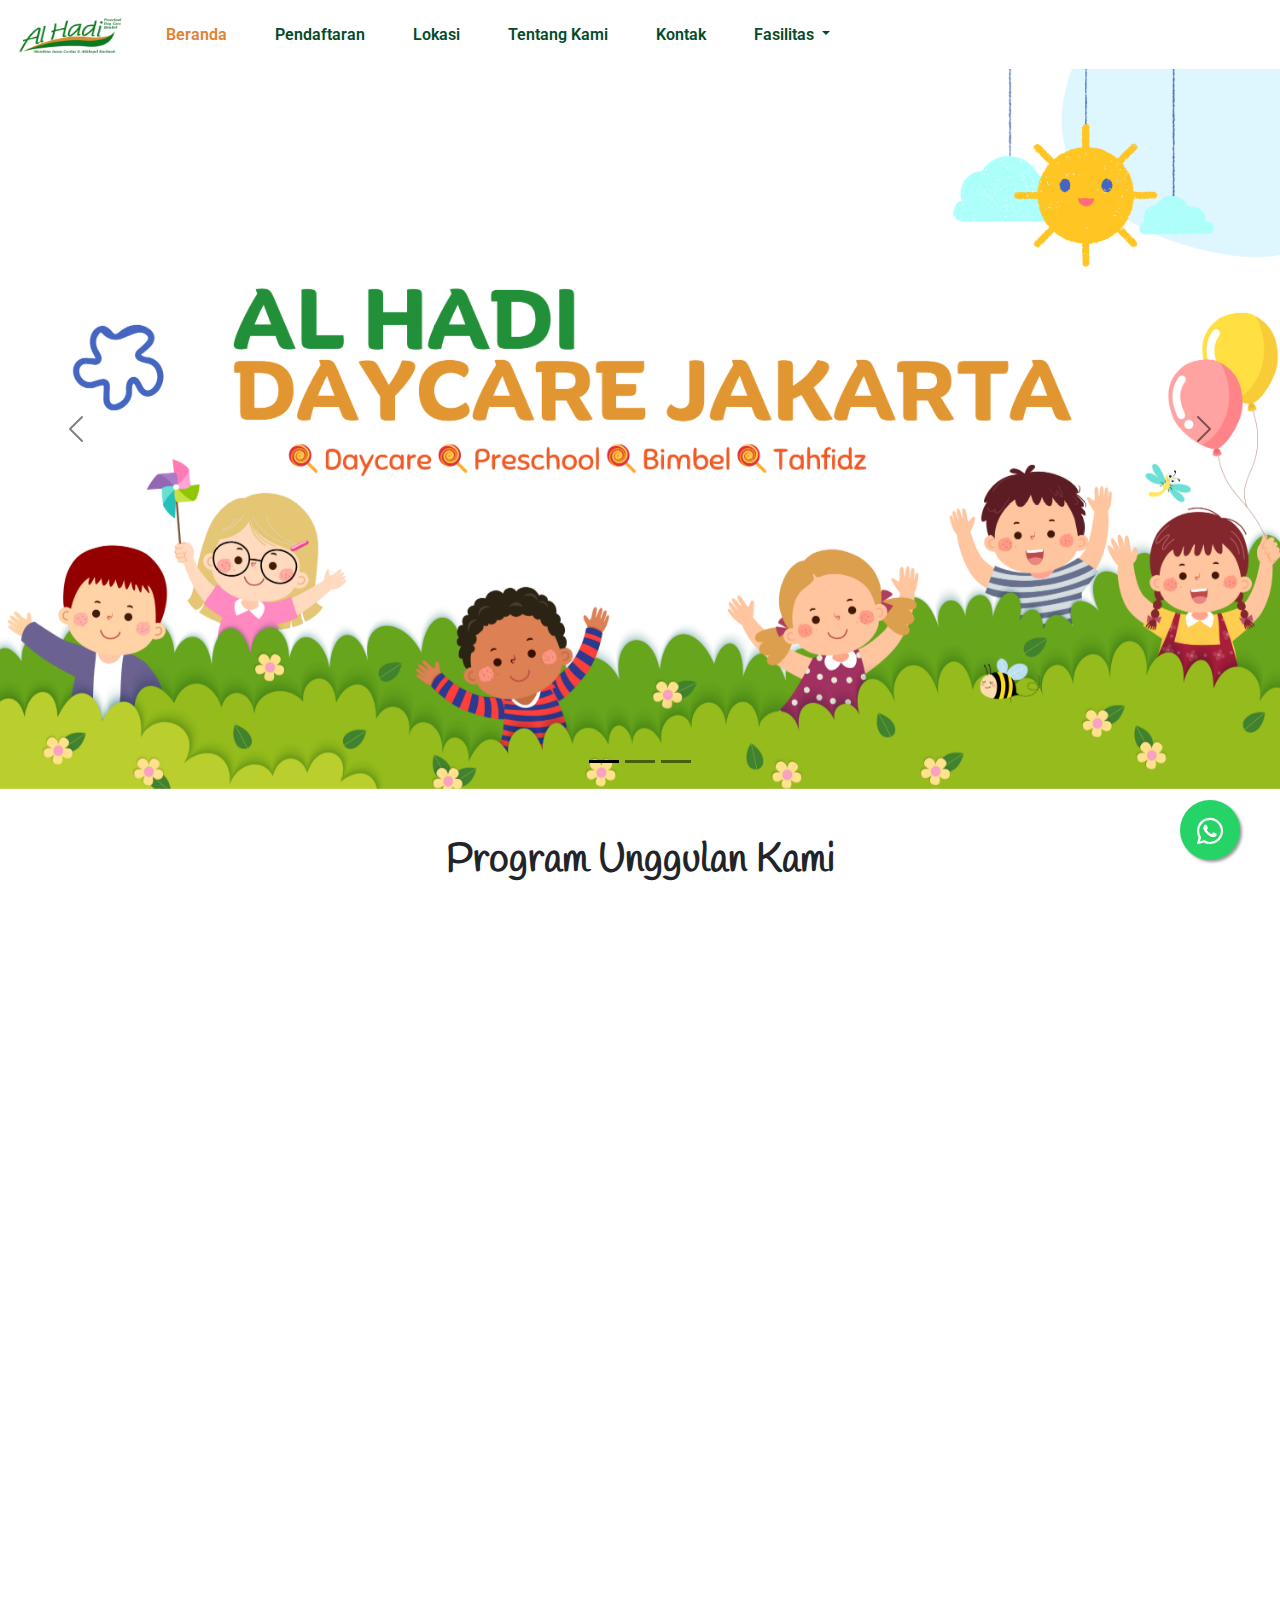
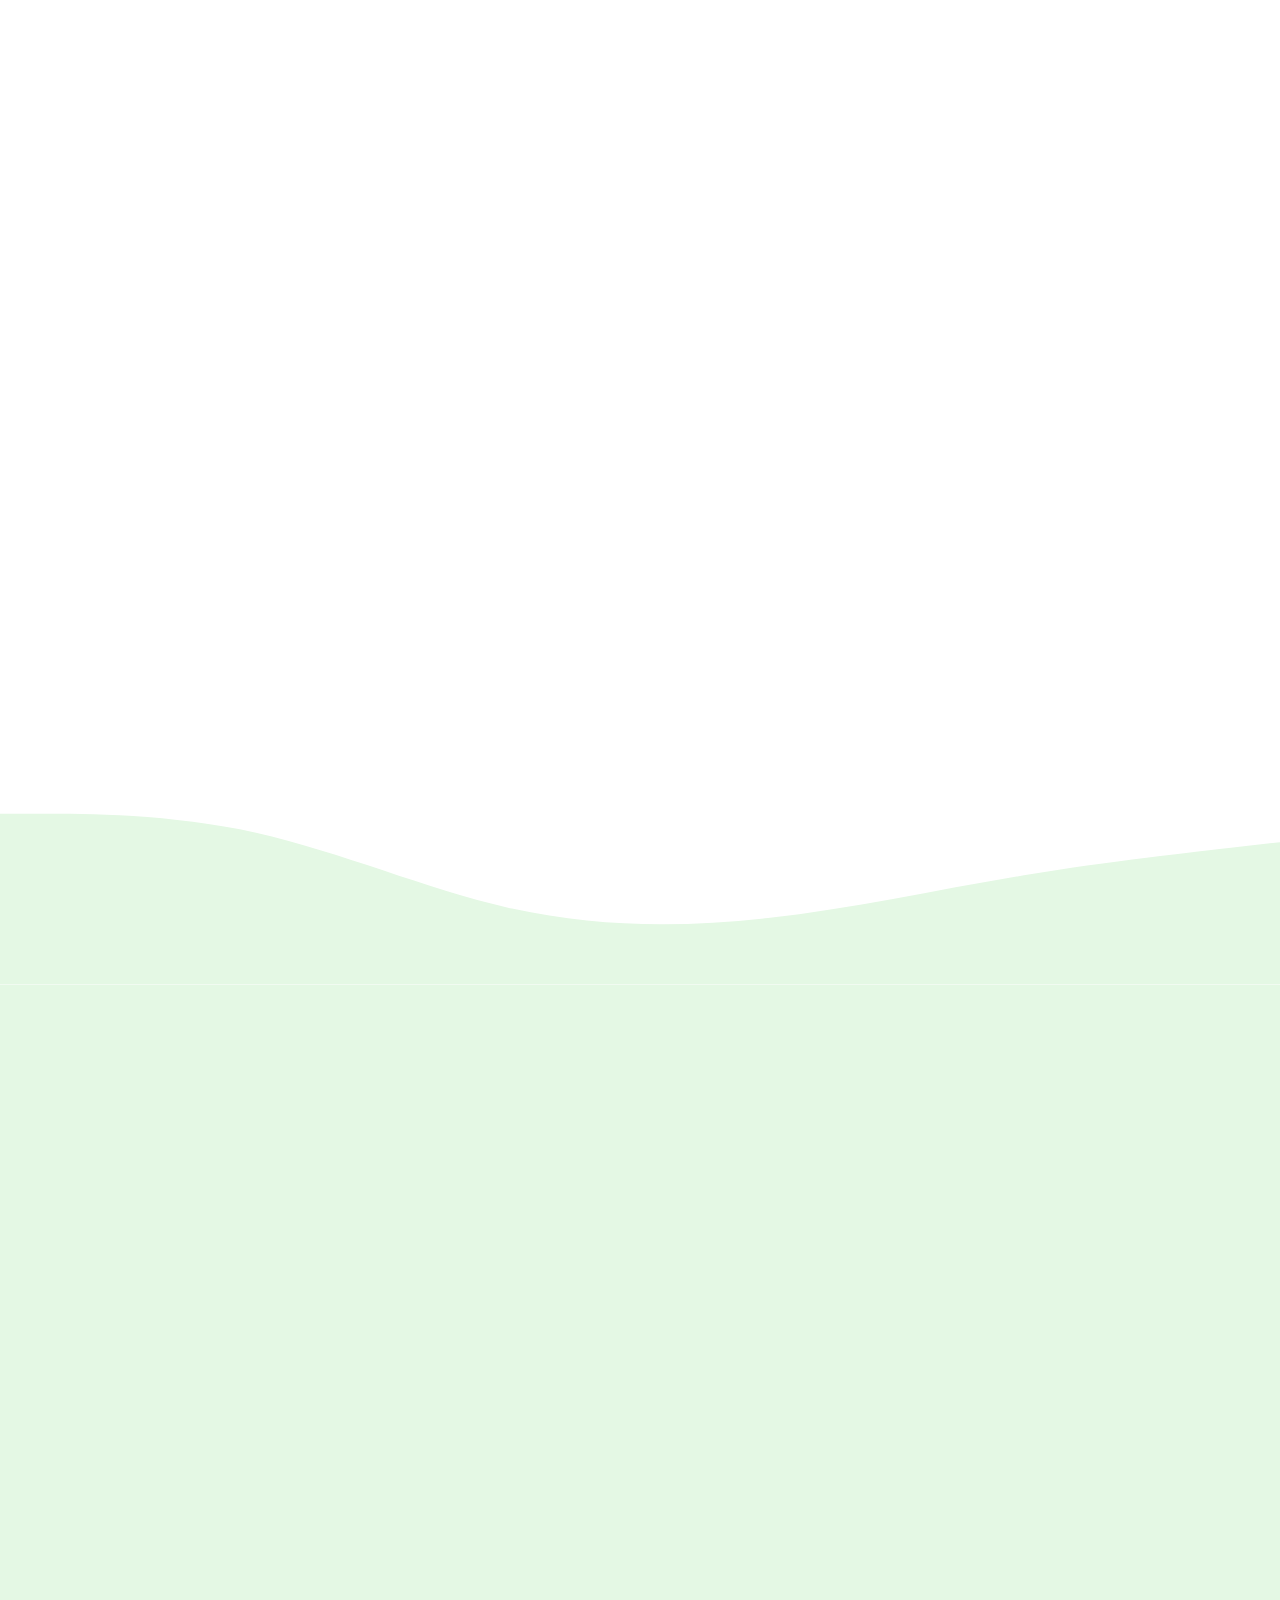
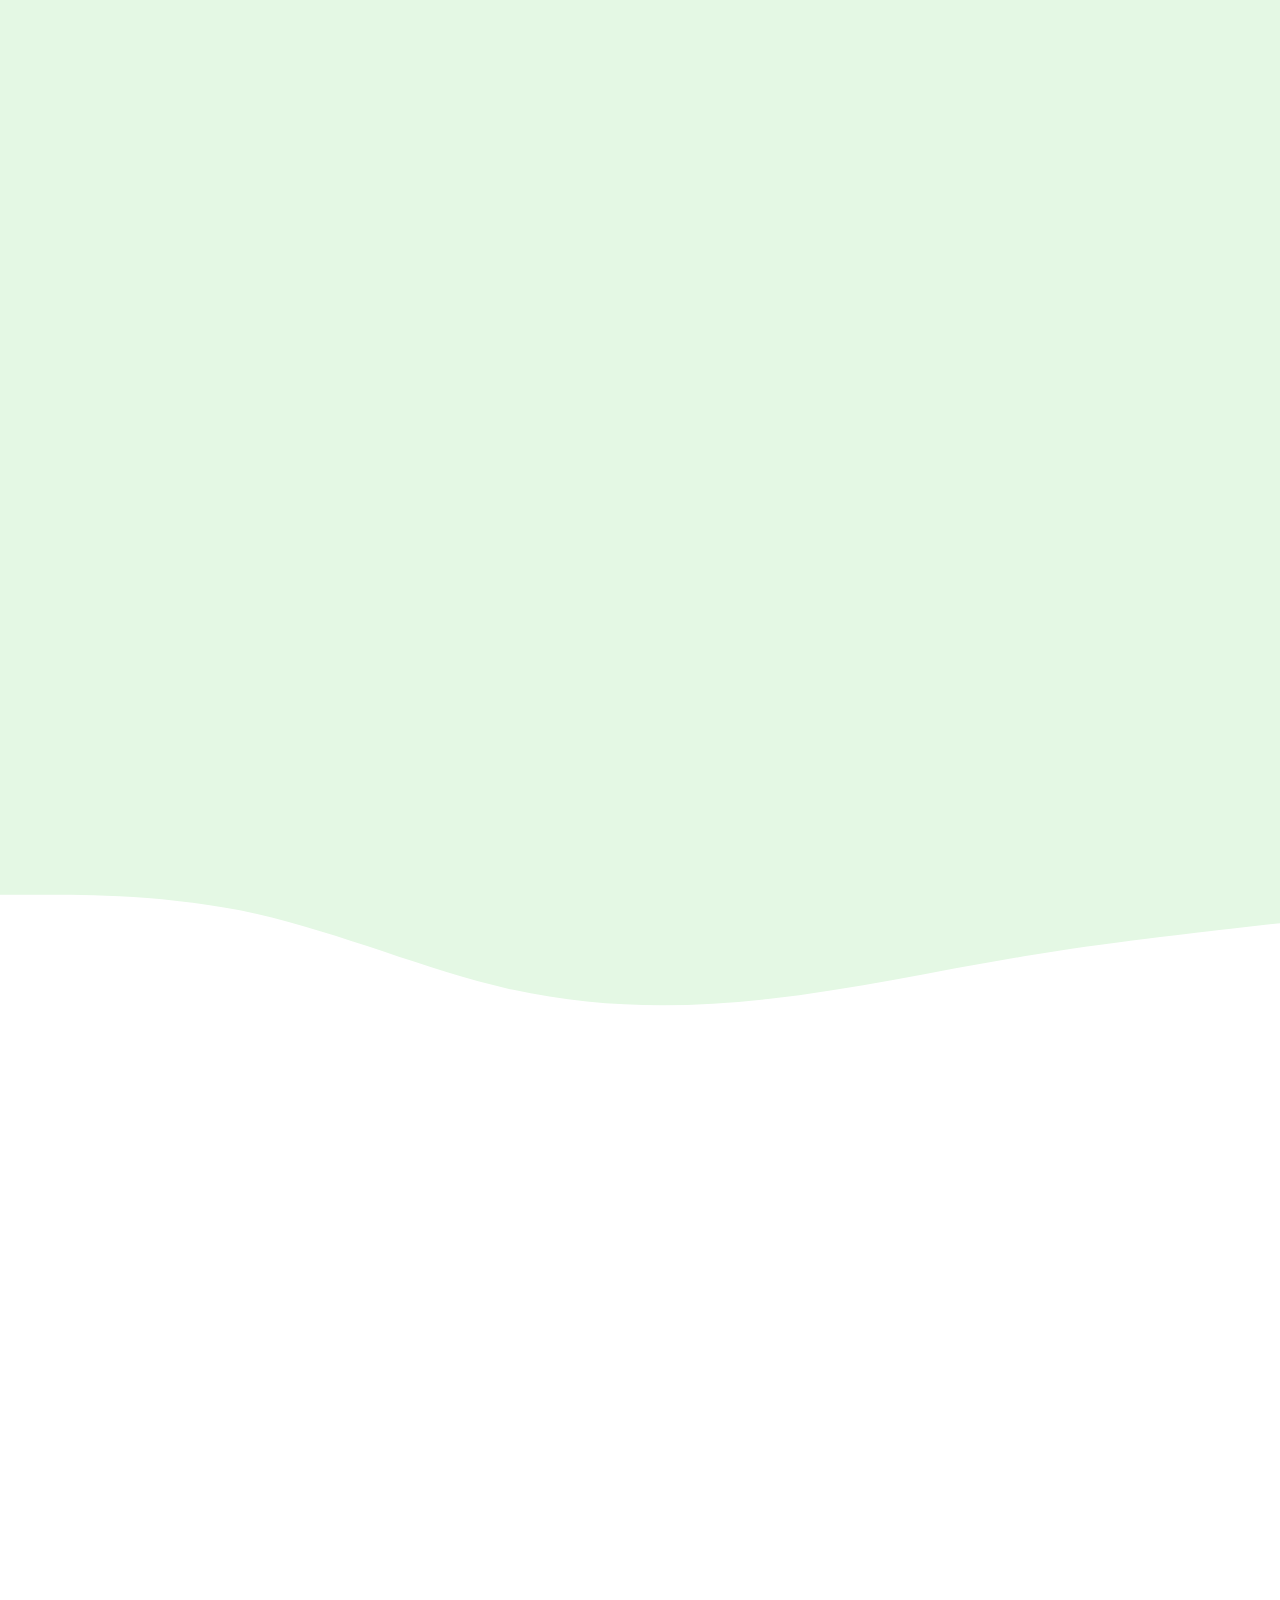
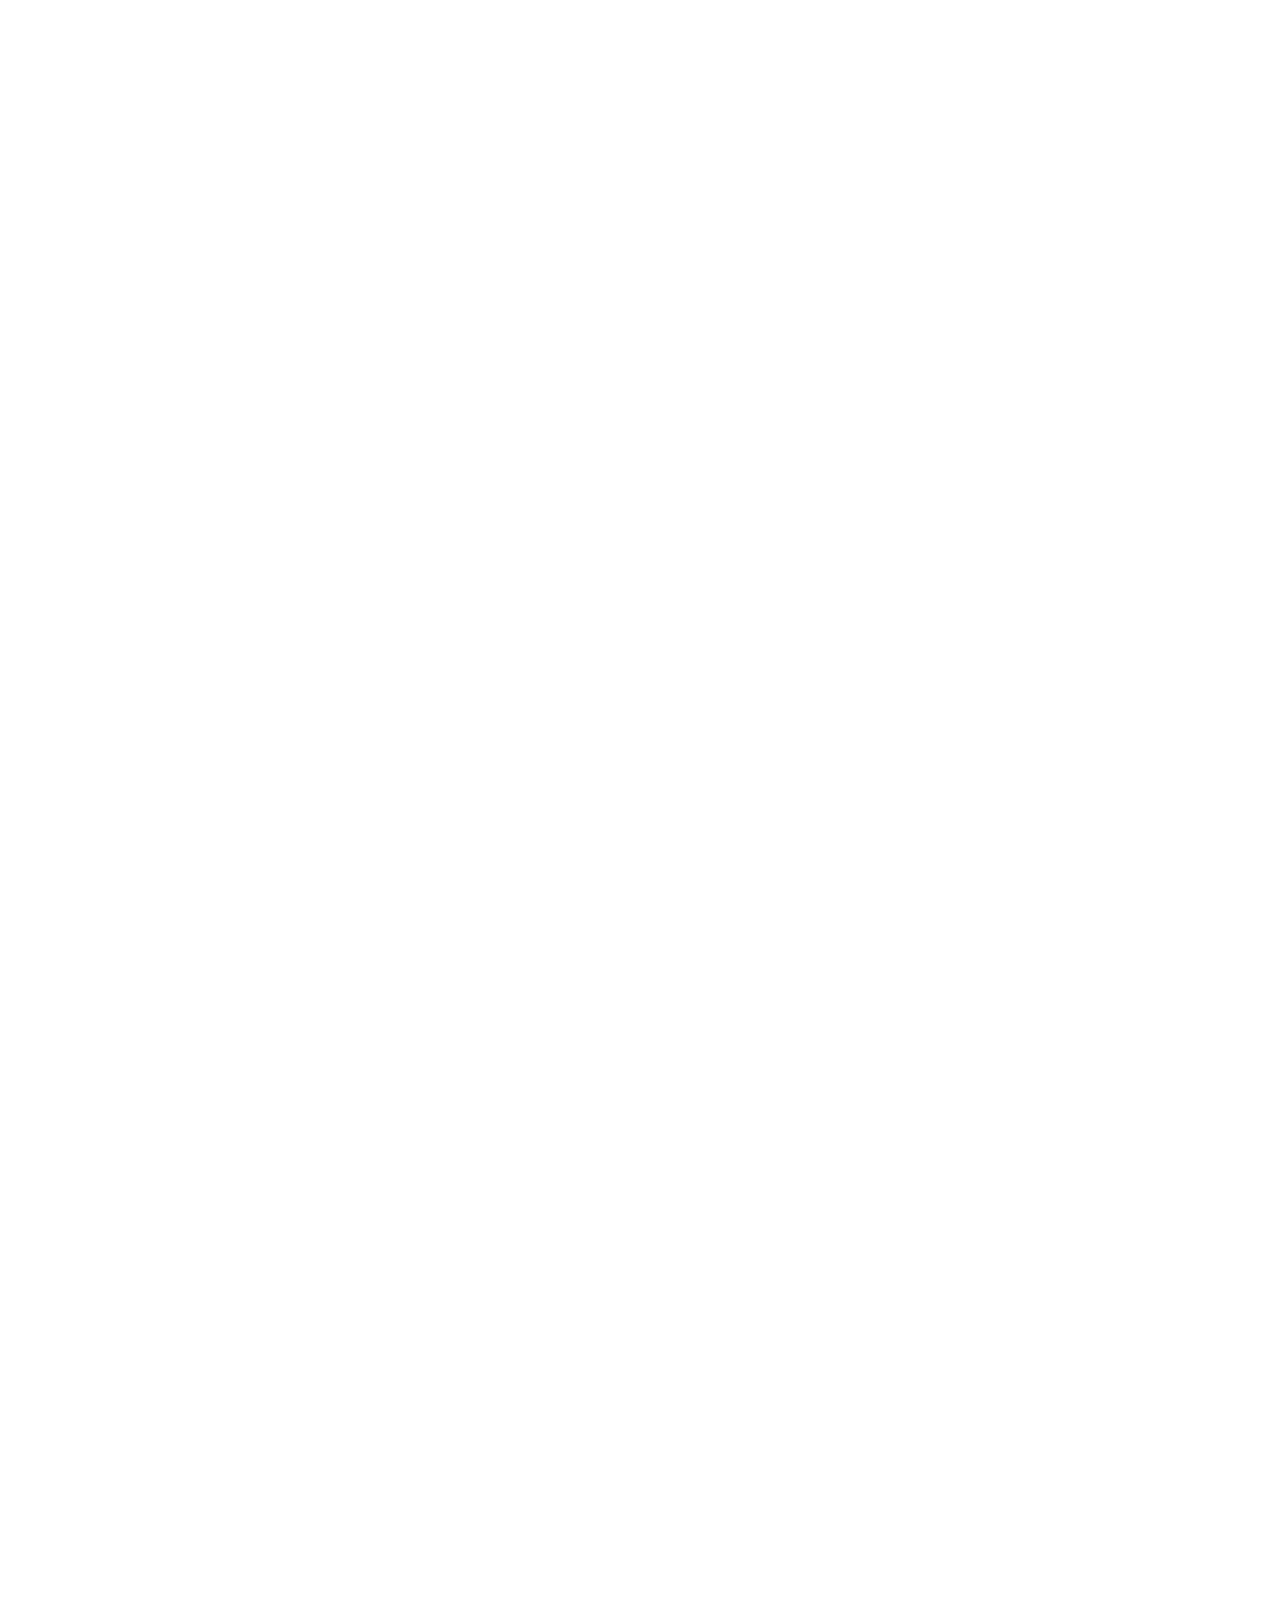
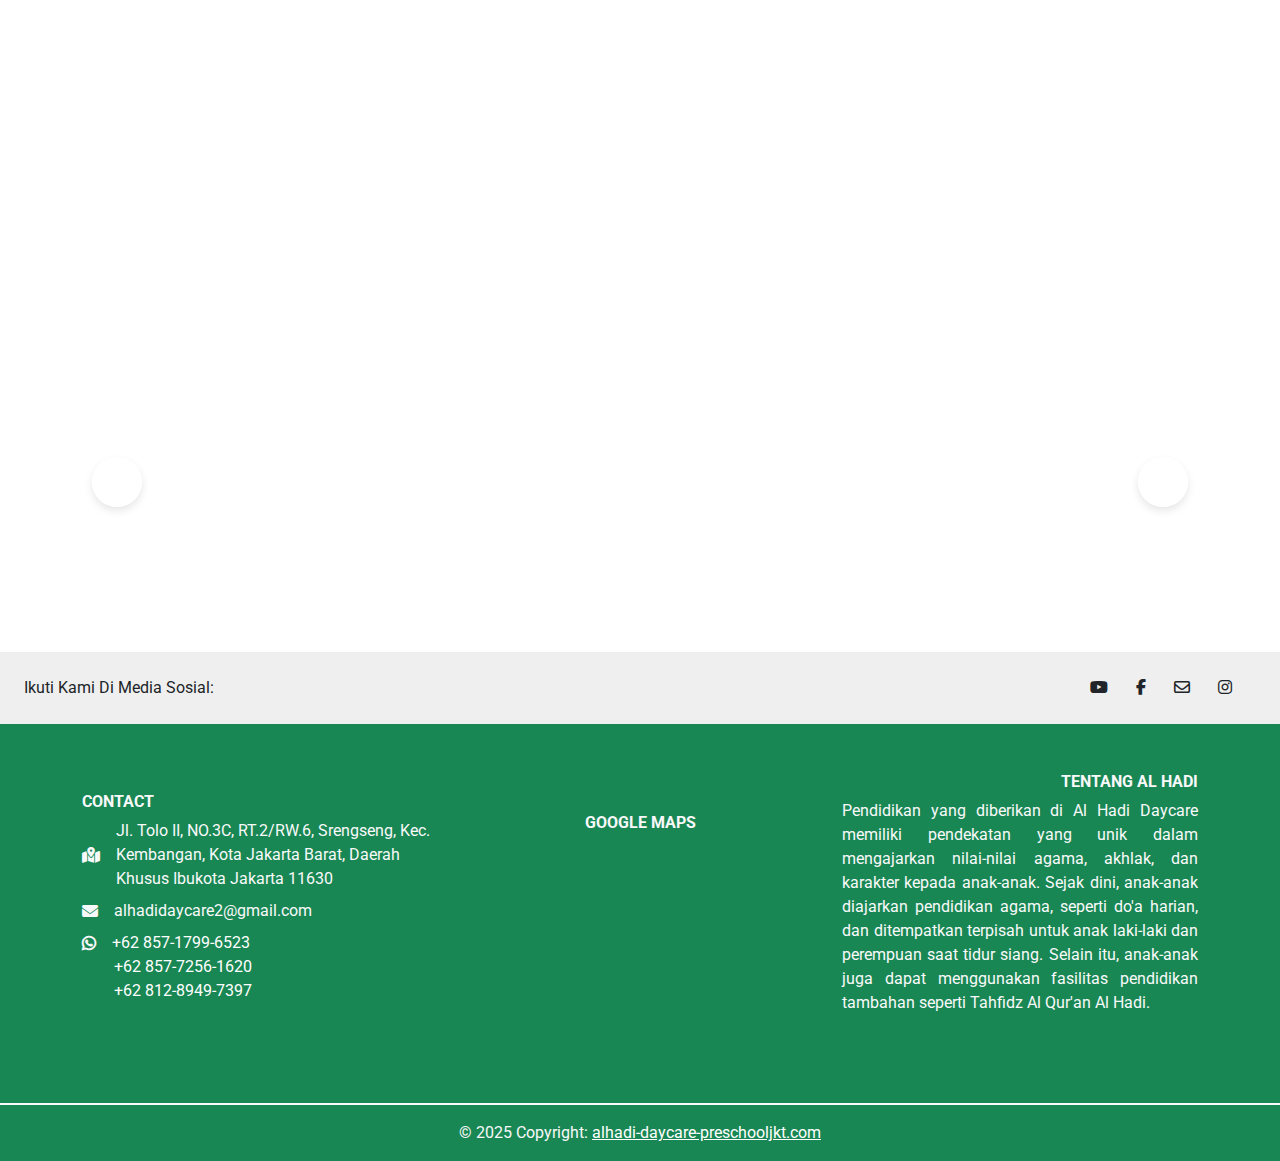
<file: index.html>
<!DOCTYPE html>
<html lang="en">
  <head>
    <meta charset="UTF-8" />
    <meta name="viewport" content="width=device-width, initial-scale=1.0" />
    <meta name="google-site-verification" content="zcwWxoENv5L0fzTtLjWyOXGxc5AMiwS1BQ4iiI5hPIY" />
    <title>Alhadi Daycare & PreSchool</title>
    <link rel="icon" href="assets/logo-alhadi.png" type="image/png" sizes="32x32" />
    <link rel="stylesheet" href="bootstrap/css/bootstrap.min.css" />
    <link
      rel="stylesheet"
      href="https://cdnjs.cloudflare.com/ajax/libs/font-awesome/6.5.1/css/all.min.css"
    />
    <link rel="stylesheet" href="css/styles.css" />
    <style>
      /* Menghapus padding horizontal pada body */
      body {
        margin: 0;
        padding: 0;
        overflow-x: hidden; /* Mencegah scroll horizontal */
      }

      /* Menghapus padding default pada container-fluid */
      .container-fluid {
        padding-left: 0;
        padding-right: 0;
      }

      /* Atur ulang navbar untuk menempel ke sisi layar */
      .navbar {
        margin: 0;
        width: 100%;
      }

      /* Ukuran default untuk layar besar */
      .navbar-brand .logo {
        width: 130px;
        height: auto;
        transition: all 0.3s ease;
      }

      /* Ukuran logo lebih kecil untuk layar mobile */
      @media (max-width: 576px) {
        .navbar-brand .logo {
          width: 80px; /* Kurangi ukuran */
          height: auto; /* Pastikan proporsi tetap */
        }
      }

      .fade-in {
        opacity: 0;
        transform: translateY(20px);
        transition: opacity 1s ease, transform 1s ease;
      }
      .fade-in.visible {
        opacity: 1;
        transform: translateY(0);
      }
      .header {
        position: relative;
        background-image: url("assets/ruang1.jpg");
        background-size: cover; /* Cover the entire area */
        background-position: center;
        min-height: 400px;
        display: flex;
        flex-direction: column;
        align-items: start;
        justify-content: center;
        overflow: hidden;
      }

      .header::before {
        content: "";
        position: absolute;
        top: 0;
        left: 0;
        width: 100%;
        height: 100%;
        background-color: rgba(0, 0, 0, 0.5);
        z-index: 1;
      }

      .header-content {
        position: absolute;
        z-index: 2;
        color: white;
        margin-left: 100px;
      }

      .header-content h3 {
        font-size: 3rem;
        font-weight: bold;
      }

      .header-content .breadcrumb {
        font-size: 1.1rem;
      }

      @media (max-width: 768px) {
        .header-content h3 {
          font-size: 2rem;
        }
        .header-content .breadcrumb {
          font-size: 0.9rem;
        }
      }
      /* Google Maps */
      .google-maps iframe {
        max-width: 100%;
        height: auto;
        border: none;
      }
      .dropdown-menu {
        display: none; /* Default state */
        position: absolute;
        top: 100%; /* Posisi dropdown di bawah */
        left: 0;
        z-index: 1000;
        float: left;
        min-width: 10rem;
        padding: 0.5rem 0;
        margin: 0.125rem 0 0;
        font-size: 1rem;
        color: #212529;
        text-align: left;
        background-color: #fff;
        border: 1px solid rgba(0, 0, 0, 0.15);
        border-radius: 0.25rem;
      }

      .navbar .dropdown:hover .dropdown-menu,
      .navbar .dropdown .dropdown-menu.show {
        display: block; /* Tampilkan saat di-hover atau saat toggle aktif */
      }
      /* Dropdown menu */
      .dropdown-menu {
        display: none; /* Default state */
        position: absolute;
        top: 100%; /* Posisi dropdown di bawah */
        left: 0;
        z-index: 1000;
        min-width: 10rem;
        padding: 0.5rem 0;
        margin: 0.125rem 0 0;
        font-size: 1rem;
        background-color: #fff; /* Warna latar belakang */
        border: 1px solid rgba(0, 0, 0, 0.15);
        border-radius: 0.25rem;
      }

      .navbar .dropdown:hover .dropdown-menu,
      .navbar .dropdown .dropdown-menu.show {
        display: block; /* Tampilkan dropdown saat hover atau toggle */
      }

      .dropdown-item {
        color: rgb(4, 75, 41) !important; /* Warna item dropdown */
      }

      .dropdown-item:hover {
        color: rgb(226, 129, 50) !important; /* Warna item saat hover */
        background-color: rgba(
          226,
          129,
          50,
          0.1
        ); /* Latar belakang ringan saat hover */
      }
    </style>
  </head>
  <body>
    <!-- Navbar Start -->
    <nav class="navbar navbar-expand-lg navbar-light">
      <div class="container-fluid">
        <a class="navbar-brand text-black fw-bold" href="index.html">
          <img
            src="assets/logo-alhadi.png"
            alt="Logo"
            width="110"
            height="40"
            class="d-inline-block align-text-top"
          />
        </a>
        <button
          class="navbar-toggler"
          type="button"
          data-bs-toggle="collapse"
          data-bs-target="#navbarNavDropdown"
          aria-controls="navbarNavDropdown"
          aria-expanded="false"
          aria-label="Toggle navigation"
        >
          <span class="navbar-toggler-icon"></span>
        </button>
        <div class="collapse navbar-collapse" id="navbarNavDropdown">
          <ul class="navbar-nav me-auto">
            <li class="nav-item px-3">
              <a
                class="nav-link active text-black fw-semibold"
                aria-current="page"
                href="index.html"
                >Beranda</a
              >
            </li>
            <li class="nav-item px-3">
              <a class="nav-link text-black fw-semibold" href="join-us.html"
                >Pendaftaran</a
              >
            </li>
            <li class="nav-item px-3">
              <a class="nav-link text-black fw-semibold" href="location.html"
                >Lokasi</a
              >
            </li>
            <li class="nav-item px-3">
              <a class="nav-link text-black fw-semibold" href="about.html"
                >Tentang Kami</a
              >
            </li>
            <li class="nav-item px-3">
              <a
                class="nav-link text-black fw-semibold"
                href="contact.html"
                >Kontak</a
              >
            </li>
            <li class="nav-item dropdown px-3">
              <a
                class="nav-link dropdown-toggle text-black fw-semibold"
                href="#"
                id="navbarDropdown"
                role="button"
                data-bs-toggle="dropdown"
              >
                Fasilitas
              </a>
              <ul class="dropdown-menu" aria-labelledby="navbarDropdown">
                <li>
                  <a
                    class="dropdown-item text-black fw-semibold"
                    href="building.html"
                  >
                    Gedung
                  </a>
                </li>
                <li>
                  <a
                    class="dropdown-item text-black fw-semibold"
                    href="menu.html"
                  >
                    Menu Makanan
                  </a>
                </li>
              </ul>
            </li>
          </ul>
        </div>
      </div>
    </nav>
    <!-- Navbar End -->
 <!-- Carousel Start -->
<div id="carouselExampleCaptions" class="carousel carousel-dark slide">
    <div class="carousel-indicators">
        <button type="button" data-bs-target="#carouselExampleCaptions" data-bs-slide-to="0" class="active" aria-current="true" aria-label="Slide 1"></button>
        <button type="button" data-bs-target="#carouselExampleCaptions" data-bs-slide-to="1" aria-label="Slide 2"></button>
        <button type="button" data-bs-target="#carouselExampleCaptions" data-bs-slide-to="2" aria-label="Slide 3"></button>
    </div>
    <div class="carousel-inner">
        <div class="carousel-item active">
            <img src="assets/alhadi-slide1.png" class="d-block w-100 img-fluid" alt="Slide 1">
        </div>
        <div class="carousel-item position-relative">
            <img src="assets/alhadi-slide2.png" class="d-block w-100 img-fluid slide-image" alt="Slide 2">
            <div class="carousel-caption d-flex justify-content-center align-items-center h-100">
            </div>

        </div>
        
        <div class="carousel-item">
            <img src="assets/alhadi-slide3.png" class="d-block w-100 img-fluid" alt="Slide 3">
        </div>
    </div>
    <button class="carousel-control-prev" type="button" data-bs-target="#carouselExampleCaptions" data-bs-slide="prev">
        <span class="carousel-control-prev-icon" aria-hidden="true"></span>
        <span class="visually-hidden">Previous</span>
    </button>
    <button class="carousel-control-next" type="button" data-bs-target="#carouselExampleCaptions" data-bs-slide="next">
        <span class="carousel-control-next-icon" aria-hidden="true"></span>
        <span class="visually-hidden">Next</span>
    </button>
</div>
<!-- Carousel End -->


<!-- Start Card -->
<div class="container fade-in text-center">
    <h1 class="m-0 p-5">Program Unggulan Kami</h1>
</div>

<div class="container">
    <div class="row g-3">
        <!-- Card 1 -->
        <div class="col-12 col-sm-6 col-md-4 col-lg-3">
            <div class="card fade-in" style="width: 100%; height: 100%; box-shadow: 0 8px 16px rgba(0, 0, 0, 0.2), 0 4px 6px rgba(0, 0, 0, 0.1); border-radius: 15px; overflow: hidden;">
                <img src="assets/1Daycare.jpg" class="card-img-top" alt="Daycare">
                <div class="card-body" style="font-family: 'Comic Sans MS', sans-serif;">
                    <h5 class="card-title">Daycare</h5>
                    <p class="card-text">Alhadi Daycare adalah rumah kedua bagi anak Anda! Kami menyediakan lingkungan yang aman, nyaman, dan penuh kasih sayang, sehingga orang tua dapat bekerja dengan tenang tanpa khawatir.</p>
                </div>
            </div>
        </div>

        <!-- Card 2 -->
        <div class="col-12 col-sm-6 col-md-4 col-lg-3">
            <div class="card fade-in" style="width: 100%; height: 100%; box-shadow: 0 8px 16px rgba(0, 0, 0, 0.2), 0 4px 6px rgba(0, 0, 0, 0.1); border-radius: 15px; overflow: hidden;">
                <img src="assets/2preschool.jpg" class="card-img-top" alt="Preschool">
                <div class="card-body" style="font-family: 'Comic Sans MS', sans-serif;">
                    <h5 class="card-title">Preschool</h5>
                    <p class="card-text">Masa golden age adalah waktu terbaik untuk membangun fondasi pendidikan anak. Di Preschool Alhadi, kami menggabungkan metode belajar yang interaktif, kreatif, dan Islami untuk membantu anak berkembang secara akademik, sosial, dan emosional.</p>
                </div>
            </div>
        </div>

        <!-- Card 3 -->
        <div class="col-12 col-sm-6 col-md-4 col-lg-3">
            <div class="card fade-in" style="width: 100%; height: 100%; box-shadow: 0 8px 16px rgba(0, 0, 0, 0.2), 0 4px 6px rgba(0, 0, 0, 0.1); border-radius: 15px; overflow: hidden;">
                <img src="assets/3bimbel.jpg" class="card-img-top" alt="Bimbel">
                <div class="card-body" style="font-family: 'Comic Sans MS', sans-serif;">
                    <h5 class="card-title">Bimbel</h5>
                    <p class="card-text">Kami memahami bahwa setiap anak memiliki gaya belajar yang berbeda. Oleh karena itu, Bimbel Alhadi hadir untuk membantu anak memahami pelajaran dengan cara yang mudah dan menyenangkan.</p>
                </div>
            </div>
        </div>

        <!-- Card 4 -->
        <div class="col-12 col-sm-6 col-md-4 col-lg-3">
            <div class="card fade-in" style="width: 100%; height: 100%; box-shadow: 0 8px 16px rgba(0, 0, 0, 0.2), 0 4px 6px rgba(0, 0, 0, 0.1); border-radius: 15px; overflow: hidden;">
                <img src="assets/4tahfidz.jpg" class="card-img-top" alt="Tahfidz">
                <div class="card-body" style="font-family: 'Happy Monkey';">
                    <h5 class="card-title">Tahfidz</h5>
                    <p class="card-text">Program Tahfidz Alhadi dirancang untuk membimbing anak dalam menghafal Al-Qur’an dengan metode yang efektif, menyenangkan, dan tidak membebani anak.</p>
                </div>
            </div>
        </div>
    </div>

    <div class="d-flex justify-content-center align-items-center fade-in">
        <a href="https://docs.google.com/forms/d/e/1FAIpQLSfyEcXtk2M0fZm_b5p0JuXb12-C3tTBGvm4wecWkATuWrUySQ/viewform?usp=sf_link" target="_blank"><button class="btn btn-lg btn-success px-5 mt-5 fade-in" style="box-shadow: 0 8px 16px rgba(0, 0, 0, 0.2), 0 4px 6px rgba(0, 0, 0, 0.1); border-radius: 15px; overflow: hidden;">Daftar Sekarang</button></a>
    </div>
</div>
<!-- End Of Card -->
<div class="container-fluid pt-5">
    <div class="row">
      <div class="col-12 pb-1">
        <div class="d-flex bg-light shadow-sm border-top rounded mb-4 fade-in align-items-center justify-content-center" style="padding: 30px; width: 100%;">
          <i class="fa-solid fa-book h1 mb-3 px-3"></i>
          <div class="pl-4 text-center">
            <h4>Pembelajaran Al-Qur’an Terstruktur dan Pengasuhan Optimal</h4>
          </div>
        </div>
      </div>
    </div>
  </div>
  
  <div class="container fade-in text-center">
    <h1 class="m-0 p-5">Dengan Metode Pembelajaran :</h1>
  </div>
  <div class="container py-4">
  <div class="row">
    <!-- Card 1 -->
    <div class="col-sm-12 col-md-6 col-lg-6 mb-4 fade-in">
      <div class="card h-100">
        <div class="row g-0">
          <div class="col-sm-4">
            <img
              src="assets/tahfidz.jpg"
              alt="Tahfidz Al-Qur'an"
              class="img-fluid rounded-start"
              style="object-fit: cover; max-height: 200px; width: 100%; aspect-ratio: 4/6;"
            />
          </div>
          <div class="col-sm-8">
            <div class="card-body">
              <h3 class="card-title">Tahfidz Al-Qur'an</h3>
              <p class="card-text">
                Program unggulan untuk membantu anak menghafal Al-Qur’an secara bertahap dengan pendampingan guru berpengalaman. Setiap anak akan didorong untuk mencapai target hafalan sesuai dengan kemampuan mereka.
              </p>
            </div>
          </div>
        </div>
      </div>
    </div>
    <!-- Card 2 -->
    <div class="col-sm-12 col-md-6 col-lg-6 mb-4 fade-in">
      <div class="card h-100">
        <div class="row g-0">
          <div class="col-sm-4">
            <img
              src="assets/talaqqi.jpg"
              alt="Talaqqi"
              class="img-fluid rounded-start"
              style="object-fit: cover; max-height: 200px; width: 100%; aspect-ratio: 4/6;"
            />
          </div>
          <div class="col-sm-8">
            <div class="card-body">
              <h3 class="card-title">Talaqqi</h3>
              <p class="card-text">
                Metode klasik yang sudah teruji dalam pembelajaran Al-Qur’an. Anak-anak akan mendengar bacaan guru sebanyak 10 kali, memastikan mereka memahami pelafalan yang benar dan tajwid yang tepat.
              </p>
            </div>
          </div>
        </div>
      </div>
    </div>
    <!-- Card 3 -->
    <div class="col-sm-12 col-md-6 col-lg-6 mb-4 fade-in">
      <div class="card h-100">
        <div class="row g-0">
          <div class="col-sm-4">
            <img
              src="assets/smart-hafidz.jpg"
              alt="Smart Hafidz/Earphone"
              class="img-fluid rounded-start"
              style="object-fit: cover; max-height: 200px; width: 100%; aspect-ratio: 4/6;"
            />
          </div>
          <div class="col-sm-8">
            <div class="card-body">
              <h3 class="card-title">Smart Hafidz/Earphone</h3>
              <p class="card-text">
                Menggunakan teknologi modern untuk membantu anak mendengar ayat-ayat Al-Qur’an kapan saja, mempercepat proses hafalan mereka dengan fleksibilitas belajar.
              </p>
            </div>
          </div>
        </div>
      </div>
    </div>
    <!-- Card 4 -->
    <div class="col-sm-12 col-md-6 col-lg-6 mb-4 fade-in">
      <div class="card h-100">
        <div class="row g-0">
          <div class="col-sm-4">
            <img
              src="assets/balita.jpg"
              alt="Stimulasi dan Pengasuhan Bayi"
              class="img-fluid rounded-start"
              style="object-fit: cover; max-height: 200px; width: 100%; aspect-ratio: 4/6;"
            />
          </div>
          <div class="col-sm-8">
            <div class="card-body">
              <h3 class="card-title">Stimulasi dan Pengasuhan Optimal</h3>
              <p class="card-text">
                Bayi mendapatkan perhatian penuh melalui program stimulasi perkembangan sensorik dan motorik untuk mendukung pertumbuhan optimal dalam lingkungan Islami.
              </p>
            </div>
          </div>
        </div>
      </div>
    </div>
  </div>
</div>


 
<svg xmlns="http://www.w3.org/2000/svg" viewBox="0 0 1440 320"><path fill=" #e4f8e4" fill-opacity="1" d="M0,128L48,128C96,128,192,128,288,149.3C384,171,480,213,576,234.7C672,256,768,256,864,245.3C960,235,1056,213,1152,197.3C1248,181,1344,171,1392,165.3L1440,160L1440,320L1392,320C1344,320,1248,320,1152,320C1056,320,960,320,864,320C768,320,672,320,576,320C480,320,384,320,288,320C192,320,96,320,48,320L0,320Z"></path></svg>



<!-- Section 1 -->

<!-- Content section 1 -->
<section id="scroll" style="background-color: #e4f8e4;">
    <div class="testimonial-container fade-in">
        
      <div class="text-center mx-auto mb-5 wow fade-in" data-wow-delay="0.1s" style="max-width: 600px;">
        <p class="section-title px-5"><span class="px-2" style="background-color: #e4f8e4;">Kegiatan</span></p>
        <h1 class="mb-3">Kegiatan Kami</h1>
        <p>Di Al Hadi Daycare, anak-anak dibiasakan shalat berjamaah dan mengaji setiap hari, mencakup hafalan doa, bacaan Al-Qur’an, serta pengenalan huruf hijaiyah dengan metode interaktif. Kegiatan belajar mengajar dilakukan dengan konsep bermain sambil belajar, mengenalkan angka, huruf, serta keterampilan motorik dan sosial melalui aktivitas kreatif. Selain itu, outing class ke tempat edukatif seperti kebun binatang dan museum memberikan pengalaman belajar langsung yang menyenangkan dan memperkuat interaksi sosial anak.</p>
    </div>
  <div class="container px-5">
      <div class="row gx-5 align-items-center">
          <div class="col-lg-6 order-lg-2 fade-in">
              <div class="p-5"><img class="img-fluid" src="assets/section2.jpg" alt="..." style="box-shadow: rgba(240, 162, 46, 0.4) 5px 5px, rgba(240, 162, 46, 0.3) 10px 10px, rgba(240, 162, 46, 0.2) 15px 15px, rgba(240, 162, 46, 0.1) 20px 20px, rgba(240, 162, 46, 0.05) 25px 25px; width: 400px; height: auto;" /></div>
          </div>
          <div class="col-lg-6 order-lg-1 fade-in">
              <div class="p-5">
                  <h2 >Shalat Berjamaah & Aktivitas Mengaji</h2>
                  <p>Di Al Hadi Daycare, anak-anak dibiasakan untuk melaksanakan shalat berjamaah sejak dini, menanamkan nilai kedisiplinan dan kebersamaan dalam beribadah. Selain itu, mereka juga mengikuti kegiatan mengaji yang mencakup pengenalan huruf hijaiyah, hafalan doa harian, serta pembelajaran Al-Qur’an dengan metode yang menyenangkan.
                </p>
              </div>
          </div>
      </div>
  </div>
</section>

<!-- Content section 2 -->
<section style="background-color: #e4f8e4;" class="mb-0">
  <div class="container px-5  ">
      <div class="row gx-5 align-items-center">
          <div class="col-lg-6">
              <div class="p-5 fade-in"><img class="img-fluid" src="assets/kbm.jpg" alt="..." style="box-shadow: rgba(240, 162, 46, 0.4) -5px 5px, rgba(240, 162, 46, 0.3) -10px 10px, rgba(240, 162, 46, 0.2) -15px 15px, rgba(240, 162, 46, 0.1) -20px 20px, rgba(240, 162, 46, 0.05) -25px 25px; width: 400px; height: auto;" /></div>
          </div>
          <div class="col-lg-6">
              <div class="p-5 fade-in">
                  <h2 >Kegiatan Belajar Mengajar</h2>
                  <p>Proses belajar mengajar di Al Hadi Daycare dirancang untuk merangsang perkembangan kognitif, motorik, dan sosial anak. Anak-anak diajak untuk belajar melalui metode interaktif, seperti bermain sambil belajar, eksplorasi, serta kegiatan kreatif yang membantu mereka memahami konsep dasar dengan cara yang menyenangkan</p>
              </div>
          </div>
      </div>
  </div>
</section>

<!-- Content section 3 -->
<section style="background-color: #e4f8e4;" class="mb-0">
  <div class="container px-5">
      <div class="row gx-5 align-items-center">
          <div class="col-lg-6 order-lg-2">
              <div class="p-5 fade-in"><img class="img-fluid" src="assets/section4.png" alt="..." style="box-shadow: rgba(240, 162, 46, 0.4) 5px 5px, rgba(240, 162, 46, 0.3) 10px 10px, rgba(240, 162, 46, 0.2) 15px 15px, rgba(240, 162, 46, 0.1) 20px 20px, rgba(240, 162, 46, 0.05) 25px 25px; width: 400px; height: auto;" /></div>
          </div>
          <div class="col-lg-6 order-lg-1">
              <div class="p-5 fade-in">
                  <h2 >Program Outing Class</h2>
                  <p>Untuk memberikan pengalaman belajar yang lebih luas, Al Hadi Daycare mengadakan outing class ke berbagai tempat edukatif. Kegiatan ini dirancang agar anak-anak dapat belajar langsung dari lingkungan sekitar, mengenal alam, serta memperkuat keterampilan sosial mereka melalui pengalaman di luar kelas.</p>
              </div>
          </div>
      </div>
  </div>
</section>
<!-- End Of Section 1 -->
<svg xmlns="http://www.w3.org/2000/svg" viewBox="0 0 1440 320"><path fill=" #e4f8e4" fill-opacity="1" d="M0,128L48,128C96,128,192,128,288,149.3C384,171,480,213,576,234.7C672,256,768,256,864,245.3C960,235,1056,213,1152,197.3C1248,181,1344,171,1392,165.3L1440,160L1440,0L1392,0C1344,0,1248,0,1152,0C1056,0,960,0,864,0C768,0,672,0,576,0C480,0,384,0,288,0C192,0,96,0,48,0L0,0Z"></path></svg>

<!-- Fasilitas -->
<div class="container-xxl py-5 pt-0" >
  <div class="container " >
      <div class="text-center mx-auto mb-5 wow fade-in" data-wow-delay="0.1s" style="max-width: 600px;">
          <h1 class="mb-3 ">Fasilitas</h1>
          <p style="text-align: center;">Al Hadi Daycare hadir sebagai solusi bagi orang tua yang menginginkan tempat penitipan anak yang aman, nyaman, dan berbasis pendidikan Islami. Sejak berdiri pada 5 Januari 2016, kami telah menjadi rumah kedua bagi banyak anak, membantu mereka bertumbuh dalam lingkungan yang penuh kasih sayang, stimulasi positif, serta pendidikan yang mendukung perkembangan karakter dan intelektual mereka</p>
      </div>
      <div class="row g-4">
          <div class="col-lg-3 col-sm-6 wow fade-in" data-wow-delay="0.1s">
              <div class="fasilitas-item">
                  <div class="fasilitas-icon bg-primary">
                      <i class="fa fa-bed fa-3x text-primary"></i>
                  </div>
                  <div class="fasilitas-text bg-primary">
                      <h3 class="text-primary mb-3">Kamar Tidur</h3>
                      <p class="mb-0">
                        Area istirahat yang higienis & tenang untuk kenyamanan anak</p>
                  </div>
              </div>
          </div>
          <div class="col-lg-3 col-sm-6 wow fade-in" data-wow-delay="0.3s">
              <div class="fasilitas-item">
                  <div class="fasilitas-icon bg-success">
                      <i class="fa fa-3x fa-puzzle-piece text-success"></i>
                  </div>
                  <div class="fasilitas-text bg-success">
                      <h3 class="text-success mb-3">Arena Bermain Yang Luas</h3>
                      <p class="mb-0">Tempat bermain edukatif yang merangsang kreativitas dan motorik anak</p>
                  </div>
              </div>
          </div>
          <div class="col-lg-3 col-sm-6 wow fade-in" data-wow-delay="0.5s">
              <div class="fasilitas-item">
                  <div class="fasilitas-icon bg-warning">
                      <i class="fa fa-solid fa-bowl-rice fa-3x text-warning"></i>
                  </div>
                  <div class="fasilitas-text bg-warning">
                      <h3 class="text-warning mb-3">Makanan Bernutrisi</h3>
                      <p class="mb-0">Menu sehat & bergizi untuk menunjang pertumbuhan anak</p>
                  </div>
              </div>
          </div>
          <div class="col-lg-3 col-sm-6 wow fade-in" data-wow-delay="0.7s">
              <div class="fasilitas-item">
                  <div class="fasilitas-icon bg-info">
                      <i class="fa fa-chalkboard-teacher fa-3x text-info"></i>
                  </div>
                  <div class="fasilitas-text bg-info">
                      <h3 class="text-info mb-3">Ruang Kelas Yang Nyaman</h3>
                      <p class="mb-0">Suasana yang sejuk dan nyaman untuk anak bermain & belajar</p>
                  </div>
              </div>
          </div>
      </div>
  </div>
</div>
<!-- End Of Fasilitas -->

<!-- Jam Operasional -->
<div class="container-fluid pt-5">
    <div class="row">
        <div class="col-12 pb-1">
            <div class="d-flex bg-light shadow-sm border-top rounded mb-4 fade-in align-items-center justify-content-center" style="padding: 30px; width: 100%;">
                <i class="fa-regular fa-calendar-days h1 mb-3 px-3"></i>
                <div class="pl-4 text-center">
                    <h4>Waktu Operasional</h4>
                    <ul class="fade-in list-unstyled">
                        <li>Senin - Jumat: 07:00 - 17:00</li>
                        <li>Sabtu: 07:00 - 13:00</li>
                        <li>Minggu: Tutup</li>
                    </ul>
                </div>
            </div>
        </div>
    </div>
</div>



<!-- Jam Operasional End -->
   


  <!-- About Start -->
<div class="container-fluid py-5">
    <div class="container">
      <div class="row align-items-center">
        <!-- Gambar -->
        <div class="col-lg-4 d-flex justify-content-center fade-in">
          <img
            class="img-fluid rounded mb-5 mb-lg-0 align-self-center"
            src="assets/kbm2.jpg"
            alt="Al Hadi Daycare"
          />
        </div>
  
        <!-- Konten Teks -->
        <div class="col-lg-7 fade-in">
          <p class="section-title pr-5 ">
            <span class="pr-1 ">Tentang Kami</span>
          </p>
          <h1 class="mb-3">Rumah Kedua Yang Nyaman</h1>
          <p class="fade-in">
            Al Hadi Daycare hadir sebagai solusi bagi orang tua yang
            menginginkan tempat penitipan anak yang aman, nyaman, dan berbasis
            pendidikan Islami. Sejak berdiri pada 5 Januari 2016, kami telah
            menjadi rumah kedua bagi banyak anak, membantu mereka bertumbuh
            dalam lingkungan yang penuh kasih sayang, stimulasi positif, serta
            pendidikan yang mendukung perkembangan karakter dan intelektual
            mereka
          </p>
      </div>
    </div>
</div>
</div>
  <!-- About End -->
  

<!-- Class Start -->
 <div class="container-fluid pt-5">
    <div class="container">
        <div class="text-center pb-2 fade-in">
            <p class="section-title px-5"><span class="px-2">Kelas Populer</span></p>
            <h1 class="mb-4">Pilihan Kelas Untuk Anak Anda</h1>
        </div>
        <div class="row">
            <!-- Card 1 -->
            <div class="col-lg-4 mb-5">
                <div class="card bg-light pb-2 hover-card fade-in">
                    <img class="card-img-top mb-2 fade-in" src="assets/section1.jpg" alt="">
                    <div class="card-body text-center">
                        <h4 class="card-title fade-in">Regular Group</h4>
                        <p class="card-text fade-in">Regular group merupakan kelas rutin yang tersedia mulai pukul
                            07.00-17.00 WIB hari senin sampai dengan hari jum’at. Fasilitas
                            yang Ananda dapatkan adalah pengasuhan, kegiatan edukasi, makan
                            siang dan sore, cemilan buah atau biskuit, refill air minum, kasur,
                            bantal, selimut, dan lain sebagainya....</p>
                    </div>
                    <div class="card-footer bg-transparent py-4 px-5 fade-in">
                        <div class="row border-bottom">
                            <div class="col-6 py-1 text-right border-right"><strong>Usia</strong></div>
                            <div class="col-6 py-1">0 Bulan - 12 Tahun</div>
                        </div>
                        <div class="row border-bottom">
                            <div class="col-6 py-1 text-right border-right"><strong>Hari & Jam</strong></div>
                            <div class="col-6 py-1">Senin - Jumat <br><br>07:00 - 12:00 WIB (Full Day)<br><br> 12:00 - 17:00 WIB (Half Day)</div>
                        </div>
                        <div class="row">
                            <div class="col-6 py-1 text-right border-right"><strong>Hari & Jam (Khusus)</strong></div>
                            <div class="col-6 py-1">Sabtu : 07.00 - 13.00 WIB</div>
                        </div>
                    </div>
                    <a href="https://docs.google.com/forms/d/e/1FAIpQLSfyEcXtk2M0fZm_b5p0JuXb12-C3tTBGvm4wecWkATuWrUySQ/viewform?usp=sf_link" target="_blank" class="btn btn-success px-4 mx-auto mb-4">Daftar Sekarang</a>
                </div>
            </div>

            <!-- Card 2 -->
            <div class="col-lg-4 mb-5">
                <div class="card bg-light pb-2 hover-card fade-in">
                    <img class="card-img-top mb-2 fade-in" src="assets/irregular.jpg" alt="">
                    <div class="card-body text-center">
                        <h4 class="card-title fade-in">Irregular Group</h4>
                        <p class="card-text fade-in">Irregular group merupakan kelas tidak rutin yang disediakan sebagai
                            alternatif ketika dibutuhkan pada waktu-waktu tertentu. Misalnya,
                            ketika Ayah bekerja penuh waktu dan Bunda berprofesi sebagai
                            konsultan, Ananda dapat mengikuti kelas ini jika tidak ada yang
                            menjaganya.</p>
                    </div>
                    <div class="card-footer bg-transparent py-4 px-5 fade-in">
                        <div class="row border-bottom">
                            <div class="col-6 py-1 text-right border-right"><strong>Usia</strong></div>
                            <div class="col-6 py-1">0 Bulan - 12 Tahun</div>
                        </div>
                        <div class="row border-bottom">
                            <div class="col-6 py-1 text-right border-right"><strong>Hari & Jam</strong></div>
                            <div class="col-6 py-1">Senin - Jumat <br><br>07:00 - 12:00 WIB (Full Day)<br><br> 12:00 - 17:00 WIB (Half Day)</div>
                        </div>
                        <div class="row">
                            <div class="col-6 py-1 text-right border-right"><strong>Hari & Jam (Khusus)</strong></div>
                            <div class="col-6 py-1">Sabtu : 07.00 - 13.00 WIB</div>
                        </div>
                    </div>
                    <a href="https://docs.google.com/forms/d/e/1FAIpQLSfyEcXtk2M0fZm_b5p0JuXb12-C3tTBGvm4wecWkATuWrUySQ/viewform?usp=sf_link" target="_blank" class="btn btn-success px-4 mx-auto mb-4">Daftar Sekarang</a>
                </div>
            </div>
        </div>
    </div>
</div>

<!-- Class End -->

  <!-- Testimonial Start -->
<div class="testimonial-container m-5">
  <div class="text-center pb-2 fade-in">
    <p class="section-title px-5"><span class="px-2">Testimoni</span></p>
    <h1 class="mb-4">Berbagi Pengalaman</h1>
</div>
  <div id="testimonial" class="carousel slide testimonial-carousel" data-bs-ride="carousel">
    <div class="carousel-inner">
        <!-- Testimonial 1 -->
        <div class="carousel-item active">
            <div class="row text-center">
                <div class="col-lg-8 mx-auto">
                    <img src="assets/userprofile.png" class="rounded-circle mb-4 fade-in" alt="User 1" style="width: 100px; height: 100px; object-fit: cover;">
                    <h5 class="fade-in">Alifa Irlinda</h5>
                    <p class="text-muted fade-in">"Daycare luar biasa dengan miss-miss super sabar dan penyayang. Tidak hanya menjaga anak-anak, daycare ini juga membekali anak-anak dengan banyak keterampilan dan pengetahuan. Fondasi Islami yang kuat membentuk anak jadi pribadi yang dekat dengan agama. Highly recommended."</p>
                </div>
            </div>
        </div>
        <!-- Testimonial 2 -->
        <div class="carousel-item">
            <div class="row text-center">
                <div class="col-lg-8 mx-auto">
                    <img src="assets/userprofile.png" class="rounded-circle mb-4 fade-in" alt="User 2" style="width: 100px; height: 100px; object-fit: cover;">
                    <h5 class="fade-in">Sarah F. Hapsari</h5>
                    <p class="text-muted fade-in">"Daycare yg profesional karena ownernya passion sekali di dunia anak2 dan pendidikan. Selain itu growth mindset banget tim2nya, kalau ada feedback dari wali murid ditanggapi dengan baik.
                        Oya disini ada pre school dan tahfiz, jadi one stop education buat orang tua2 yang mencari basic pendidikan agama islam utk putra putrinya, sukses terus ya Al Hadi !"</p>
                </div>
            </div>
        </div>
        <!-- Testimonial 3 -->
        <div class="carousel-item">
            <div class="row text-center">
                <div class="col-lg-8 mx-auto">
                    <img src="assets/userprofile.png" class="rounded-circle mb-4 fade-in" alt="User 3" style="width: 100px; height: 100px; object-fit: cover;">
                    <h5 class="fade-in">Putri Wardhani</h5>
                    <p class="text-muted fade-in">"Daycare amanah dan edukatif daerah jakarta barat dengan miss-miss yang care dan penyayang. Fasilitas lengkap dan ditunjang dengan program stimulasi motorik, sensorik, linguistik dan agam utk anak sesuai dengan usia"</p>
                </div>
            </div>
        </div>
    </div>
    <!-- Custom Controls -->
    <button class="carousel-control-prev testimonial-control" type="button" data-bs-target="#testimonial" data-bs-slide="prev">
        <span class="testimonial-control-icon">
            <i class="fa fa-chevron-left fade-in"></i>
        </span>
        <span class="visually-hidden">Previous</span>
    </button>
    <button class="carousel-control-next testimonial-control" type="button" data-bs-target="#testimonial" data-bs-slide="next">
        <span class="testimonial-control-icon">
            <i class="fa fa-chevron-right fade-in"></i>
        </span>
        <span class="visually-hidden">Next</span>
    </button>
</div>
</div>
<!-- Testimonial End -->

<!-- Back to Top -->
<button
type="button"
class="btn btn-success btn-lg fade-in"
id="btn-back-to-top"
>
<i class="fas fa-arrow-up"></i>
</button>

<!-- Floating Whatsapp -->
<a href="https://api.whatsapp.com/send?phone=6281289497397&text=Assalamualaikum%20,%20saya%20ingin%20bertanya%20tentang%20al%20hadi%20daycare." class="float fade-in" target="_blank">
    <i class="fa-brands fa-whatsapp my-float fade-in"></i>
    </a>



  <!-- Footer Start -->
<footer class="text-center text-lg-start text-dark bg-light" style="margin-bottom: 0; padding-bottom: 0;">
    <!-- Section: Social Media -->
    <section class="d-flex justify-content-between p-4 text-dark" style="background-color: rgb(239, 239, 239);">
        <!-- Left -->
        <div>
            <span>Ikuti Kami Di Media Sosial:</span>
        </div>
        <!-- Right -->
        <div>
            <a href="https://www.youtube.com/@Alhadidaycareofficial/featured" target="_blank" class="text-dark me-4"><i class="fa-brands fa-youtube"></i></a>
            <a href="https://www.facebook.com/alhadidaycare/?locale=id_ID" target="_blank" class="text-dark me-4"><i class="fab fa-facebook-f"></i></a>
            <a href="mailto:alhadidaycare2@gmail.com?subject=Permintaan Informasi&body=Halo, saya ingin tahu lebih lanjut tentang..." target="_blank" class="text-dark me-4"><i class="fa-regular fa-envelope"></i></a>
            <a href="https://www.instagram.com/alhadi_daycare/" target="_blank" class="text-dark me-4"><i class="fa-brands fa-instagram"></i></a>
        </div>
    </section>
    <!-- Section: Social Media -->

   <!-- Section: Links -->
   <section class="py-5 bg-success text-light">
       <div class="container">
           <div class="row align-items-center">
               <!-- Contact -->
               <div class="col-md-4 text-md-start mb-4">
                   <h6 class="text-uppercase fw-bold">Contact</h6>
                   <div class="d-flex flex-column">
                       <div class="d-flex align-items-center mb-2">
                           <i class="fa fa-map-location-dot me-3"></i>
                           <span style="text-align: left;">Jl. Tolo II, NO.3C, RT.2/RW.6, Srengseng, Kec. Kembangan, Kota Jakarta Barat, Daerah Khusus Ibukota Jakarta 11630</span>
                       </div>
                       <div class="d-flex align-items-center mb-2">
                        <i class="fas fa-envelope me-3"></i>
                        <span>alhadidaycare2@gmail.com</span>
                      </div>
                      <div class="d-flex flex-column mb-2">
                        <div class="d-flex align-items-center">
                          <i class="fas fa-brands fa-whatsapp me-3"></i>
                          <span class="text-white">+62 857-1799-6523</span>
                        </div>
                        <div class="d-flex align-items-center ms-4">
                          <span class="me-2"></span>
                          <span class="text-white">+62 857-7256-1620</span>
                        </div>
                        <div class="d-flex align-items-center ms-4">
                          <span class="me-2"></span>
                          <span class="text-white">+62 812-8949-7397</span>
                        </div>
                      </div>                     
                   </div>
               </div>
               <!-- Google Maps -->
               <div class="col-md-4 text-center mb-4">
                   <h6 class="text-uppercase fw-bold">Google Maps</h6>
                   <div class="google-maps d-flex justify-content-center">
                       <iframe 
                           src="https://www.google.com/maps/embed?pb=!1m18!1m12!1m3!1d3966.471073912843!2d106.75208067355406!3d-6.201416660747306!2m3!1f0!2f0!3f0!3m2!1i1024!2i768!4f13.1!3m3!1m2!1s0x2e69f7399d40ffdf%3A0x729e0a9790853132!2sDaycare%20Al%20Hadi%20school!5e0!3m2!1sid!2sid!4v1739101122470!5m2!1sid!2sid" 
                           width="300" height="200" 
                           style="border:0;" 
                           allowfullscreen="" 
                           loading="lazy" 
                           referrerpolicy="no-referrer-when-downgrade">
                       </iframe>
                   </div>
               </div>
               <!-- Company Info -->
               <div class="col-md-4 text-md-end mb-4 text-center">
                   <h6 class="text-uppercase fw-bold">Tentang Al Hadi</h6>
                   <p style="text-align: justify;">Pendidikan yang diberikan di Al Hadi Daycare memiliki pendekatan yang unik dalam mengajarkan nilai-nilai agama, akhlak, dan karakter kepada anak-anak. Sejak dini, anak-anak diajarkan pendidikan agama, seperti do'a harian, dan ditempatkan terpisah untuk anak laki-laki dan perempuan saat tidur siang. Selain itu, anak-anak juga dapat menggunakan fasilitas pendidikan tambahan seperti Tahfidz Al Qur'an Al Hadi.
                </p>
               </div>
           </div>
       </div>
   </section>
   <!-- Section: Links -->

   <!-- Horizontal Divider -->
   <hr class="m-0" style="border: 1px solid white; background-color: white; height: 1px; width: 100%;">

   <!-- Copyright -->
   <div class="text-center p-3 bg-success text-light">
       © 2025 Copyright:
       <a class="text-white" href="index.html">alhadi-daycare-preschooljkt.com</a>
   </div>
</footer>
<!-- Footer End -->
 <!-- Add JavaScript -->
 <script>
    document.addEventListener("DOMContentLoaded", function () {
        const cards = document.querySelectorAll(".fade-in");
  
        const observer = new IntersectionObserver((entries, observer) => {
            entries.forEach(entry => {
                if (entry.isIntersecting) {
                    entry.target.classList.add("visible");
                    observer.unobserve(entry.target);
                }
            });
        }, {
            threshold: 0.1
        });
  
        cards.forEach(card => {
            observer.observe(card);
        });
    });

    //Get the button
let mybutton = document.getElementById("btn-back-to-top");

// When the user scrolls down 20px from the top of the document, show the button
window.onscroll = function () {
  scrollFunction();
};

function scrollFunction() {
  if (
    document.body.scrollTop > 20 ||
    document.documentElement.scrollTop > 20
  ) {
    mybutton.style.display = "block";
  } else {
    mybutton.style.display = "none";
  }
}
// When the user clicks on the button, scroll to the top of the document
mybutton.addEventListener("click", backToTop);

function backToTop() {
  document.body.scrollTop = 0;
  document.documentElement.scrollTop = 0;
}
  </script>
  

    <script src="js/main.js"></script>
    <script src="bootstrap/js/bootstrap.min.js"></script>
</body>
</html>
</file>
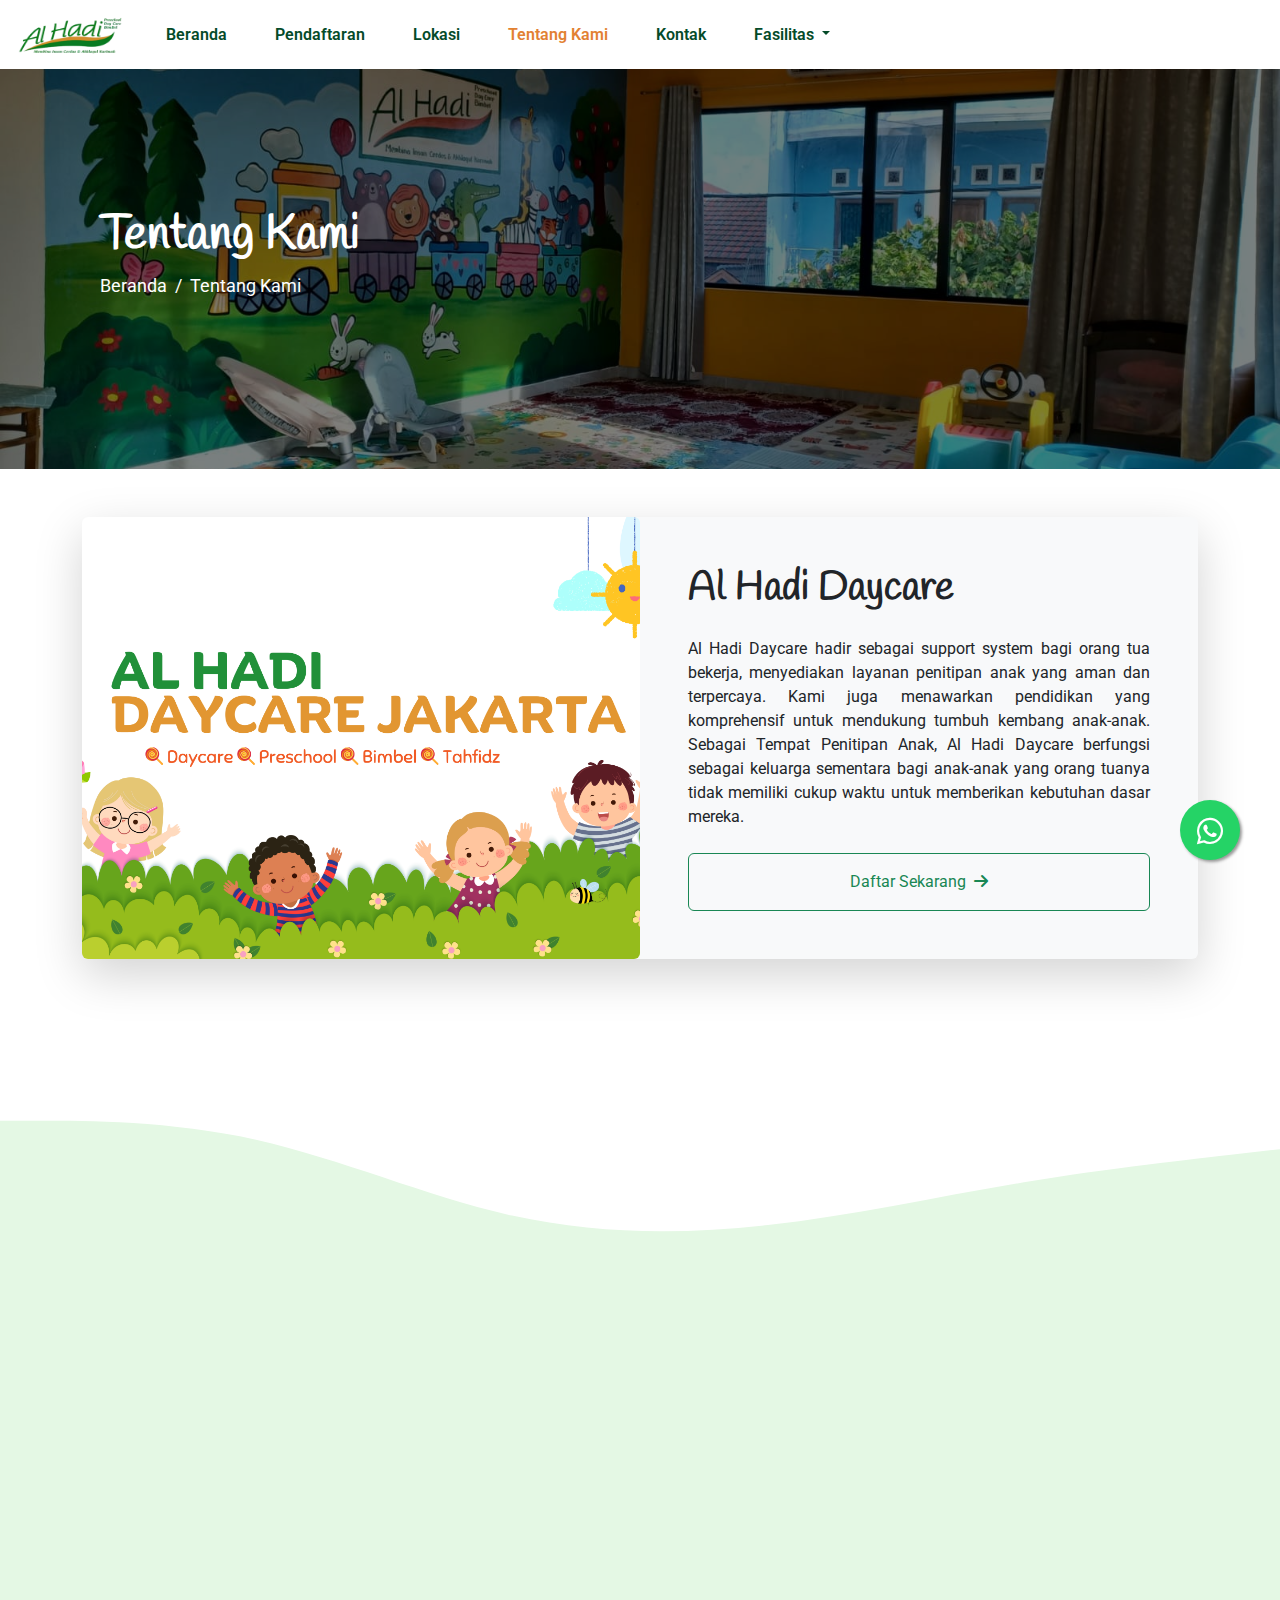
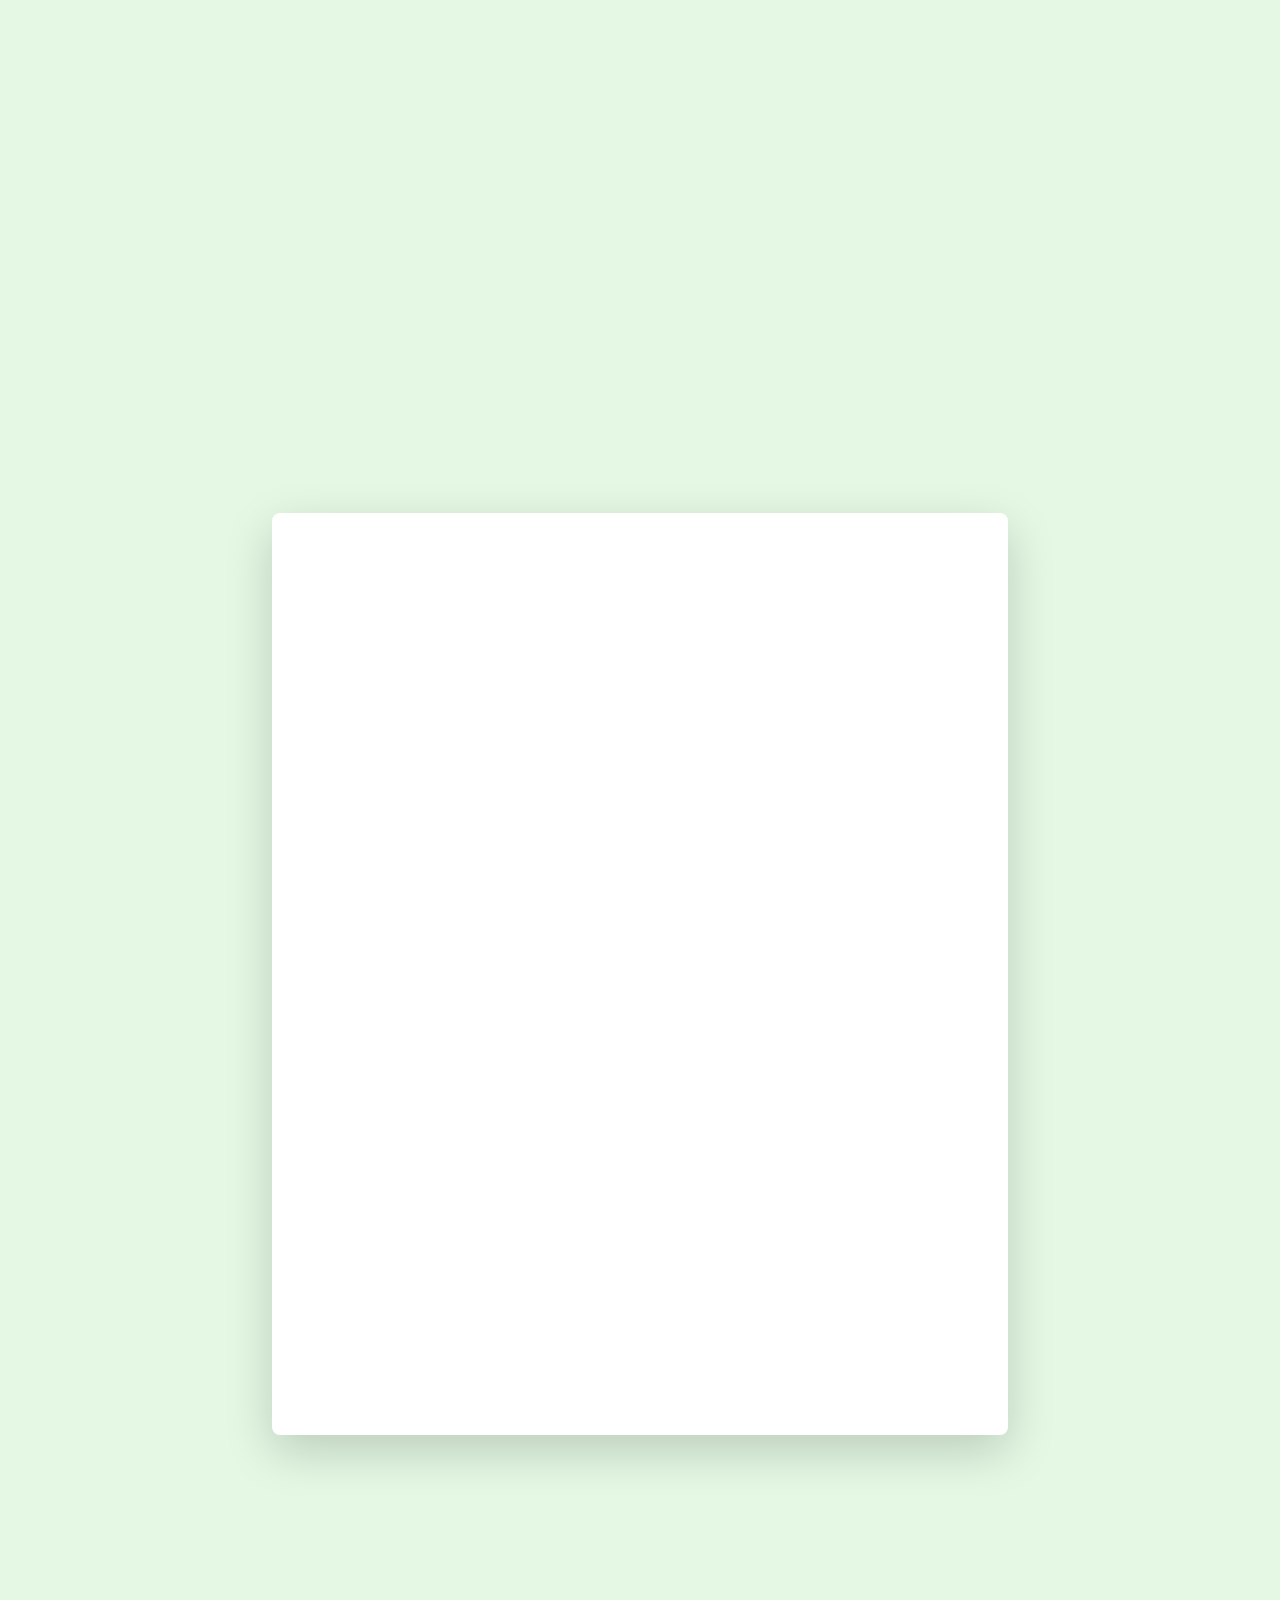
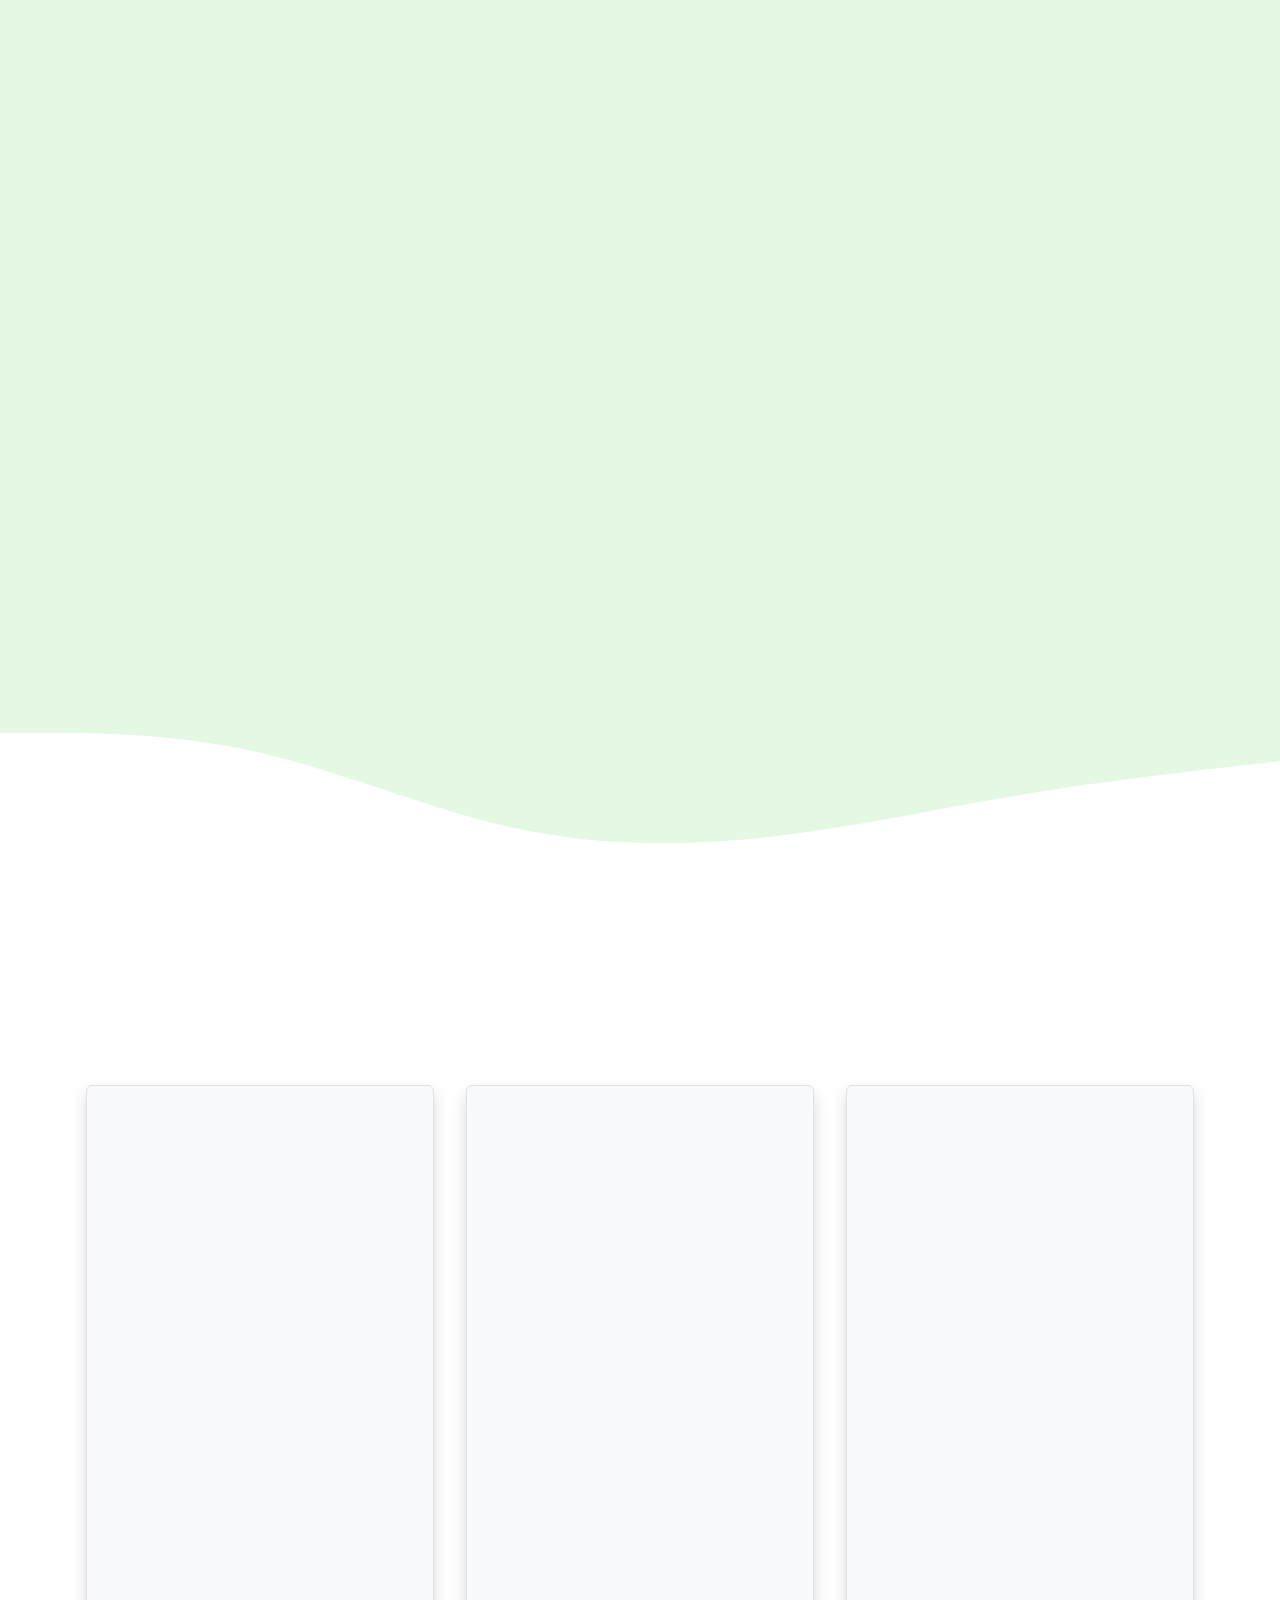
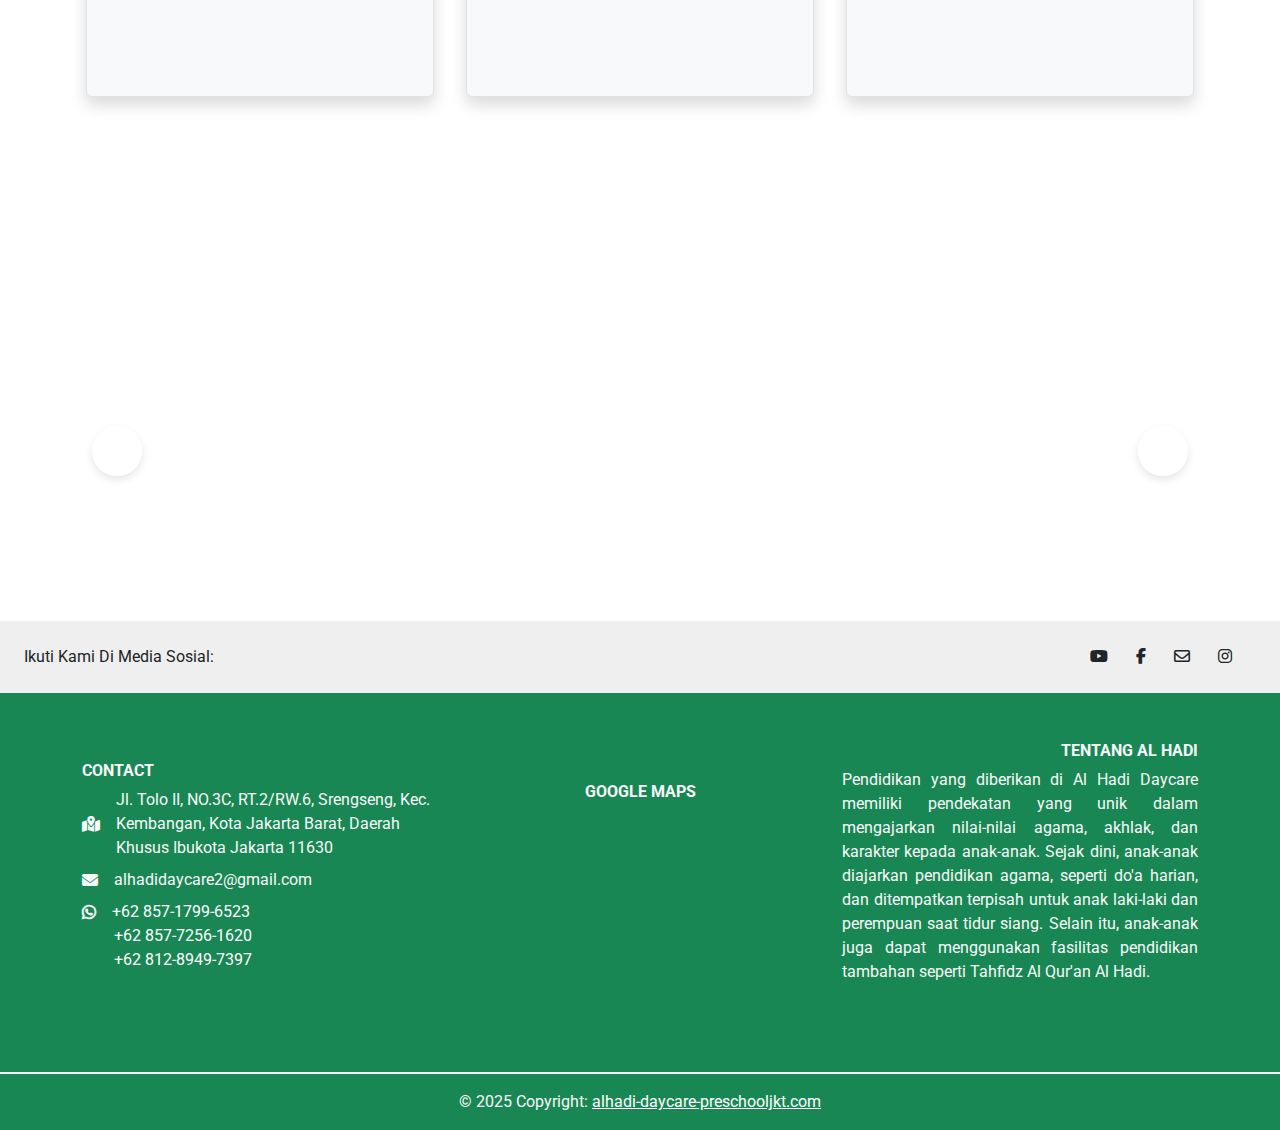
<file: about.html>
<!DOCTYPE html>
<html lang="en">
  <head>
    <meta charset="UTF-8" />
    <meta name="viewport" content="width=device-width, initial-scale=1.0" />
    <title>Alhadi Daycare & PreSchool</title>
    <link rel="icon" href="assets/logo-alhadi.png" type="image/png" />
    <link rel="stylesheet" href="bootstrap/css/bootstrap.min.css" />
    <link
      rel="stylesheet"
      href="https://cdnjs.cloudflare.com/ajax/libs/font-awesome/6.5.1/css/all.min.css"
    />

    <link rel="stylesheet" href="css/styles.css" />
    <style>
      /* Menghapus padding horizontal pada body */
      body {
        margin: 0;
        padding: 0;
        overflow-x: hidden; /* Mencegah scroll horizontal */
      }

      /* Menghapus padding default pada container-fluid */
      .container-fluid {
        padding-left: 0;
        padding-right: 0;
      }

      /* Atur ulang navbar untuk menempel ke sisi layar */
      .navbar {
        margin: 0;
        width: 100%;
      }

      /* Ukuran default untuk layar besar */
      .navbar-brand .logo {
        width: 130px;
        height: auto;
        transition: all 0.3s ease;
      }

      /* Ukuran logo lebih kecil untuk layar mobile */
      @media (max-width: 576px) {
        .navbar-brand .logo {
          width: 80px; /* Kurangi ukuran */
          height: auto; /* Pastikan proporsi tetap */
        }
      }

      .fade-in {
        opacity: 0;
        transform: translateY(20px);
        transition: opacity 1s ease, transform 1s ease;
      }
      .fade-in.visible {
        opacity: 1;
        transform: translateY(0);
      }
      .header {
        position: relative;
        background-image: url("assets/ruang1.jpg");
        background-size: cover; /* Cover the entire area */
        background-position: center;
        min-height: 400px;
        display: flex;
        flex-direction: column;
        align-items: start;
        justify-content: center;
        overflow: hidden;
      }

      .header::before {
        content: "";
        position: absolute;
        top: 0;
        left: 0;
        width: 100%;
        height: 100%;
        background-color: rgba(0, 0, 0, 0.5);
        z-index: 1;
      }

      .header-content {
        position: absolute;
        z-index: 2;
        color: white;
        margin-left: 100px;
      }

      .header-content h3 {
        font-size: 3rem;
        font-weight: bold;
      }

      .header-content .breadcrumb {
        font-size: 1.1rem;
      }

      @media (max-width: 768px) {
        .header-content h3 {
          font-size: 2rem;
        }
        .header-content .breadcrumb {
          font-size: 0.9rem;
        }
      }
      /* Google Maps */
      .google-maps iframe {
        max-width: 100%;
        height: auto;
        border: none;
      }
      .dropdown-menu {
        display: none; /* Default state */
        position: absolute;
        top: 100%; /* Posisi dropdown di bawah */
        left: 0;
        z-index: 1000;
        float: left;
        min-width: 10rem;
        padding: 0.5rem 0;
        margin: 0.125rem 0 0;
        font-size: 1rem;
        color: #212529;
        text-align: left;
        background-color: #fff;
        border: 1px solid rgba(0, 0, 0, 0.15);
        border-radius: 0.25rem;
      }

      .navbar .dropdown:hover .dropdown-menu,
      .navbar .dropdown .dropdown-menu.show {
        display: block; /* Tampilkan saat di-hover atau saat toggle aktif */
      }
      /* Dropdown menu */
      .dropdown-menu {
        display: none; /* Default state */
        position: absolute;
        top: 100%; /* Posisi dropdown di bawah */
        left: 0;
        z-index: 1000;
        min-width: 10rem;
        padding: 0.5rem 0;
        margin: 0.125rem 0 0;
        font-size: 1rem;
        background-color: #fff; /* Warna latar belakang */
        border: 1px solid rgba(0, 0, 0, 0.15);
        border-radius: 0.25rem;
      }

      .navbar .dropdown:hover .dropdown-menu,
      .navbar .dropdown .dropdown-menu.show {
        display: block; /* Tampilkan dropdown saat hover atau toggle */
      }

      .dropdown-item {
        color: rgb(4, 75, 41) !important; /* Warna item dropdown */
      }

      .dropdown-item:hover {
        color: rgb(226, 129, 50) !important; /* Warna item saat hover */
        background-color: rgba(
          226,
          129,
          50,
          0.1
        ); /* Latar belakang ringan saat hover */
      }
    </style>
  </head>
  <body>
    <!-- Navbar Start -->
    <nav class="navbar navbar-expand-lg navbar-light">
      <div class="container-fluid">
        <a class="navbar-brand text-black fw-bold" href="index.html">
          <img
            src="assets/logo-alhadi.png"
            alt="Logo"
            width="110"
            height="40"
            class="d-inline-block align-text-top"
          />
        </a>
        <button
          class="navbar-toggler"
          type="button"
          data-bs-toggle="collapse"
          data-bs-target="#navbarNavDropdown"
          aria-controls="navbarNavDropdown"
          aria-expanded="false"
          aria-label="Toggle navigation"
        >
          <span class="navbar-toggler-icon"></span>
        </button>
        <div class="collapse navbar-collapse" id="navbarNavDropdown">
          <ul class="navbar-nav me-auto">
            <li class="nav-item px-3">
              <a
                class="nav-link text-black fw-semibold"
                aria-current="page"
                href="index.html"
                >Beranda</a
              >
            </li>
            <li class="nav-item px-3">
              <a class="nav-link text-black fw-semibold" href="join-us.html"
                >Pendaftaran</a
              >
            </li>
            <li class="nav-item px-3">
              <a class="nav-link text-black fw-semibold" href="location.html"
                >Lokasi</a
              >
            </li>
            <li class="nav-item px-3">
              <a
                class="nav-link active text-black fw-semibold"
                href="about.html"
                >Tentang Kami</a
              >
            </li>
            <li class="nav-item px-3">
              <a class="nav-link text-black fw-semibold" href="contact.html"
                >Kontak</a
              >
            </li>
            <li class="nav-item dropdown px-3">
              <a
                class="nav-link dropdown-toggle text-black fw-semibold"
                href="#"
                id="navbarDropdown"
                role="button"
                data-bs-toggle="dropdown"
              >
                Fasilitas
              </a>
              <ul class="dropdown-menu" aria-labelledby="navbarDropdown">
                <li>
                  <a
                    class="dropdown-item text-black fw-semibold"
                    href="building.html"
                  >
                    Gedung
                  </a>
                </li>
                <li>
                  <a
                    class="dropdown-item text-black fw-semibold"
                    href="menu.html"
                  >
                    Menu Makanan
                  </a>
                </li>
              </ul>
            </li>
          </ul>
        </div>
      </div>
    </nav>
    <!-- Navbar End -->

    <!-- Header Start -->
    <div class="header">
      <div class="header-content">
        <h3 class="display-0 text-white">Tentang Kami</h3>
        <div class="breadcrumb text-white">
          <p class="m-0">
            <a class="text-white text-decoration-none" href="index.html"
              >Beranda</a
            >
          </p>
          <p class="m-0 px-2">/</p>
          <div class="breadcrumb text-white">
            <p class="m-0">
              <a class="text-white text-decoration-none" href="#"
                >Tentang Kami</a
              >
            </p>
          </div>
        </div>
      </div>
    </div>
    <!-- Header End -->

    <!-- Card Start -->
    <div class="container-xxl py-5">
      <div class="container">
        <div class="bg-light rounded shadow-lg fade-in">
          <div class="row g-0">
            <div
              class="col-lg-6 wow fadeIn"
              data-wow-delay="0.5s"
              style="min-height: 410px"
            >
              <div class="position-relative h-100">
                <img
                  class="position-absolute w-100 h-100 rounded fade-in"
                  src="assets/alhadi-slide1.png"
                  style="object-fit: cover"
                />
              </div>
            </div>
            <div class="col-lg-6 wow fadeIn" data-wow-delay="0.5s">
              <div
                class="h-100 d-flex flex-column justify-content-center p-5 fade-in"
              >
                <h1 class="mb-4 fade-in">Al Hadi Daycare</h1>
                <p class="mb-4 fade-in" style="text-align: justify">
                  Al Hadi Daycare hadir sebagai support system bagi orang tua
                  bekerja, menyediakan layanan penitipan anak yang aman dan
                  terpercaya. Kami juga menawarkan pendidikan yang komprehensif
                  untuk mendukung tumbuh kembang anak-anak. Sebagai Tempat
                  Penitipan Anak, Al Hadi Daycare berfungsi sebagai keluarga
                  sementara bagi anak-anak yang orang tuanya tidak memiliki
                  cukup waktu untuk memberikan kebutuhan dasar mereka.
                </p>
                <a
                  class="btn btn-outline-success py-3 px-5 fade-in"
                  href="https://docs.google.com/forms/d/e/1FAIpQLSfyEcXtk2M0fZm_b5p0JuXb12-C3tTBGvm4wecWkATuWrUySQ/viewform?usp=sf_link"
                  target="_blank"
                  >Daftar Sekarang<i class="fa fa-arrow-right ms-2"></i
                ></a>
              </div>
            </div>
          </div>
        </div>
      </div>
    </div>
    <!-- Card End -->
    <svg xmlns="http://www.w3.org/2000/svg" viewBox="0 0 1440 320">
      <path
        fill=" #e4f8e4"
        fill-opacity="1"
        d="M0,128L48,128C96,128,192,128,288,149.3C384,171,480,213,576,234.7C672,256,768,256,864,245.3C960,235,1056,213,1152,197.3C1248,181,1344,171,1392,165.3L1440,160L1440,320L1392,320C1344,320,1248,320,1152,320C1056,320,960,320,864,320C768,320,672,320,576,320C480,320,384,320,288,320C192,320,96,320,48,320L0,320Z"
      ></path>
    </svg>

    <!-- Visi Misi Start -->
    <section id="scroll" style="background-color: #e4f8e4">
      <div class="container py-5">
        <div class="row gy-4">
          <div class="col-md-4 fade-in">
            <div class="card text-center fade-in p-4">
              <h4 class="card-title text-primary fade-in">Visi</h4>
              <p class="card-text fade-in">
                "Menyiapkan generasi yang beriman dan bertaqwa, berakhlakul
                karimah, berbudi pekerti, prima dalam kualitas, unggul dalam
                prestasi dan santun dalam berbudaya."
              </p>
            </div>
          </div>

          <div class="col-md-4 fade-in">
            <div class="card text-center fade-in p-4">
              <h4 class="card-title fade-in">Misi</h4>
              <p class="card-text fade-in">
                1. Mewujudkan pembelajaran efektif yang dapat menciptakan
                keseimbagan antara kemampuan intelektual (IQ) dan kematangan
                emosional (EQ), dan peningkat iman dan taqwa(SQ).
              </p>
              <p class="card-text fade-in">
                2. Menerapkan PAIKEM (Pembelajaran yang Aktif, Inovatif,
                Kreatif, Efektif, dan Menyenangkan).
              </p>
              <p class="card-text fade-in">
                3. Mewujudkan lingkungan sekolah yang nyaman (Green School)
                dengan menciptakan 7K (Keamanan, Kebersihan, Keindahan,
                Kekeluargaan, dan Kesehatan)
              </p>
              <p class="card-text fade-in">
                4. Meletakkan dasar-dasar yang kuat bagi anak didik akan
                kemandirian, pengenalan terhadap kebudayaan dan peradaban serta
                memupuk jiwa kompetitif dengan orang lain
              </p>
            </div>
          </div>

          <div class="col-md-4 fade-in">
            <div class="card text-center fade-in p-4">
              <h4 class="card-title text-danger fade-in">Tujuan</h4>
              <p class="card-text fade-in">
                1. Membentuk manusia yang beriman dan bertaqwa kepada Tuhan Yang
                Maha Esa.
              </p>
              <p class="card-text fade-in">
                2. Menumbuhkan kepribadian yang mampu berkompetensi secara
                global
              </p>
              <p class="card-text fade-in">
                3. Menumbuhkan kepribadian yang berwawasan kebangsaan yang luar
              </p>
              <p class="card-text fade-in">
                4. Menyiapkan anak untuk memasuki jenjang pendidikan dasar
              </p>
            </div>
          </div>
        </div>
      </div>
      <!-- Visi Misi End -->

      <!-- Owner Profile Start -->
      <section
        id="owner-profile"
        class="container py-5"
        style="background-color: #e4f8e4"
      >
        <h2 class="text-black text-center fw-bold m-5 fade-in">
          Owner Profile
        </h2>
        <div class="row justify-content-center">
          <div class="col-lg-8">
            <div class="card shadow-lg border-0 rounded-3">
              <div class="card-body p-4 fade-in">
                <div class="text-center mb-4 fade-in">
                  <img
                    src="assets/owner alhadi.png"
                    alt="Hj. Anifah Qowiyatun"
                    class="rounded-circle img-fluid"
                    width="150"
                  />
                </div>
                <h2 class="text-center text-primary fade-in">
                  Hj. Anifah Qowiyatun, S.Sos.I
                </h2>
                <h5 class="text-center text-muted fade-in">
                  Pendiri & Direktur Pendidikan Yayasan AL Hadi Taman Aries
                </h5>
                <p class="mt-3 text-justify fade-in">
                  Saya Hj. Anifah Qowiyatun, S.Sos.I saat ini sebagai pendiri
                  sekaligus direktur pendidikan Yayasan AL Hadi Taman Aries
                  (Daycare, Preschool, Bimbel, dan Tahfidz). Saya merupakan
                  lulusan Fakultas Dakwah Universitas Muhammadiyah Jakarta. Saat
                  Yayasan Al Hadi didirikan, saya memutuskan menjadi Ketua
                  Yayasan agar ilmu dakwah yang saya dapatkan tidak sia-sia.
                  Seiring berjalannya waktu, saya memfokuskan diri menjadi
                  direktur pendidikan, dan posisi ketua yayasan digantikan oleh
                  suami saya, Bapak H Saiful Hadi, S.H.I.
                </p>
                <p class="text-justify fade-in">
                  Pendidikan formal saya tempuh di Ponpes Subulussalam Banten
                  MTS NU Banat Kudus, kemudian melanjutkan ke Ma’had Dzin Nurain
                  Jakarta (Bahasa Arab) dan meraih S1 di Universitas
                  Muhammadiyah Jakarta dalam bidang Komunikasi Penyiaran Islam
                  Konsentrasi Haji dan Umroh.
                </p>
                <h5 class="text-primary fade-in">Pengalaman Mengajar:</h5>
                <ul class="fade-in">
                  <li>2006 - Guru di RA Nurul Huda</li>
                  <li>2007 - Guru di TPA Al Hikmah</li>
                  <li>2010 - Guru di SDIT ABATA</li>
                  <li>2012 - Guru di MIT An-Nahl</li>
                </ul>
                <p class="text-justify fade-in">
                  Dengan pengalaman mengajar dari TK hingga SD serta waktu yang
                  cukup lama di dunia pendidikan, saya memiliki tekad kuat untuk
                  mendirikan Al Hadi Daycare. Selain itu, sejak kuliah saya
                  aktif dalam berbagai kegiatan pendidikan yang semakin
                  mendorong kepedulian terhadap tumbuh kembang anak.
                </p>
                <p class="text-justify fade-in">
                  Berdasarkan tes TalentDNA yang saya lakukan secara online,
                  saya memiliki 10 Top Talent yang mendukung saya dalam
                  membangun Al Hadi Daycare. Dengan bekal pengalaman dan
                  karakter yang saya miliki, saya berkomitmen untuk terus
                  mengembangkan pendidikan anak usia dini yang berkualitas.
                </p>
              </div>
            </div>
          </div>
        </div>
      </section>

      <!-- Owner Profile End -->

      <!-- Jenis Daycare Start -->
      <div class="container py-5 px-4">
        <h2 class="text-center mb-4 fade-in">Jenis Daycare</h2>
        <div class="row justify-content-center fade-in g-4">
          <!-- Card 1 -->
          <div class="col-lg-6 col-md-12 mb-4">
            <div class="card h-100 shadow-lg p-3">
              <div class="card-body">
                <div class="text-center p-3">
                  <h4 class="card-title text-success fade-in">PAKET HEMAT</h4>
                  <small class="fade-in">Daycare</small>
                </div>
                <p class="card-text fade-in">
                  Tempat ini menyediakan sarana yang aman dan terawasi untuk
                  anak-anak selama jam kerja orang tua mereka, atau ketika orang
                  tua tidak dapat menemani mereka, hal ini juga mencakup
                  pengawasan langsung dan perawatan dasar seperti mengganti
                  popok dan membantu anak makan.
                </p>
                <ul class="list-group list-group-flush fade-in">
                  <li class="list-group-item fade-in">
                    <i class="fa-solid fa-check fade-in"></i> Tempat Penitipan
                    Anak
                  </li>
                  <li class="list-group-item fade-in">
                    <i class="fa-solid fa-check fade-in"></i> Menyediakan
                    Makanan Bernutrisi
                  </li>
                </ul>
              </div>
              <!-- Tombol dengan center -->
              <div class="text-center mt-3">
                <a
                  class="btn btn-success btn-sm fade-in"
                  href="https://docs.google.com/forms/d/e/1FAIpQLSfyEcXtk2M0fZm_b5p0JuXb12-C3tTBGvm4wecWkATuWrUySQ/viewform?usp=sf_link"
                  target="_blank"
                >
                  Daftar Sekarang →
                </a>
              </div>
            </div>
          </div>
          <!-- Card 2 -->
          <div class="col-lg-6 col-md-12 mb-4">
            <div class="card h-100 shadow-lg p-3">
              <div class="card-body">
                <div class="text-center p-3">
                  <h4 class="card-title text-success fade-in">PAKET KOMPLIT</h4>
                  <small class="fade-in">Daycare</small>
                </div>
                <p class="card-text fade-in">
                  Tempat ini adalah penambahan fasilitas yang ada di PAKET HEMAT
                  hanya ditambah dengan berbagai kegiatan yang mendukung
                  perkembangan anak, termasuk menyediakan fasilitas dan arena
                  bermain untuk anak, sehingga tempatnya bisa dipadukan sebagai
                  sarana pendidikan untuk bermain, belajar, dan berinteraksi
                  dengan teman sebaya.
                </p>
                <ul class="list-group list-group-flush">
                  <li class="list-group-item fade-in">
                    <i class="fa-solid fa-check fade-in"></i> Tempat Penitipan
                    Anak
                  </li>
                  <li class="list-group-item fade-in">
                    <i class="fa-solid fa-check fade-in"></i> Menyediakan
                    Makanan Bernutrisi
                  </li>
                  <li class="list-group-item fade-in">
                    <i class="fa-solid fa-check fade-in"></i> Menyediakan
                    Fasilitas Dan Arena Bermain
                  </li>
                  <li class="list-group-item fade-in">
                    <i class="fa-solid fa-check fade-in"></i> Memadukan Tempat
                    Sebagai Sarana Pendidikan, Bermain, Belajar, Dan
                    Berinteraksi Dengan Teman Sebaya
                  </li>
                </ul>
              </div>
              <!-- Tombol dengan center -->
              <div class="text-center mt-3">
                <a
                  class="btn btn-success btn-sm fade-in"
                  href="https://docs.google.com/forms/d/e/1FAIpQLSfyEcXtk2M0fZm_b5p0JuXb12-C3tTBGvm4wecWkATuWrUySQ/viewform?usp=sf_link"
                  target="_blank"
                >
                  Daftar Sekarang →
                </a>
              </div>
            </div>
          </div>
        </div>
      </div>
      <!-- Jenis Daycare End -->
    </section>

    <svg xmlns="http://www.w3.org/2000/svg" viewBox="0 0 1440 320">
      <path
        fill=" #e4f8e4"
        fill-opacity="1"
        d="M0,128L48,128C96,128,192,128,288,149.3C384,171,480,213,576,234.7C672,256,768,256,864,245.3C960,235,1056,213,1152,197.3C1248,181,1344,171,1392,165.3L1440,160L1440,0L1392,0C1344,0,1248,0,1152,0C1056,0,960,0,864,0C768,0,672,0,576,0C480,0,384,0,288,0C192,0,96,0,48,0L0,0Z"
      ></path>
    </svg>

    <!-- Pola Pengasuhan Start -->
    <section class="py-5 py-xl-8">
      <div class="container">
        <div class="row justify-content-md-center">
          <div class="col-12 col-md-10 col-lg-8 col-xl-7">
            <h3
              class="fs-5 mb-2 text-secondary text-center text-uppercase fade-in"
            >
              Pola Pengasuhan
            </h3>
            <h2 class="mb-5 mb-xl-9 text-center fade-in">
              3 pola pengasuhan yang diterapkan, yaitu:
            </h2>
          </div>
        </div>
      </div>

      <div class="container">
        <div class="row">
          <!-- Card 1 -->
          <div class="col-12 col-md-4 p-3">
            <div
              class="card h-100 text-center p-4 bg-light border rounded shadow"
            >
              <div class="card-body fade-in">
                <i
                  class="fa-solid fa-mosque text-success mb-4 fade-in"
                  style="font-size: 40px"
                ></i>
                <h4 class="fw-bold text-uppercase mb-4 fade-in">
                  Berbasis <br />Agama
                </h4>
                <p
                  class="mb-0 text-secondary fade-in"
                  style="text-align: justify"
                >
                  Diajarkan beribadah dan menghapal doa-doa.<br /><br />Tujuannya
                  agar anak taat dalam beragama dan diharapkan menjadi seorang
                  yang berakhlak mulia dan berbudi pekerti tinggi.<br /><br />Contohnya:
                  anak dididik untuk ketaatannya dalam agama seperti diajarkan
                  beribadah, membaca Al-Qur’an, dan menghafalkan berbagai do’a.
                </p>
              </div>
            </div>
          </div>

          <!-- Card 2 -->
          <div class="col-12 col-md-4 p-3">
            <div
              class="card h-100 text-center p-4 bg-light border rounded shadow"
            >
              <div class="card-body fade-in">
                <i
                  class="fa-solid fa-graduation-cap text-black mb-4 fade-in"
                  style="font-size: 40px"
                ></i>
                <h4 class="fw-bold text-uppercase mb-4 fade-in">
                  Berbasis Pendidikan
                </h4>
                <p
                  class="mb-0 text-secondary fade-in"
                  style="text-align: justify"
                >
                  Merangsang perkembangan kognitif, sosial, permainan edukatif,
                  cerita, seni, dan juga musik.<br /><br />Tujuannya agar anak
                  lebih berkembang otak dan motoriknya.<br /><br />Contohnya:
                  merangsang perkembangan kognitif, sosial, permainan edukatif,
                  cerita, seni, dan juga musik. Tujuannya agar anak lebih
                  berkembang otak dan motoriknya.
                </p>
              </div>
            </div>
          </div>

          <!-- Card 3 -->
          <div class="col-12 col-md-4 p-3">
            <div
              class="card h-100 text-center p-4 bg-light border rounded shadow"
            >
              <div class="card-body fade-in">
                <i
                  class="fa-solid fa-brain text-danger mb-4 fade-in"
                  style="font-size: 40px"
                ></i>
                <h4 class="fw-bold text-uppercase mb-4 fade-in">
                  Berbasis Montessori
                </h4>
                <p
                  class="mb-0 text-secondary fade-in"
                  style="text-align: justify"
                >
                  Metode ini salah satu gaya pengasuhan yang paling populer,
                  didasari pada prinsip-prinsip ilmiah.<br /><br />Tujuannya
                  untuk membantu anak mencari pengetahuan dan mempelajari
                  keterampilan baru agar dapat memuaskan rasa ingin tahu
                  mereka.<br /><br />Contohnya: Anak-anak diberikan kesempatan
                  untuk menjelajah dengan bebas, memecahkan masalah, membuat
                  penemuan, mengalami hal-hal baru, dan menantang diri mereka
                  sendiri.
                </p>
              </div>
            </div>
          </div>
        </div>
      </div>
    </section>

    <!-- Pola Pengasuhan End -->

    <!-- Testimonial Start -->
    <div class="testimonial-container m-5">
      <div class="text-center pb-2 fade-in">
        <p class="section-title px-5"><span class="px-2">Testimoni</span></p>
        <h1 class="mb-4">Berbagi Pengalaman</h1>
      </div>
      <div
        id="testimonial"
        class="carousel slide testimonial-carousel"
        data-bs-ride="carousel"
      >
        <div class="carousel-inner">
          <!-- Testimonial 1 -->
          <div class="carousel-item active">
            <div class="row text-center">
              <div class="col-lg-8 mx-auto">
                <img
                  src="assets/userprofile.png"
                  class="rounded-circle mb-4 fade-in"
                  alt="User 1"
                  style="width: 100px; height: 100px; object-fit: cover"
                />
                <h5 class="fade-in">Alifa Irlinda</h5>
                <p class="text-muted fade-in">
                  "Daycare luar biasa dengan miss-miss super sabar dan
                  penyayang. Tidak hanya menjaga anak-anak, daycare ini juga
                  membekali anak-anak dengan banyak keterampilan dan
                  pengetahuan. Fondasi Islami yang kuat membentuk anak jadi
                  pribadi yang dekat dengan agama. Highly recommended."
                </p>
              </div>
            </div>
          </div>
          <!-- Testimonial 2 -->
          <div class="carousel-item">
            <div class="row text-center">
              <div class="col-lg-8 mx-auto">
                <img
                  src="assets/userprofile.png"
                  class="rounded-circle mb-4 fade-in"
                  alt="User 2"
                  style="width: 100px; height: 100px; object-fit: cover"
                />
                <h5 class="fade-in">Sarah F. Hapsari</h5>
                <p class="text-muted fade-in">
                  "Daycare yg profesional karena ownernya passion sekali di
                  dunia anak2 dan pendidikan. Selain itu growth mindset banget
                  tim2nya, kalau ada feedback dari wali murid ditanggapi dengan
                  baik. Oya disini ada pre school dan tahfiz, jadi one stop
                  education buat orang tua2 yang mencari basic pendidikan agama
                  islam utk putra putrinya, sukses terus ya Al Hadi !"
                </p>
              </div>
            </div>
          </div>
          <!-- Testimonial 3 -->
          <div class="carousel-item">
            <div class="row text-center">
              <div class="col-lg-8 mx-auto">
                <img
                  src="assets/userprofile.png"
                  class="rounded-circle mb-4 fade-in"
                  alt="User 3"
                  style="width: 100px; height: 100px; object-fit: cover"
                />
                <h5 class="fade-in">Putri Wardhani</h5>
                <p class="text-muted fade-in">
                  "Daycare amanah dan edukatif daerah jakarta barat dengan
                  miss-miss yang care dan penyayang. Fasilitas lengkap dan
                  ditunjang dengan program stimulasi motorik, sensorik,
                  linguistik dan agam utk anak sesuai dengan usia"
                </p>
              </div>
            </div>
          </div>
        </div>
        <!-- Custom Controls -->
        <button
          class="carousel-control-prev testimonial-control"
          type="button"
          data-bs-target="#testimonial"
          data-bs-slide="prev"
        >
          <span class="testimonial-control-icon">
            <i class="fa fa-chevron-left fade-in"></i>
          </span>
          <span class="visually-hidden">Previous</span>
        </button>
        <button
          class="carousel-control-next testimonial-control"
          type="button"
          data-bs-target="#testimonial"
          data-bs-slide="next"
        >
          <span class="testimonial-control-icon">
            <i class="fa fa-chevron-right fade-in"></i>
          </span>
          <span class="visually-hidden">Next</span>
        </button>
      </div>
    </div>
    <!-- Testimonial End -->

    <!-- Back to Top -->
    <button
      type="button"
      class="btn btn-success btn-lg fade-in"
      id="btn-back-to-top"
    >
      <i class="fas fa-arrow-up"></i>
    </button>

    <!-- Floating Whatsapp -->
    <a
      href="https://api.whatsapp.com/send?phone=6281289497397&text=Assalamualaikum%20,%20saya%20ingin%20bertanya%20tentang%20al%20hadi%20daycare."
      class="float fade-in"
      target="_blank"
    >
      <i class="fa-brands fa-whatsapp my-float fade-in"></i>
    </a>

    <!-- Footer Start -->
    <footer
      class="text-center text-lg-start text-dark bg-light"
      style="margin-bottom: 0; padding-bottom: 0"
    >
      <!-- Section: Social Media -->
      <section
        class="d-flex justify-content-between p-4 text-dark"
        style="background-color: rgb(239, 239, 239)"
      >
        <!-- Left -->
        <div>
          <span>Ikuti Kami Di Media Sosial:</span>
        </div>
        <!-- Right -->
        <div>
          <a
            href="https://www.youtube.com/@Alhadidaycareofficial/featured"
            target="_blank"
            class="text-dark me-4"
            ><i class="fa-brands fa-youtube"></i
          ></a>
          <a
            href="https://www.facebook.com/alhadidaycare/?locale=id_ID"
            target="_blank"
            class="text-dark me-4"
            ><i class="fab fa-facebook-f"></i
          ></a>
          <a
            href="mailto:alhadidaycare2@gmail.com?subject=Permintaan Informasi&body=Halo, saya ingin tahu lebih lanjut tentang..."
            target="_blank"
            class="text-dark me-4"
            ><i class="fa-regular fa-envelope"></i
          ></a>
          <a
            href="https://www.instagram.com/alhadi_daycare/"
            target="_blank"
            class="text-dark me-4"
            ><i class="fa-brands fa-instagram"></i
          ></a>
        </div>
      </section>
      <!-- Section: Social Media -->

      <!-- Section: Links -->
      <section class="py-5 bg-success text-light">
        <div class="container">
          <div class="row align-items-center">
            <!-- Contact -->
            <div class="col-md-4 text-md-start mb-4">
              <h6 class="text-uppercase fw-bold">Contact</h6>
              <div class="d-flex flex-column">
                <div class="d-flex align-items-center mb-2">
                  <i class="fa fa-map-location-dot me-3"></i>
                  <span style="text-align: left"
                    >Jl. Tolo II, NO.3C, RT.2/RW.6, Srengseng, Kec. Kembangan,
                    Kota Jakarta Barat, Daerah Khusus Ibukota Jakarta
                    11630</span
                  >
                </div>
                <div class="d-flex align-items-center mb-2">
                  <i class="fas fa-envelope me-3"></i>
                  <span>alhadidaycare2@gmail.com</span>
                </div>
                <div class="d-flex flex-column mb-2">
                  <div class="d-flex align-items-center">
                    <i class="fas fa-brands fa-whatsapp me-3"></i>
                    <span class="text-white">+62 857-1799-6523</span>
                  </div>
                  <div class="d-flex align-items-center ms-4">
                    <span class="me-2"></span>
                    <span class="text-white">+62 857-7256-1620</span>
                  </div>
                  <div class="d-flex align-items-center ms-4">
                    <span class="me-2"></span>
                    <span class="text-white">+62 812-8949-7397</span>
                  </div>
                </div>
              </div>
            </div>
            <!-- Google Maps -->
            <div class="col-md-4 text-center mb-4">
              <h6 class="text-uppercase fw-bold">Google Maps</h6>
              <div class="google-maps d-flex justify-content-center">
                <iframe
                  src="https://www.google.com/maps/embed?pb=!1m18!1m12!1m3!1d3966.471073912843!2d106.75208067355406!3d-6.201416660747306!2m3!1f0!2f0!3f0!3m2!1i1024!2i768!4f13.1!3m3!1m2!1s0x2e69f7399d40ffdf%3A0x729e0a9790853132!2sDaycare%20Al%20Hadi%20school!5e0!3m2!1sid!2sid!4v1739101122470!5m2!1sid!2sid"
                  width="300"
                  height="200"
                  style="border: 0"
                  allowfullscreen=""
                  loading="lazy"
                  referrerpolicy="no-referrer-when-downgrade"
                >
                </iframe>
              </div>
            </div>
            <!-- Company Info -->
            <div class="col-md-4 text-md-end mb-4 text-center">
              <h6 class="text-uppercase fw-bold">Tentang Al Hadi</h6>
              <p style="text-align: justify">
                Pendidikan yang diberikan di Al Hadi Daycare memiliki pendekatan
                yang unik dalam mengajarkan nilai-nilai agama, akhlak, dan
                karakter kepada anak-anak. Sejak dini, anak-anak diajarkan
                pendidikan agama, seperti do'a harian, dan ditempatkan terpisah
                untuk anak laki-laki dan perempuan saat tidur siang. Selain itu,
                anak-anak juga dapat menggunakan fasilitas pendidikan tambahan
                seperti Tahfidz Al Qur'an Al Hadi.
              </p>
            </div>
          </div>
        </div>
      </section>
      <!-- Section: Links -->

      <!-- Horizontal Divider -->
      <hr
        class="m-0"
        style="
          border: 1px solid white;
          background-color: white;
          height: 1px;
          width: 100%;
        "
      />

      <!-- Copyright -->
      <div class="text-center p-3 bg-success text-light">
        © 2025 Copyright:
        <a class="text-white" href="index.html"
          >alhadi-daycare-preschooljkt.com</a
        >
      </div>
    </footer>
    <!-- Footer End -->

    <!-- Add JavaScript -->
    <script>
      document.addEventListener("DOMContentLoaded", function () {
        const cards = document.querySelectorAll(".fade-in");

        const observer = new IntersectionObserver(
          (entries, observer) => {
            entries.forEach((entry) => {
              if (entry.isIntersecting) {
                entry.target.classList.add("visible");
                observer.unobserve(entry.target);
              }
            });
          },
          {
            threshold: 0.1,
          }
        );

        cards.forEach((card) => {
          observer.observe(card);
        });
      });

      //Get the button
      let mybutton = document.getElementById("btn-back-to-top");

      // When the user scrolls down 20px from the top of the document, show the button
      window.onscroll = function () {
        scrollFunction();
      };

      function scrollFunction() {
        if (
          document.body.scrollTop > 20 ||
          document.documentElement.scrollTop > 20
        ) {
          mybutton.style.display = "block";
        } else {
          mybutton.style.display = "none";
        }
      }
      // When the user clicks on the button, scroll to the top of the document
      mybutton.addEventListener("click", backToTop);

      function backToTop() {
        document.body.scrollTop = 0;
        document.documentElement.scrollTop = 0;
      }
    </script>

    <script src="js/main.js"></script>
    <script src="bootstrap/js/bootstrap.min.js"></script>
  </body>
</html>
</file>
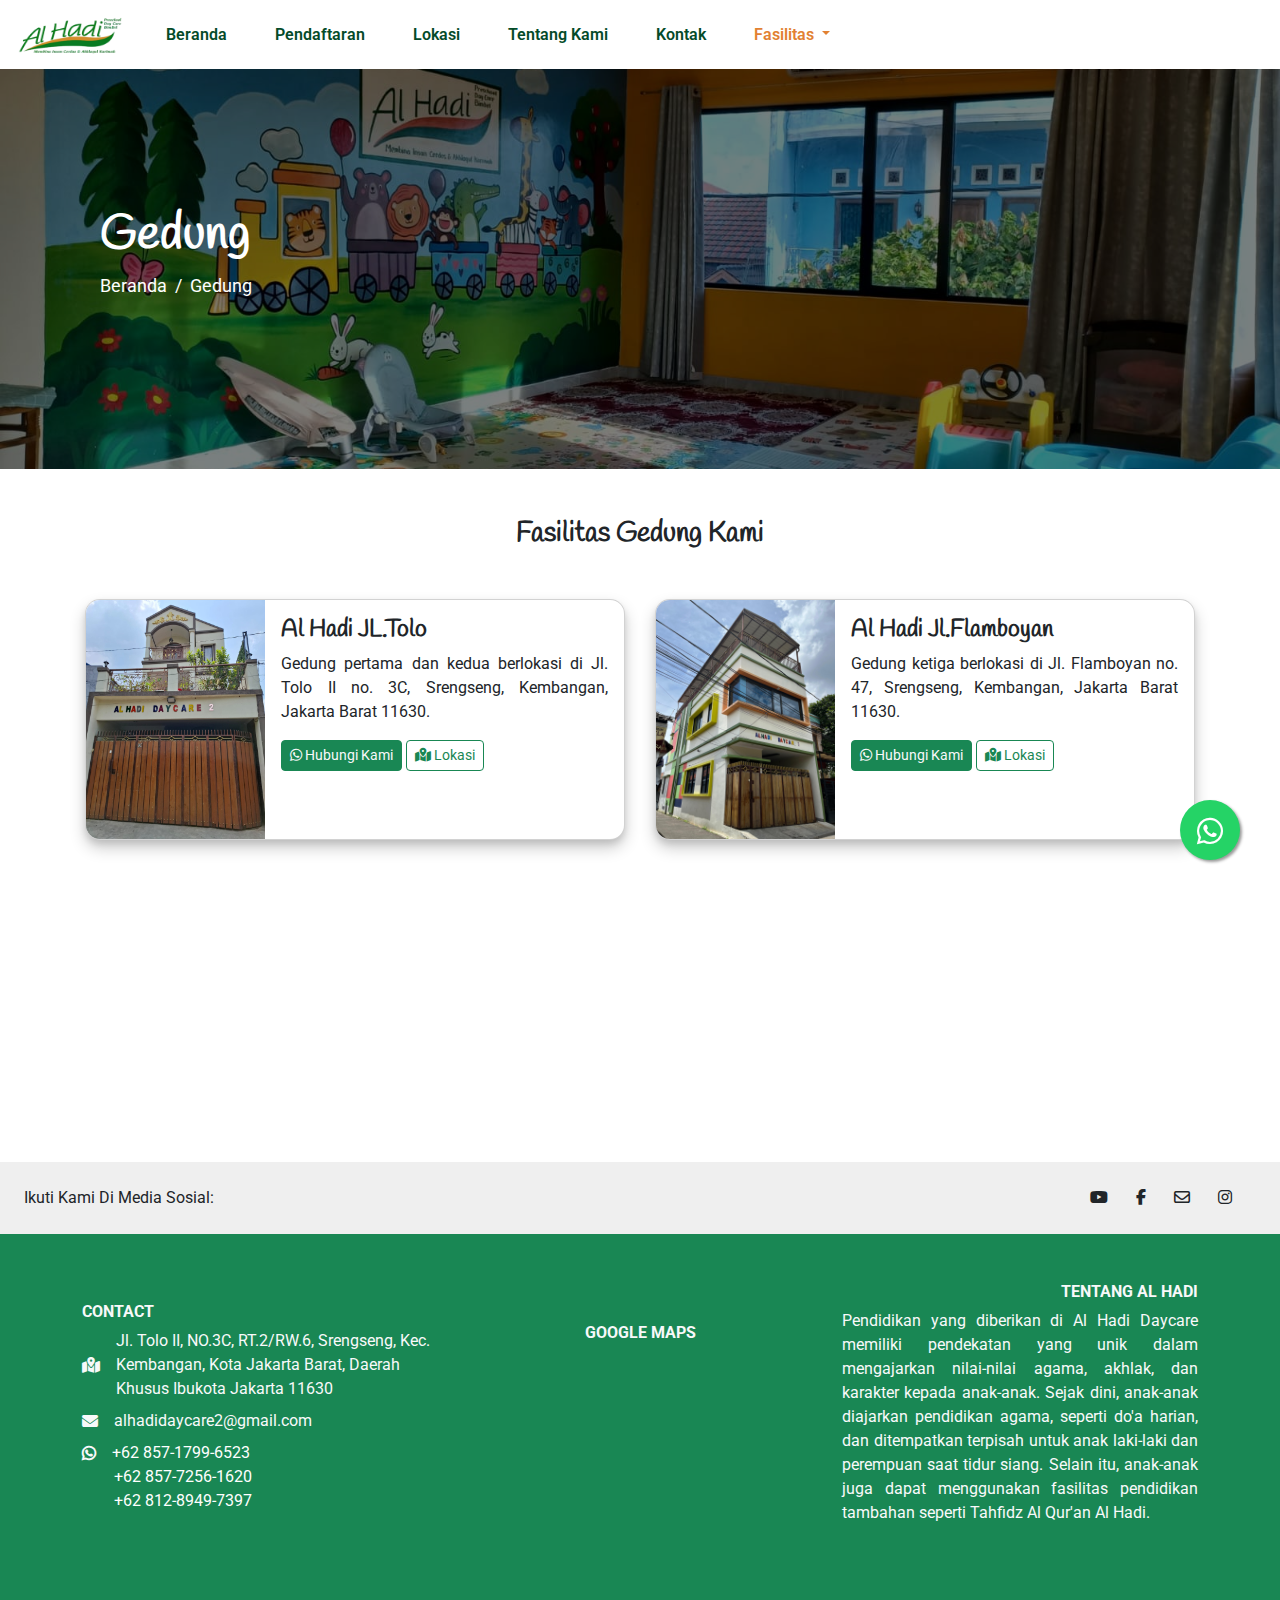
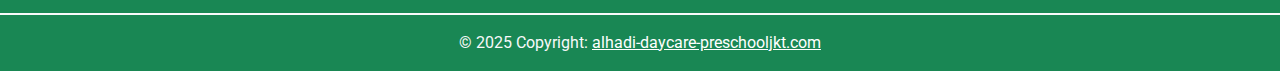
<file: building.html>
<!DOCTYPE html>
<html lang="en">
  <head>
    <meta charset="UTF-8" />
    <meta name="viewport" content="width=device-width, initial-scale=1.0" />
    <title>Alhadi Daycare & PreSchool</title>
    <link rel="icon" href="assets/logo-alhadi.png" type="image/png" />
    <link rel="stylesheet" href="bootstrap/css/bootstrap.min.css" />
    <link
      rel="stylesheet"
      href="https://cdnjs.cloudflare.com/ajax/libs/font-awesome/6.5.1/css/all.min.css"
    />

    <link rel="stylesheet" href="css/styles.css" />
    <style>
      /* Menghapus padding horizontal pada body */
      body {
        margin: 0;
        padding: 0;
        overflow-x: hidden; /* Mencegah scroll horizontal */
      }

      /* Menghapus padding default pada container-fluid */
      .container-fluid {
        padding-left: 0;
        padding-right: 0;
      }

      /* Atur ulang navbar untuk menempel ke sisi layar */
      .navbar {
        margin: 0;
        width: 100%;
      }

      /* Ukuran default untuk layar besar */
      .navbar-brand .logo {
        width: 130px;
        height: auto;
        transition: all 0.3s ease;
      }

      /* Ukuran logo lebih kecil untuk layar mobile */
      @media (max-width: 576px) {
        .navbar-brand .logo {
          width: 80px; /* Kurangi ukuran */
          height: auto; /* Pastikan proporsi tetap */
        }
      }

      .fade-in {
        opacity: 0;
        transform: translateY(20px);
        transition: opacity 1s ease, transform 1s ease;
      }
      .fade-in.visible {
        opacity: 1;
        transform: translateY(0);
      }
      .header {
        position: relative;
        background-image: url("assets/ruang1.jpg");
        background-size: cover; /* Cover the entire area */
        background-position: center;
        min-height: 400px;
        display: flex;
        flex-direction: column;
        align-items: start;
        justify-content: center;
        overflow: hidden;
      }

      .header::before {
        content: "";
        position: absolute;
        top: 0;
        left: 0;
        width: 100%;
        height: 100%;
        background-color: rgba(0, 0, 0, 0.5);
        z-index: 1;
      }

      .header-content {
        position: absolute;
        z-index: 2;
        color: white;
        margin-left: 100px;
      }

      .header-content h3 {
        font-size: 3rem;
        font-weight: bold;
      }

      .header-content .breadcrumb {
        font-size: 1.1rem;
      }

      @media (max-width: 768px) {
        .header-content h3 {
          font-size: 2rem;
        }
        .header-content .breadcrumb {
          font-size: 0.9rem;
        }
      }
      /* Google Maps */
      .google-maps iframe {
        max-width: 100%;
        height: auto;
        border: none;
      }
      .dropdown-menu {
        display: none; /* Default state */
        position: absolute;
        top: 100%; /* Posisi dropdown di bawah */
        left: 0;
        z-index: 1000;
        float: left;
        min-width: 10rem;
        padding: 0.5rem 0;
        margin: 0.125rem 0 0;
        font-size: 1rem;
        color: #212529;
        text-align: left;
        background-color: #fff;
        border: 1px solid rgba(0, 0, 0, 0.15);
        border-radius: 0.25rem;
      }

      .navbar .dropdown:hover .dropdown-menu,
      .navbar .dropdown .dropdown-menu.show {
        display: block; /* Tampilkan saat di-hover atau saat toggle aktif */
      }
      /* Dropdown menu */
      .dropdown-menu {
        display: none; /* Default state */
        position: absolute;
        top: 100%; /* Posisi dropdown di bawah */
        left: 0;
        z-index: 1000;
        min-width: 10rem;
        padding: 0.5rem 0;
        margin: 0.125rem 0 0;
        font-size: 1rem;
        background-color: #fff; /* Warna latar belakang */
        border: 1px solid rgba(0, 0, 0, 0.15);
        border-radius: 0.25rem;
      }

      .navbar .dropdown:hover .dropdown-menu,
      .navbar .dropdown .dropdown-menu.show {
        display: block; /* Tampilkan dropdown saat hover atau toggle */
      }

      .dropdown-item {
        color: rgb(4, 75, 41) !important; /* Warna item dropdown */
      }

      .dropdown-item:hover {
        color: rgb(226, 129, 50) !important; /* Warna item saat hover */
        background-color: rgba(
          226,
          129,
          50,
          0.1
        ); /* Latar belakang ringan saat hover */
      }
    </style>
  </head>
  <body>
    <!-- Navbar Start -->
    <nav class="navbar navbar-expand-lg navbar-light">
      <div class="container-fluid">
        <a class="navbar-brand text-black fw-bold" href="index.html">
          <img
            src="assets/logo-alhadi.png"
            alt="Logo"
            width="110"
            height="40"
            class="d-inline-block align-text-top"
          />
        </a>
        <button
          class="navbar-toggler"
          type="button"
          data-bs-toggle="collapse"
          data-bs-target="#navbarNavDropdown"
          aria-controls="navbarNavDropdown"
          aria-expanded="false"
          aria-label="Toggle navigation"
        >
          <span class="navbar-toggler-icon"></span>
        </button>
        <div class="collapse navbar-collapse" id="navbarNavDropdown">
          <ul class="navbar-nav me-auto">
            <li class="nav-item px-3">
              <a
                class="nav-link text-black fw-semibold"
                aria-current="page"
                href="index.html"
                >Beranda</a
              >
            </li>
            <li class="nav-item px-3">
              <a class="nav-link text-black fw-semibold" href="join-us.html"
                >Pendaftaran</a
              >
            </li>
            <li class="nav-item px-3">
              <a class="nav-link text-black fw-semibold" href="location.html"
                >Lokasi</a
              >
            </li>
            <li class="nav-item px-3">
              <a class="nav-link text-black fw-semibold" href="about.html"
                >Tentang Kami</a
              >
            </li>
            <li class="nav-item px-3">
              <a
                class="nav-link text-black fw-semibold"
                href="contact.html"
                >Kontak</a
              >
            </li>
            <li class="nav-item dropdown px-3">
              <a
                class="nav-link active dropdown-toggle text-black fw-semibold"
                href="#"
                id="navbarDropdown"
                role="button"
                data-bs-toggle="dropdown"
              >
                Fasilitas
              </a>
              <ul class="dropdown-menu" aria-labelledby="navbarDropdown">
                <li>
                  <a
                    class="dropdown-item active text-black fw-semibold"
                    href="building.html"
                  >
                    Gedung
                  </a>
                </li>
                <li>
                  <a
                    class="dropdown-item text-black fw-semibold"
                    href="menu.html"
                  >
                    Menu Makanan
                  </a>
                </li>
              </ul>
            </li>
          </ul>
        </div>
      </div>
    </nav>
    <!-- Navbar End -->
    <!-- Header Start -->
    <div class="header">
      <div class="header-content">
        <h3 class="display-0 text-white">Gedung</h3>
        <div class="breadcrumb text-white">
          <p class="m-0">
            <a class="text-white text-decoration-none" href="index.html"
              >Beranda</a
            >
          </p>
          <p class="m-0 px-2">/</p>
          <div class="breadcrumb text-white">
            <p class="m-0">
              <a class="text-white text-decoration-none" href="#">Gedung</a>
            </p>
          </div>
        </div>
      </div>
    </div>
    <!-- Header End -->
    <!-- Card Container Start -->
    <h3 class="display-0 text-center mt-5 fade-in">Fasilitas Gedung Kami</h3>
    <div class="container my-5">
      <div class="row justify-content-center">
        <!-- Card 1 -->
        <div class="col-md-6 mb-4 fade-in">
          <div class="card" style="max-width: 540px; margin: auto">
            <div class="row g-0">
              <div class="col-md-4">
                <img
                  src="assets/gedung-tolo.jpg"
                  class="img-fluid rounded-start"
                  alt="Gedung Tolo"
                />
              </div>
              <div class="col-md-8">
                <div class="card-body">
                  <h4 class="card-title">Al Hadi JL.Tolo</h4>
                  <p class="card-text">
                    Gedung pertama dan kedua berlokasi di Jl. Tolo II no. 3C,
                    Srengseng, Kembangan, Jakarta Barat 11630.
                  </p>
                  <a
                  href="https://api.whatsapp.com/send?phone=6285772561620&text=Assalamualaikum%20,%20saya%20ingin%20bertanya%20tentang%20al%20hadi%20daycare%20cabang%20tolo."
                  class="btn btn-success btn-sm text-light"
                  target="_blank"
                  ><i class="fa-brands fa-whatsapp"></i> Hubungi Kami</a
                >
                <a
                  href="https://maps.app.goo.gl/iVs8waT6UBkxZwcU7"
                  class="btn btn-outline-success btn-sm"
                  target="_blank"
                  ><i class="fa-solid fa-map-location-dot"></i> Lokasi</a
                >
                </div>
              </div>
            </div>
          </div>
        </div>
        <!-- Card 2 -->
        <div class="col-md-6 mb-4 fade-in">
          <div class="card" style="max-width: 540px; margin: auto">
            <div class="row g-0">
              <div class="col-md-4">
                <img
                  src="assets/gedung-flamboyan.jpg"
                  class="img-fluid rounded-start"
                  alt="Gedung Flamboyan"
                />
              </div>
              <div class="col-md-8">
                <div class="card-body">
                  <h4 class="card-title">Al Hadi Jl.Flamboyan</h4>
                  <p class="card-text">
                    Gedung ketiga berlokasi di Jl. Flamboyan no. 47, Srengseng,
                    Kembangan, Jakarta Barat 11630.
                  </p>
                  <a
                  href="https://api.whatsapp.com/send?phone=6285717996523&text=Assalamualaikum%20,%20saya%20ingin%20bertanya%20tentang%20al%20hadi%20daycare%20cabang%20flamboyan."
                  class="btn btn-success btn-sm text-light"
                  target="_blank"
                  ><i class="fa-brands fa-whatsapp"></i> Hubungi Kami</a
                >
                <a
                  href="https://maps.app.goo.gl/fXzjTeGDWXNQwdqf8"
                  class="btn btn-outline-success btn-sm
                  target="_blank"
                  ><i class="fa-solid fa-map-location-dot"></i> Lokasi</a
                >
                </div>
              </div>
            </div>
          </div>
        </div>
        <!-- Card 3 -->
        <div class="col-md-6 mb-4 fade-in">
          <div class="card" style="max-width: 540px; margin: auto">
            <div class="row g-0">
              <div class="col-md-4">
                <img
                  src="assets/gedung-warakas.jpg"
                  class="img-fluid rounded-start"
                  alt="Gedung Warakas"
                />
              </div>
              <div class="col-md-8">
                <div class="card-body">
                  <h4 class="card-title">Al Hadi Warakas</h4>
                  <p class="card-text">
                    Gedung kedua berada di Jl. Warakas 2 gang 2B Rt. 05/02 No.
                    4 Tj.Priok, Jakarta Utara 14370. 
                  </p>
                  <a
                  href="https://api.whatsapp.com/send?phone=6281223509783&text=Assalamualaikum%20,%20saya%20ingin%20bertanya%20tentang%20al%20hadi%20daycare%20cabang%20warakas."
                  class="btn btn-success btn-sm text-light"
                  target="_blank"
                  ><i class="fa-brands fa-whatsapp"></i> Hubungi Kami</a
                >
                <a
                  href="https://maps.app.goo.gl/Z1M2CUPmVQZiwUur9"
                  class="btn btn-outline-success btn-sm"
                  target="_blank"
                  ><i class="fa-solid fa-map-location-dot"></i> Lokasi</a
                >
                </div>
              </div>
            </div>
          </div>
        </div>
      </div>
    </div>
    <!-- Card Container End -->

    <!-- Back to Top -->
    <button
      type="button"
      class="btn btn-success btn-lg fade-in"
      id="btn-back-to-top"
    >
      <i class="fas fa-arrow-up"></i>
    </button>

    <!-- Floating Whatsapp -->
    <a
      href="https://api.whatsapp.com/send?phone=6281289497397&text=Assalamualaikum%20,%20saya%20ingin%20bertanya%20tentang%20al%20hadi%20daycare."
      class="float fade-in"
      target="_blank"
    >
      <i class="fa-brands fa-whatsapp my-float fade-in"></i>
    </a>

    <!-- Footer Start -->
    <footer
      class="text-center text-lg-start text-dark bg-light"
      style="margin-bottom: 0; padding-bottom: 0"
    >
      <!-- Section: Social Media -->
      <section
        class="d-flex justify-content-between p-4 text-dark"
        style="background-color: rgb(239, 239, 239)"
      >
        <!-- Left -->
        <div>
          <span>Ikuti Kami Di Media Sosial:</span>
        </div>
        <!-- Right -->
        <div>
          <a
            href="https://www.facebook.com/alhadidaycare/?locale=id_ID"
            target="_blank"
            class="text-dark me-4"
            ><i class="fa-brands fa-youtube"></i
          ></a>
          <a
            href="https://www.facebook.com/alhadidaycare/?locale=id_ID"
            target="_blank"
            class="text-dark me-4"
            ><i class="fab fa-facebook-f"></i
          ></a>
          <a
            href="mailto:alhadidaycare2@gmail.com?subject=Permintaan Informasi&body=Halo, saya ingin tahu lebih lanjut tentang..."
            target="_blank"
            class="text-dark me-4"
            ><i class="fa-regular fa-envelope"></i
          ></a>
          <a
            href="https://www.instagram.com/alhadi_daycare/"
            target="_blank"
            class="text-dark me-4"
            ><i class="fa-brands fa-instagram"></i
          ></a>
        </div>
      </section>
      <!-- Section: Social Media -->

      <!-- Section: Links -->
      <section class="py-5 bg-success text-light">
        <div class="container">
          <div class="row align-items-center">
            <!-- Contact -->
            <div class="col-md-4 text-md-start mb-4">
              <h6 class="text-uppercase fw-bold">Contact</h6>
              <div class="d-flex flex-column">
                  <div class="d-flex align-items-center mb-2">
                      <i class="fa fa-map-location-dot me-3"></i>
                      <span style="text-align: left;">Jl. Tolo II, NO.3C, RT.2/RW.6, Srengseng, Kec. Kembangan, Kota Jakarta Barat, Daerah Khusus Ibukota Jakarta 11630</span>
                  </div>
                  <div class="d-flex align-items-center mb-2">
                   <i class="fas fa-envelope me-3"></i>
                   <span>alhadidaycare2@gmail.com</span>
                 </div>
                 <div class="d-flex flex-column mb-2">
                   <div class="d-flex align-items-center">
                     <i class="fas fa-brands fa-whatsapp me-3"></i>
                     <span class="text-white">+62 857-1799-6523</span>
                   </div>
                   <div class="d-flex align-items-center ms-4">
                     <span class="me-2"></span>
                     <span class="text-white">+62 857-7256-1620</span>
                   </div>
                   <div class="d-flex align-items-center ms-4">
                     <span class="me-2"></span>
                     <span class="text-white">+62 812-8949-7397</span>
                   </div>
                 </div>                     
              </div>
          </div>
            <!-- Google Maps -->
            <div class="col-md-4 text-center mb-4">
              <h6 class="text-uppercase fw-bold">Google Maps</h6>
              <div class="google-maps d-flex justify-content-center">
                <iframe
                  src="https://www.google.com/maps/embed?pb=!1m18!1m12!1m3!1d3966.471073912843!2d106.75208067355406!3d-6.201416660747306!2m3!1f0!2f0!3f0!3m2!1i1024!2i768!4f13.1!3m3!1m2!1s0x2e69f7399d40ffdf%3A0x729e0a9790853132!2sDaycare%20Al%20Hadi%20school!5e0!3m2!1sid!2sid!4v1739101122470!5m2!1sid!2sid"
                  width="300"
                  height="200"
                  style="border: 0"
                  allowfullscreen=""
                  loading="lazy"
                  referrerpolicy="no-referrer-when-downgrade"
                >
                </iframe>
              </div>
            </div>
            <!-- Company Info -->
            <div class="col-md-4 text-md-end mb-4 text-center">
              <h6 class="text-uppercase fw-bold">Tentang Al Hadi</h6>
              <p style="text-align: justify">
                Pendidikan yang diberikan di Al Hadi Daycare memiliki pendekatan
                yang unik dalam mengajarkan nilai-nilai agama, akhlak, dan
                karakter kepada anak-anak. Sejak dini, anak-anak diajarkan
                pendidikan agama, seperti do'a harian, dan ditempatkan terpisah
                untuk anak laki-laki dan perempuan saat tidur siang. Selain itu,
                anak-anak juga dapat menggunakan fasilitas pendidikan tambahan
                seperti Tahfidz Al Qur'an Al Hadi.
              </p>
            </div>
          </div>
        </div>
      </section>
      <!-- Section: Links -->

      <!-- Horizontal Divider -->
      <hr
        class="m-0"
        style="
          border: 1px solid white;
          background-color: white;
          height: 1px;
          width: 100%;
        "
      />

      <!-- Copyright -->
      <div class="text-center p-3 bg-success text-light">
        © 2025 Copyright:
        <a class="text-white" href="index.html"
          >alhadi-daycare-preschooljkt.com</a
        >
      </div>
    </footer>
    <!-- Footer End -->
    <!-- Back to Top -->
    <button
      type="button"
      class="btn btn-success btn-lg fade-in"
      id="btn-back-to-top"
    >
      <i class="fas fa-arrow-up"></i>
    </button>
    <script>
      document.addEventListener("DOMContentLoaded", function () {
        const cards = document.querySelectorAll(".fade-in");

        const observer = new IntersectionObserver(
          (entries, observer) => {
            entries.forEach((entry) => {
              if (entry.isIntersecting) {
                entry.target.classList.add("visible");
                observer.unobserve(entry.target);
              }
            });
          },
          {
            threshold: 0.1,
          }
        );

        cards.forEach((card) => {
          observer.observe(card);
        });
      });

      //Get the button
      let mybutton = document.getElementById("btn-back-to-top");

      // When the user scrolls down 20px from the top of the document, show the button
      window.onscroll = function () {
        scrollFunction();
      };

      function scrollFunction() {
        if (
          document.body.scrollTop > 20 ||
          document.documentElement.scrollTop > 20
        ) {
          mybutton.style.display = "block";
        } else {
          mybutton.style.display = "none";
        }
      }
      // When the user clicks on the button, scroll to the top of the document
      mybutton.addEventListener("click", backToTop);

      function backToTop() {
        document.body.scrollTop = 0;
        document.documentElement.scrollTop = 0;
      }
    </script>

    <script src="js/main.js"></script>
    <script src="bootstrap/js/bootstrap.min.js"></script>
  </body>
</html>
</file>
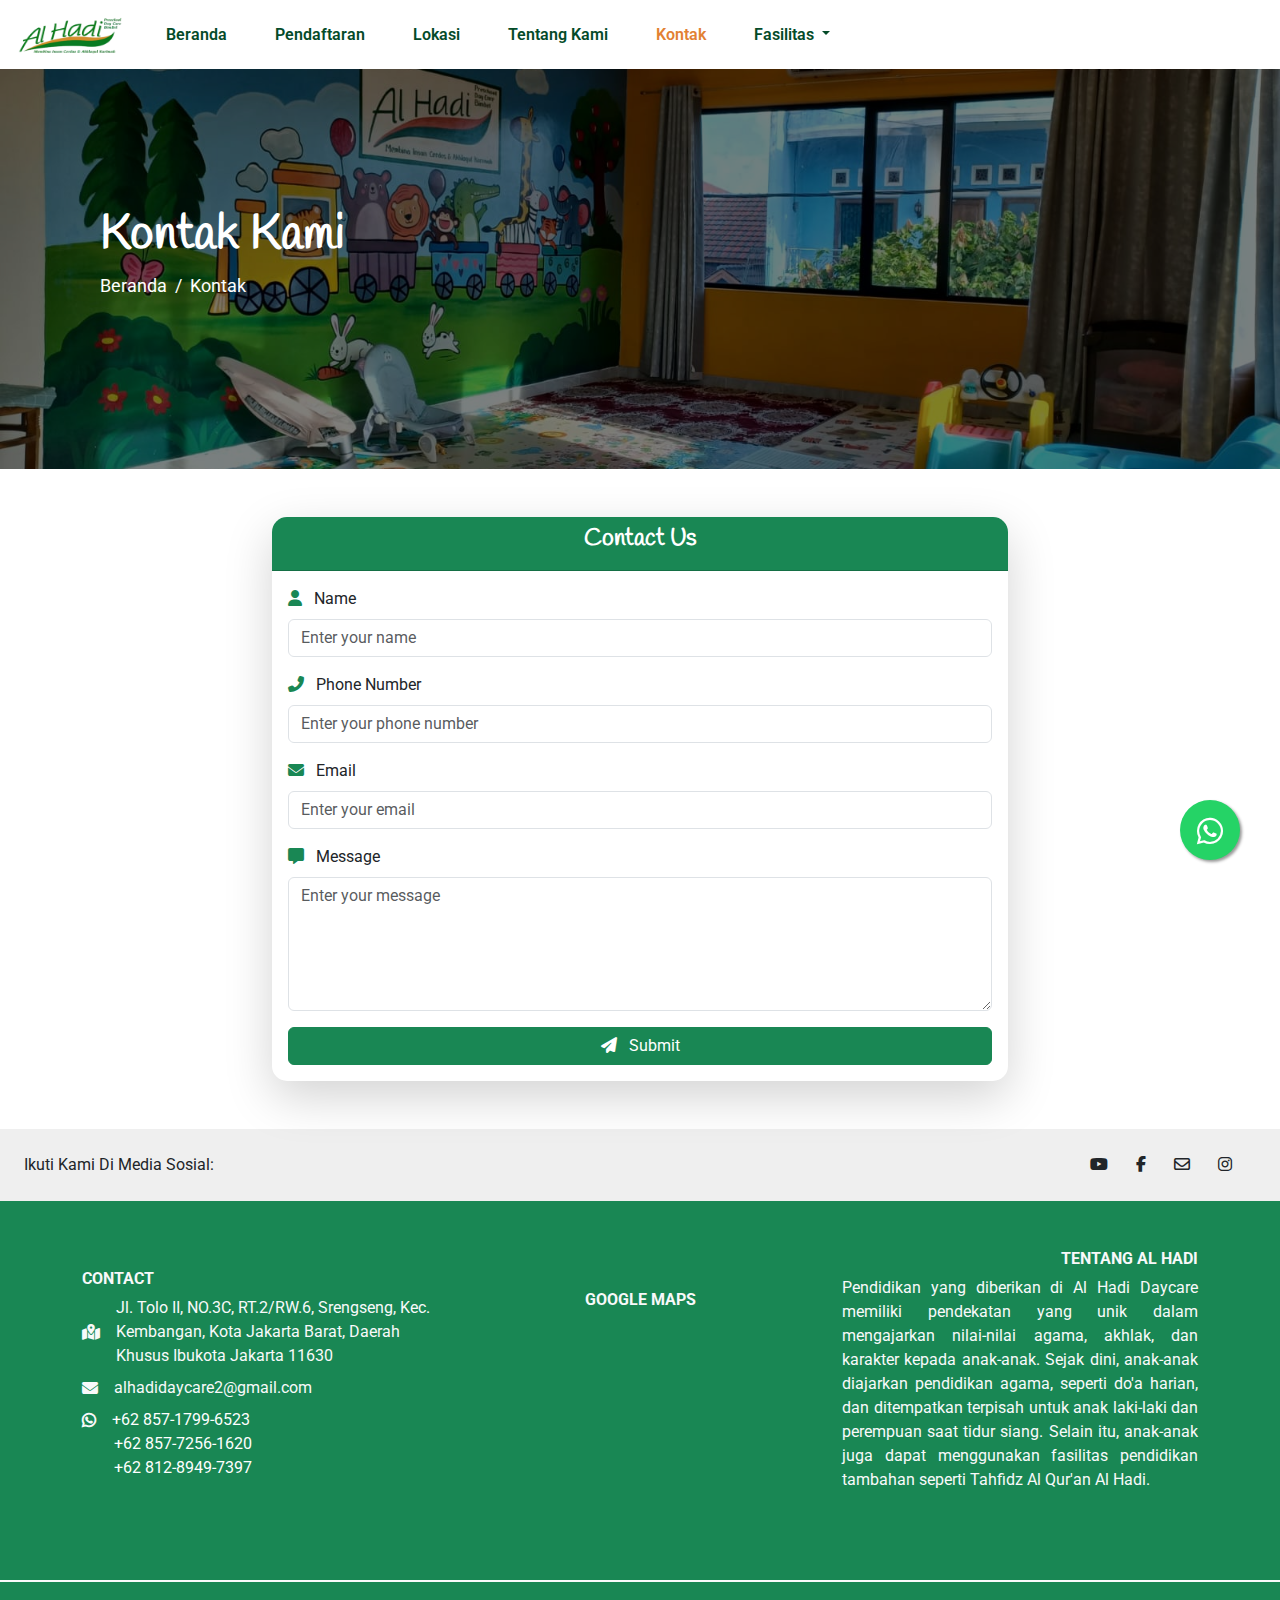
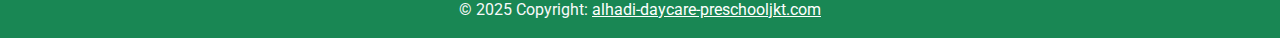
<file: contact.html>
<!DOCTYPE html>
<html lang="en">
  <head>
    <meta charset="UTF-8" />
    <meta name="viewport" content="width=device-width, initial-scale=1.0" />
    <title>Alhadi Daycare & PreSchool</title>
    <link rel="icon" href="assets/logo-alhadi.png" type="image/png" />
    <link rel="stylesheet" href="bootstrap/css/bootstrap.min.css" />
    <link
      rel="stylesheet"
      href="https://cdnjs.cloudflare.com/ajax/libs/font-awesome/6.5.1/css/all.min.css"
    />

    <link rel="stylesheet" href="css/styles.css" />
    <style>
      /* Menghapus padding horizontal pada body */
      body {
        margin: 0;
        padding: 0;
        overflow-x: hidden; /* Mencegah scroll horizontal */
      }

      /* Menghapus padding default pada container-fluid */
      .container-fluid {
        padding-left: 0;
        padding-right: 0;
      }

      /* Atur ulang navbar untuk menempel ke sisi layar */
      .navbar {
        margin: 0;
        width: 100%;
      }

      /* Ukuran default untuk layar besar */
      .navbar-brand .logo {
        width: 130px;
        height: auto;
        transition: all 0.3s ease;
      }

      /* Ukuran logo lebih kecil untuk layar mobile */
      @media (max-width: 576px) {
        .navbar-brand .logo {
          width: 80px; /* Kurangi ukuran */
          height: auto; /* Pastikan proporsi tetap */
        }
      }

      .fade-in {
        opacity: 0;
        transform: translateY(20px);
        transition: opacity 1s ease, transform 1s ease;
      }
      .fade-in.visible {
        opacity: 1;
        transform: translateY(0);
      }
      .header {
        position: relative;
        background-image: url("assets/ruang1.jpg");
        background-size: cover; /* Cover the entire area */
        background-position: center;
        min-height: 400px;
        display: flex;
        flex-direction: column;
        align-items: start;
        justify-content: center;
        overflow: hidden;
      }

      .header::before {
        content: "";
        position: absolute;
        top: 0;
        left: 0;
        width: 100%;
        height: 100%;
        background-color: rgba(0, 0, 0, 0.5);
        z-index: 1;
      }

      .header-content {
        position: absolute;
        z-index: 2;
        color: white;
        margin-left: 100px;
      }

      .header-content h3 {
        font-size: 3rem;
        font-weight: bold;
      }

      .header-content .breadcrumb {
        font-size: 1.1rem;
      }

      @media (max-width: 768px) {
        .header-content h3 {
          font-size: 2rem;
        }
        .header-content .breadcrumb {
          font-size: 0.9rem;
        }
      }
      /* Google Maps */
      .google-maps iframe {
        max-width: 100%;
        height: auto;
        border: none;
      }
      .dropdown-menu {
        display: none; /* Default state */
        position: absolute;
        top: 100%; /* Posisi dropdown di bawah */
        left: 0;
        z-index: 1000;
        float: left;
        min-width: 10rem;
        padding: 0.5rem 0;
        margin: 0.125rem 0 0;
        font-size: 1rem;
        color: #212529;
        text-align: left;
        background-color: #fff;
        border: 1px solid rgba(0, 0, 0, 0.15);
        border-radius: 0.25rem;
      }

      .navbar .dropdown:hover .dropdown-menu,
      .navbar .dropdown .dropdown-menu.show {
        display: block; /* Tampilkan saat di-hover atau saat toggle aktif */
      }
      /* Dropdown menu */
      .dropdown-menu {
        display: none; /* Default state */
        position: absolute;
        top: 100%; /* Posisi dropdown di bawah */
        left: 0;
        z-index: 1000;
        min-width: 10rem;
        padding: 0.5rem 0;
        margin: 0.125rem 0 0;
        font-size: 1rem;
        background-color: #fff; /* Warna latar belakang */
        border: 1px solid rgba(0, 0, 0, 0.15);
        border-radius: 0.25rem;
      }

      .navbar .dropdown:hover .dropdown-menu,
      .navbar .dropdown .dropdown-menu.show {
        display: block; /* Tampilkan dropdown saat hover atau toggle */
      }

      .dropdown-item {
        color: rgb(4, 75, 41) !important; /* Warna item dropdown */
      }

      .dropdown-item:hover {
        color: rgb(226, 129, 50) !important; /* Warna item saat hover */
        background-color: rgba(
          226,
          129,
          50,
          0.1
        ); /* Latar belakang ringan saat hover */
      }
    </style>
  </head>
  <body>
    <!-- Navbar Start -->
    <nav class="navbar navbar-expand-lg navbar-light">
      <div class="container-fluid">
        <a class="navbar-brand text-black fw-bold" href="index.html">
          <img
            src="assets/logo-alhadi.png"
            alt="Logo"
            width="110"
            height="40"
            class="d-inline-block align-text-top"
          />
        </a>
        <button
          class="navbar-toggler"
          type="button"
          data-bs-toggle="collapse"
          data-bs-target="#navbarNavDropdown"
          aria-controls="navbarNavDropdown"
          aria-expanded="false"
          aria-label="Toggle navigation"
        >
          <span class="navbar-toggler-icon"></span>
        </button>
        <div class="collapse navbar-collapse" id="navbarNavDropdown">
          <ul class="navbar-nav me-auto">
            <li class="nav-item px-3">
              <a
                class="nav-link text-black fw-semibold"
                aria-current="page"
                href="index.html"
                >Beranda</a
              >
            </li>
            <li class="nav-item px-3">
              <a class="nav-link text-black fw-semibold" href="join-us.html"
                >Pendaftaran</a
              >
            </li>
            <li class="nav-item px-3">
              <a class="nav-link text-black fw-semibold" href="location.html"
                >Lokasi</a
              >
            </li>
            <li class="nav-item px-3">
              <a class="nav-link text-black fw-semibold" href="about.html"
                >Tentang Kami</a
              >
            </li>
            <li class="nav-item px-3">
              <a
                class="nav-link active text-black fw-semibold"
                href="contact.html"
                >Kontak</a
              >
            </li>
            <li class="nav-item dropdown px-3">
              <a
                class="nav-link dropdown-toggle text-black fw-semibold"
                href="#"
                id="navbarDropdown"
                role="button"
                data-bs-toggle="dropdown"
              >
                Fasilitas
              </a>
              <ul class="dropdown-menu" aria-labelledby="navbarDropdown">
                <li>
                  <a
                    class="dropdown-item text-black fw-semibold"
                    href="building.html"
                  >
                    Gedung
                  </a>
                </li>
                <li>
                  <a
                    class="dropdown-item text-black fw-semibold"
                    href="menu.html"
                  >
                    Menu Makanan
                  </a>
                </li>
              </ul>
            </li>
          </ul>
        </div>
      </div>
    </nav>
    <!-- Navbar End -->

    <!-- Header Start -->
    <div class="header">
      <div class="header-content">
        <h3 class="display-0 text-white">Kontak Kami</h3>
        <div class="breadcrumb text-white">
          <p class="m-0">
            <a class="text-white text-decoration-none" href="index.html"
              >Beranda</a
            >
          </p>
          <p class="m-0 px-2">/</p>
          <div class="breadcrumb text-white">
            <p class="m-0">
              <a class="text-white text-decoration-none" href="#">Kontak</a>
            </p>
          </div>
        </div>
      </div>
    </div>
    <!-- Header End -->

    <div class="container py-5">
      <div class="row justify-content-center">
        <div class="col-md-10 col-lg-8">
          <!-- Card Start -->
          <div class="card shadow-lg border-0 fade-in">
            <div class="card-header bg-success text-white text-center">
              <h4 class="fade-in">Contact Us</h4>
            </div>
            <div class="card-body">
              <!-- Form Start -->
              <form method="post" action="" name="contact-form">
                <div class="mb-3">
                  <label for="name" class="form-label">
                    <i class="fas fa-user me-2 text-success"></i> Name
                  </label>
                  <input
                    type="text"
                    name="name"
                    id="name"
                    class="form-control"
                    placeholder="Enter your name"
                    required
                  />
                </div>
                <div class="mb-3">
                  <label for="number" class="form-label">
                    <i class="fas fa-phone-alt me-2 text-success"></i> Phone
                    Number
                  </label>
                  <input
                    type="text"
                    name="number"
                    id="number"
                    class="form-control"
                    placeholder="Enter your phone number"
                    required
                  />
                </div>
                <div class="mb-3">
                  <label for="email" class="form-label">
                    <i class="fas fa-envelope me-2 text-success"></i> Email
                  </label>
                  <input
                    type="email"
                    name="email"
                    id="email"
                    class="form-control"
                    placeholder="Enter your email"
                    required
                  />
                </div>
                <div class="mb-3">
                  <label for="message" class="form-label">
                    <i class="fas fa-comment-alt me-2 text-success"></i> Message
                  </label>
                  <textarea
                    name="message"
                    id="message"
                    rows="5"
                    class="form-control"
                    placeholder="Enter your message"
                    required
                  ></textarea>
                </div>
                <div class="d-grid">
                  <button type="submit" class="btn btn-success">
                    <i class="fas fa-paper-plane me-2"></i> Submit
                  </button>
                </div>
              </form>
              <!-- Form End -->
            </div>
          </div>
          <!-- Card End -->
        </div>
      </div>
    </div>

    <!-- Back to Top -->
    <button
      type="button"
      class="btn btn-success btn-lg fade-in"
      id="btn-back-to-top"
    >
      <i class="fas fa-arrow-up"></i>
    </button>

    <!-- Floating Whatsapp -->
    <a
      href="https://api.whatsapp.com/send?phone=6281289497397&text=Assalamualaikum%20,%20saya%20ingin%20bertanya%20tentang%20al%20hadi%20daycare."
      class="float fade-in"
      target="_blank"
    >
      <i class="fa-brands fa-whatsapp my-float fade-in"></i>
    </a>

    <!-- Footer Start -->
    <footer
      class="text-center text-lg-start text-dark bg-light"
      style="margin-bottom: 0; padding-bottom: 0"
    >
      <!-- Section: Social Media -->
      <section
        class="d-flex justify-content-between p-4 text-dark"
        style="background-color: rgb(239, 239, 239)"
      >
        <!-- Left -->
        <div>
          <span>Ikuti Kami Di Media Sosial:</span>
        </div>
        <!-- Right -->
        <div>
          <a
            href="https://www.youtube.com/@Alhadidaycareofficial/featured"
            target="_blank"
            class="text-dark me-4"
            ><i class="fa-brands fa-youtube"></i
          ></a>
          <a
            href="https://www.facebook.com/alhadidaycare/?locale=id_ID"
            target="_blank"
            class="text-dark me-4"
            ><i class="fab fa-facebook-f"></i
          ></a>
          <a
            href="mailto:alhadidaycare2@gmail.com?subject=Permintaan Informasi&body=Halo, saya ingin tahu lebih lanjut tentang..."
            target="_blank"
            class="text-dark me-4"
            ><i class="fa-regular fa-envelope"></i
          ></a>
          <a
            href="https://www.instagram.com/alhadi_daycare/"
            target="_blank"
            class="text-dark me-4"
            ><i class="fa-brands fa-instagram"></i
          ></a>
        </div>
      </section>
      <!-- Section: Social Media -->

      <!-- Section: Links -->
      <section class="py-5 bg-success text-light">
        <div class="container">
          <div class="row align-items-center">
            <!-- Contact -->
            <div class="col-md-4 text-md-start mb-4">
              <h6 class="text-uppercase fw-bold">Contact</h6>
              <div class="d-flex flex-column">
                <div class="d-flex align-items-center mb-2">
                  <i class="fa fa-map-location-dot me-3"></i>
                  <span style="text-align: left"
                    >Jl. Tolo II, NO.3C, RT.2/RW.6, Srengseng, Kec. Kembangan,
                    Kota Jakarta Barat, Daerah Khusus Ibukota Jakarta
                    11630</span
                  >
                </div>
                <div class="d-flex align-items-center mb-2">
                  <i class="fas fa-envelope me-3"></i>
                  <span>alhadidaycare2@gmail.com</span>
                </div>
                <div class="d-flex flex-column mb-2">
                  <div class="d-flex align-items-center">
                    <i class="fas fa-brands fa-whatsapp me-3"></i>
                    <span class="text-white">+62 857-1799-6523</span>
                  </div>
                  <div class="d-flex align-items-center ms-4">
                    <span class="me-2"></span>
                    <span class="text-white">+62 857-7256-1620</span>
                  </div>
                  <div class="d-flex align-items-center ms-4">
                    <span class="me-2"></span>
                    <span class="text-white">+62 812-8949-7397</span>
                  </div>
                </div>
              </div>
            </div>
            <!-- Google Maps -->
            <div class="col-md-4 text-center mb-4">
              <h6 class="text-uppercase fw-bold">Google Maps</h6>
              <div class="google-maps d-flex justify-content-center">
                <iframe
                  src="https://www.google.com/maps/embed?pb=!1m18!1m12!1m3!1d3966.471073912843!2d106.75208067355406!3d-6.201416660747306!2m3!1f0!2f0!3f0!3m2!1i1024!2i768!4f13.1!3m3!1m2!1s0x2e69f7399d40ffdf%3A0x729e0a9790853132!2sDaycare%20Al%20Hadi%20school!5e0!3m2!1sid!2sid!4v1739101122470!5m2!1sid!2sid"
                  width="300"
                  height="200"
                  style="border: 0"
                  allowfullscreen=""
                  loading="lazy"
                  referrerpolicy="no-referrer-when-downgrade"
                >
                </iframe>
              </div>
            </div>
            <!-- Company Info -->
            <div class="col-md-4 text-md-end mb-4 text-center">
              <h6 class="text-uppercase fw-bold">Tentang Al Hadi</h6>
              <p style="text-align: justify">
                Pendidikan yang diberikan di Al Hadi Daycare memiliki pendekatan
                yang unik dalam mengajarkan nilai-nilai agama, akhlak, dan
                karakter kepada anak-anak. Sejak dini, anak-anak diajarkan
                pendidikan agama, seperti do'a harian, dan ditempatkan terpisah
                untuk anak laki-laki dan perempuan saat tidur siang. Selain itu,
                anak-anak juga dapat menggunakan fasilitas pendidikan tambahan
                seperti Tahfidz Al Qur'an Al Hadi.
              </p>
            </div>
          </div>
        </div>
      </section>
      <!-- Section: Links -->

      <!-- Horizontal Divider -->
      <hr
        class="m-0"
        style="
          border: 1px solid white;
          background-color: white;
          height: 1px;
          width: 100%;
        "
      />

      <!-- Copyright -->
      <div class="text-center p-3 bg-success text-light">
        © 2025 Copyright:
        <a class="text-white" href="index.html"
          >alhadi-daycare-preschooljkt.com</a
        >
      </div>
    </footer>
    <!-- Footer End -->
    <!-- Back to Top -->
    <button
      type="button"
      class="btn btn-success btn-lg fade-in"
      id="btn-back-to-top"
    >
      <i class="fas fa-arrow-up"></i>
    </button>
    <script>
      const scriptURL =
        "https://script.google.com/macros/s/AKfycbx1r-aCHQ-ZdB23Nh9xpUPosao4Y7380HxA-6SLaiqMymK1X4QzRDerYMomtVaPrVC7Dw/exec";

      const form = document.forms["contact-form"];

      form.addEventListener("submit", (e) => {
        e.preventDefault();

        fetch(scriptURL, { method: "POST", body: new FormData(form) })
          .then((response) => alert("Pesan Anda Sudah Terkirim."))
          .then(() => {
            window.location.reload();
          })
          .catch((error) => console.error("Error!", error.message));
      });
      document.addEventListener("DOMContentLoaded", function () {
        const cards = document.querySelectorAll(".fade-in");

        const observer = new IntersectionObserver(
          (entries, observer) => {
            entries.forEach((entry) => {
              if (entry.isIntersecting) {
                entry.target.classList.add("visible");
                observer.unobserve(entry.target);
              }
            });
          },
          {
            threshold: 0.1,
          }
        );

        cards.forEach((card) => {
          observer.observe(card);
        });
      });

      //Get the button
      let mybutton = document.getElementById("btn-back-to-top");

      // When the user scrolls down 20px from the top of the document, show the button
      window.onscroll = function () {
        scrollFunction();
      };

      function scrollFunction() {
        if (
          document.body.scrollTop > 20 ||
          document.documentElement.scrollTop > 20
        ) {
          mybutton.style.display = "block";
        } else {
          mybutton.style.display = "none";
        }
      }
      // When the user clicks on the button, scroll to the top of the document
      mybutton.addEventListener("click", backToTop);

      function backToTop() {
        document.body.scrollTop = 0;
        document.documentElement.scrollTop = 0;
      }
    </script>

    <script src="js/main.js"></script>
    <script src="bootstrap/js/bootstrap.min.js"></script>
  </body>
</html>
</file>
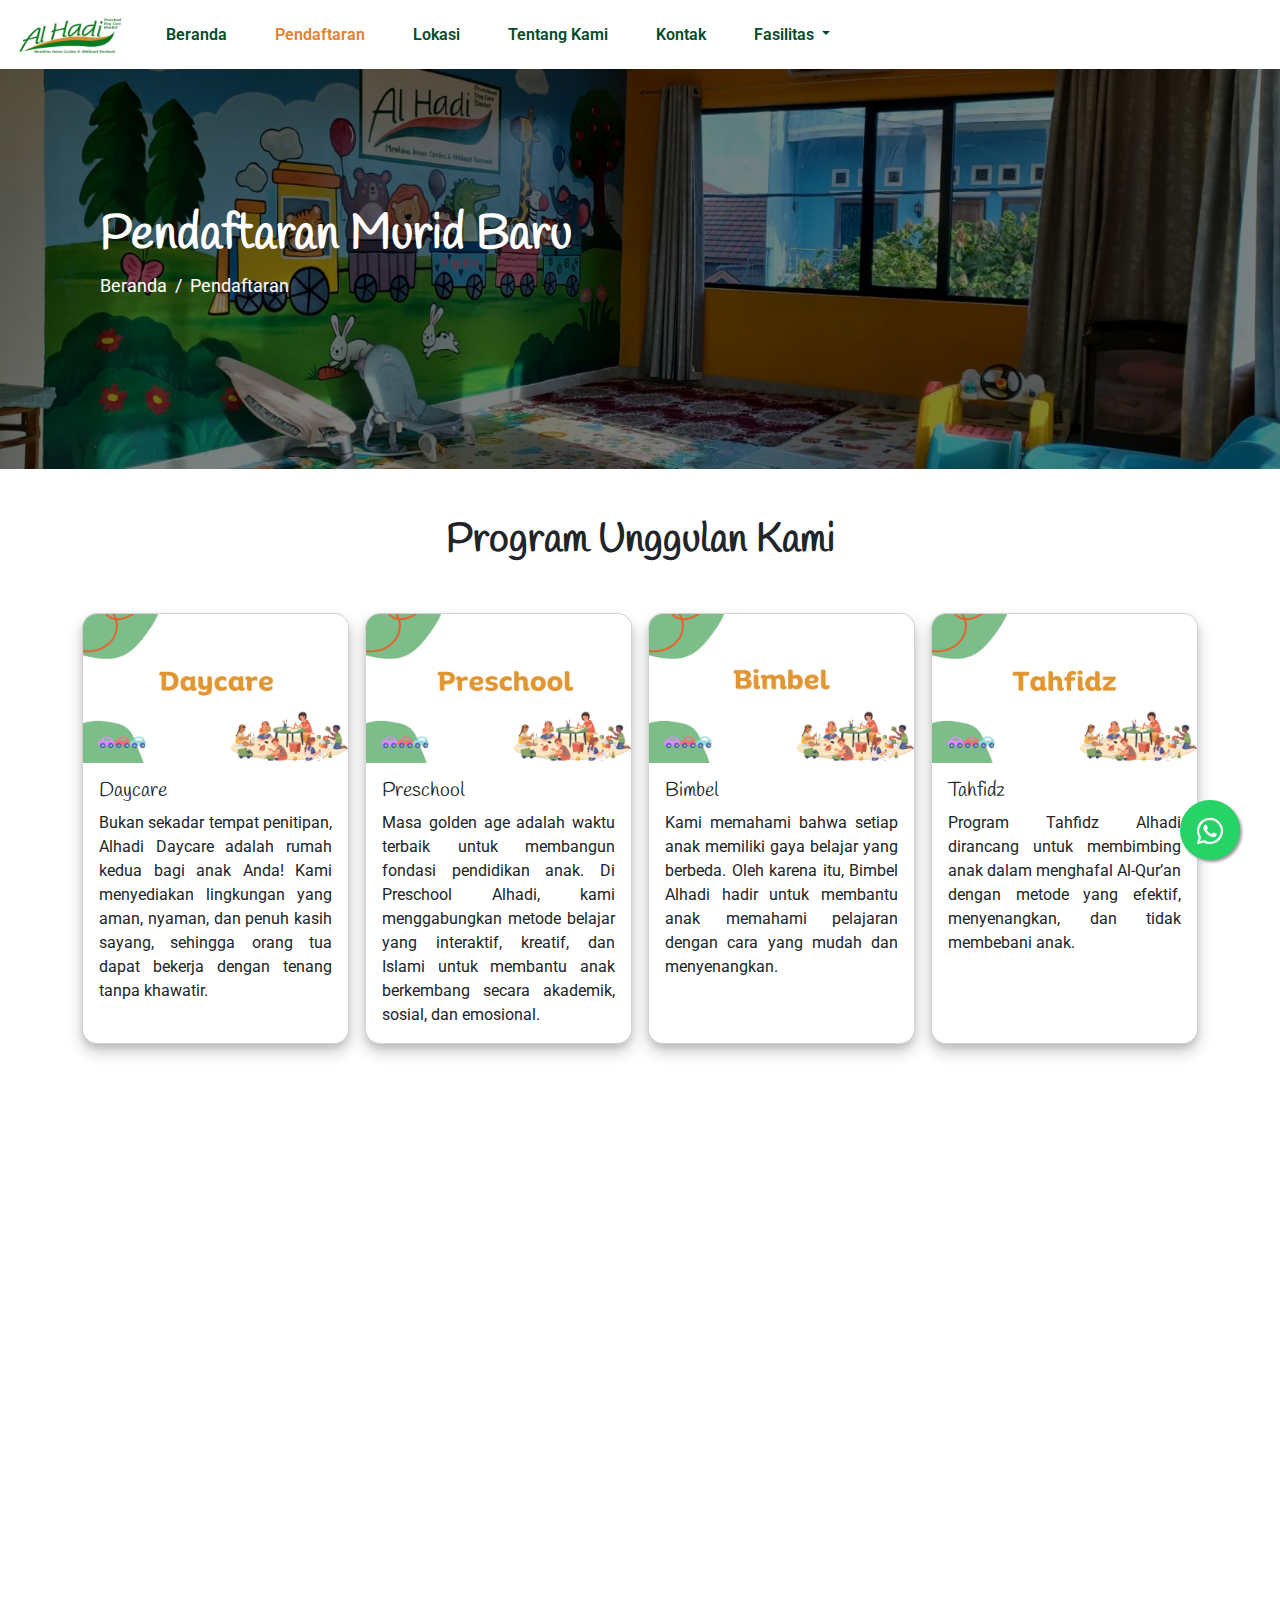
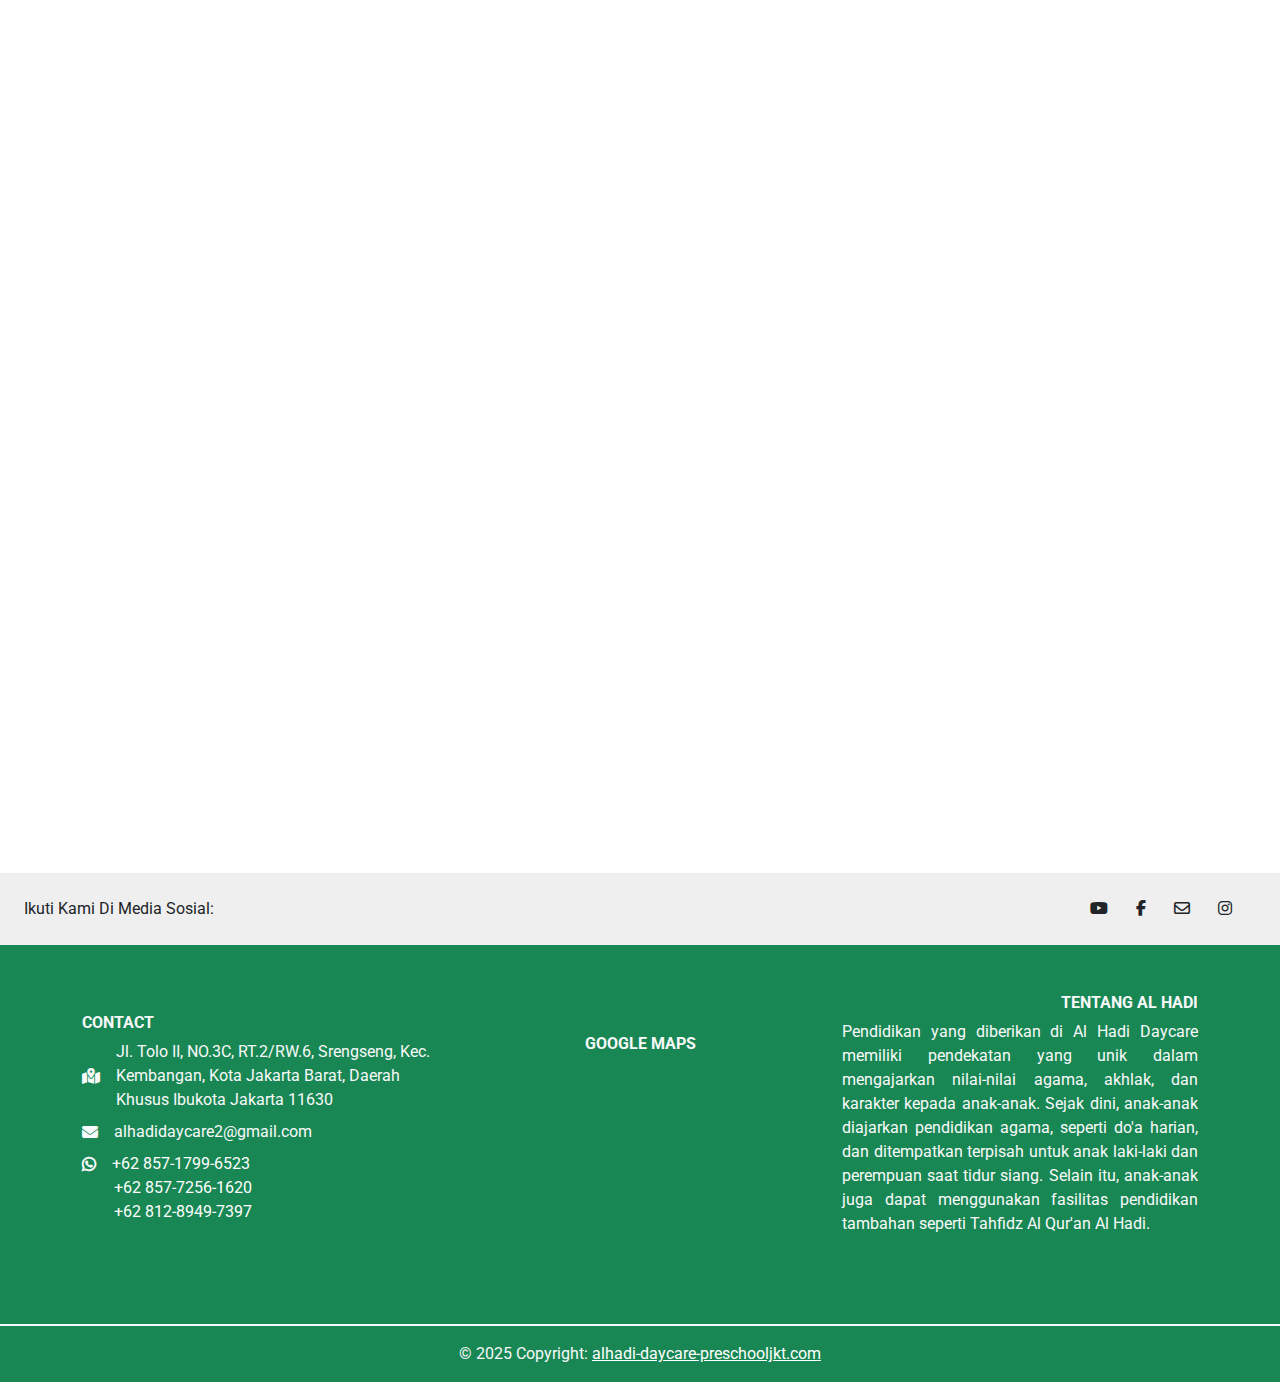
<file: join-us.html>
<!DOCTYPE html>
<html lang="en">
  <head>
    <meta charset="UTF-8" />
    <meta name="viewport" content="width=device-width, initial-scale=1.0" />
    <title>Alhadi Daycare & PreSchool</title>
    <link rel="icon" href="assets/logo-alhadi.png" type="image/png" />
    <link rel="stylesheet" href="bootstrap/css/bootstrap.min.css" />
    <link
      rel="stylesheet"
      href="https://cdnjs.cloudflare.com/ajax/libs/font-awesome/6.5.1/css/all.min.css"
    />

    <link rel="stylesheet" href="css/styles.css" />
    <style>
      /* Menghapus padding horizontal pada body */
      body {
        margin: 0;
        padding: 0;
        overflow-x: hidden; /* Mencegah scroll horizontal */
      }

      /* Menghapus padding default pada container-fluid */
      .container-fluid {
        padding-left: 0;
        padding-right: 0;
      }

      /* Atur ulang navbar untuk menempel ke sisi layar */
      .navbar {
        margin: 0;
        width: 100%;
      }

      /* Ukuran default untuk layar besar */
      .navbar-brand .logo {
        width: 130px;
        height: auto;
        transition: all 0.3s ease;
      }

      /* Ukuran logo lebih kecil untuk layar mobile */
      @media (max-width: 576px) {
        .navbar-brand .logo {
          width: 80px; /* Kurangi ukuran */
          height: auto; /* Pastikan proporsi tetap */
        }
      }

      .fade-in {
        opacity: 0;
        transform: translateY(20px);
        transition: opacity 1s ease, transform 1s ease;
      }
      .fade-in.visible {
        opacity: 1;
        transform: translateY(0);
      }
      .header {
        position: relative;
        background-image: url("assets/ruang1.jpg");
        background-size: cover; /* Cover the entire area */
        background-position: center;
        min-height: 400px;
        display: flex;
        flex-direction: column;
        align-items: start;
        justify-content: center;
        overflow: hidden;
      }

      .header::before {
        content: "";
        position: absolute;
        top: 0;
        left: 0;
        width: 100%;
        height: 100%;
        background-color: rgba(0, 0, 0, 0.5);
        z-index: 1;
      }

      .header-content {
        position: absolute;
        z-index: 2;
        color: white;
        margin-left: 100px;
      }

      .header-content h3 {
        font-size: 3rem;
        font-weight: bold;
      }

      .header-content .breadcrumb {
        font-size: 1.1rem;
      }

      @media (max-width: 768px) {
        .header-content h3 {
          font-size: 2rem;
        }
        .header-content .breadcrumb {
          font-size: 0.9rem;
        }
      }
      /* Google Maps */
      .google-maps iframe {
        max-width: 100%;
        height: auto;
        border: none;
      }
      .dropdown-menu {
        display: none; /* Default state */
        position: absolute;
        top: 100%; /* Posisi dropdown di bawah */
        left: 0;
        z-index: 1000;
        float: left;
        min-width: 10rem;
        padding: 0.5rem 0;
        margin: 0.125rem 0 0;
        font-size: 1rem;
        color: #212529;
        text-align: left;
        background-color: #fff;
        border: 1px solid rgba(0, 0, 0, 0.15);
        border-radius: 0.25rem;
      }

      .navbar .dropdown:hover .dropdown-menu,
      .navbar .dropdown .dropdown-menu.show {
        display: block; /* Tampilkan saat di-hover atau saat toggle aktif */
      }
      /* Dropdown menu */
      .dropdown-menu {
        display: none; /* Default state */
        position: absolute;
        top: 100%; /* Posisi dropdown di bawah */
        left: 0;
        z-index: 1000;
        min-width: 10rem;
        padding: 0.5rem 0;
        margin: 0.125rem 0 0;
        font-size: 1rem;
        background-color: #fff; /* Warna latar belakang */
        border: 1px solid rgba(0, 0, 0, 0.15);
        border-radius: 0.25rem;
      }

      .navbar .dropdown:hover .dropdown-menu,
      .navbar .dropdown .dropdown-menu.show {
        display: block; /* Tampilkan dropdown saat hover atau toggle */
      }

      .dropdown-item {
        color: rgb(4, 75, 41) !important; /* Warna item dropdown */
      }

      .dropdown-item:hover {
        color: rgb(226, 129, 50) !important; /* Warna item saat hover */
        background-color: rgba(
          226,
          129,
          50,
          0.1
        ); /* Latar belakang ringan saat hover */
      }
    </style>
  </head>
  <body>
    <!-- Navbar Start -->
    <nav class="navbar navbar-expand-lg navbar-light">
      <div class="container-fluid">
        <a class="navbar-brand text-black fw-bold" href="index.html">
          <img
            src="assets/logo-alhadi.png"
            alt="Logo"
            width="110"
            height="40"
            class="d-inline-block align-text-top"
          />
        </a>
        <button
          class="navbar-toggler"
          type="button"
          data-bs-toggle="collapse"
          data-bs-target="#navbarNavDropdown"
          aria-controls="navbarNavDropdown"
          aria-expanded="false"
          aria-label="Toggle navigation"
        >
          <span class="navbar-toggler-icon"></span>
        </button>
        <div class="collapse navbar-collapse" id="navbarNavDropdown">
          <ul class="navbar-nav me-auto">
            <li class="nav-item px-3">
              <a
                class="nav-link text-black fw-semibold"
                aria-current="page"
                href="index.html"
                >Beranda</a
              >
            </li>
            <li class="nav-item px-3">
              <a
                class="nav-link active text-black fw-semibold"
                href="join-us.html"
                >Pendaftaran</a
              >
            </li>
            <li class="nav-item px-3">
              <a class="nav-link text-black fw-semibold" href="location.html"
                >Lokasi</a
              >
            </li>
            <li class="nav-item px-3">
              <a class="nav-link text-black fw-semibold" href="about.html"
                >Tentang Kami</a
              >
            </li>
            <li class="nav-item px-3">
              <a class="nav-link text-black fw-semibold" href="contact.html"
                >Kontak</a
              >
            </li>
            <li class="nav-item dropdown px-3">
              <a
                class="nav-link dropdown-toggle text-black fw-semibold"
                href="#"
                id="navbarDropdown"
                role="button"
                data-bs-toggle="dropdown"
              >
                Fasilitas
              </a>
              <ul class="dropdown-menu" aria-labelledby="navbarDropdown">
                <li>
                  <a
                    class="dropdown-item text-black fw-semibold"
                    href="building.html"
                  >
                    Gedung
                  </a>
                </li>
                <li>
                  <a
                    class="dropdown-item text-black fw-semibold"
                    href="menu.html"
                  >
                    Menu Makanan
                  </a>
                </li>
              </ul>
            </li>
          </ul>
        </div>
      </div>
    </nav>
    <!-- Navbar End -->

    <!-- Header Start -->
    <div class="header">
      <div class="header-content">
        <h3 class="display-0 text-white">Pendaftaran Murid Baru</h3>
        <div class="breadcrumb text-white">
          <p class="m-0">
            <a class="text-white text-decoration-none" href="index.html"
              >Beranda</a
            >
          </p>
          <p class="m-0 px-2">/</p>
          <div class="breadcrumb text-white">
            <p class="m-0">
              <a class="text-white text-decoration-none" href="#"
                >Pendaftaran</a
              >
            </p>
          </div>
        </div>
      </div>
    </div>
    <!-- Header End -->
    <!-- Program Start -->

    <!-- Start Card -->
    <div class="container fade-in text-center">
      <h1 class="m-0 p-5">Program Unggulan Kami</h1>
    </div>

    <div class="container">
      <div class="row g-3">
        <!-- Card 1 -->
        <div class="col-12 col-sm-6 col-md-4 col-lg-3">
          <div
            class="card fade-in"
            style="
              width: 100%;
              height: 100%;
              box-shadow: 0 8px 16px rgba(0, 0, 0, 0.2),
                0 4px 6px rgba(0, 0, 0, 0.1);
              border-radius: 15px;
              overflow: hidden;
            "
          >
            <img src="assets/1Daycare.jpg" class="card-img-top" alt="Daycare" />
            <div
              class="card-body"
              style="font-family: 'Comic Sans MS', sans-serif"
            >
              <h5 class="card-title fade-in">Daycare</h5>
              <p class="card-text fade-in">
                Bukan sekadar tempat penitipan, Alhadi Daycare adalah rumah
                kedua bagi anak Anda! Kami menyediakan lingkungan yang aman,
                nyaman, dan penuh kasih sayang, sehingga orang tua dapat bekerja
                dengan tenang tanpa khawatir.
              </p>
            </div>
          </div>
        </div>

        <!-- Card 2 -->
        <div class="col-12 col-sm-6 col-md-4 col-lg-3">
          <div
            class="card fade-in"
            style="
              width: 100%;
              height: 100%;
              box-shadow: 0 8px 16px rgba(0, 0, 0, 0.2),
                0 4px 6px rgba(0, 0, 0, 0.1);
              border-radius: 15px;
              overflow: hidden;
            "
          >
            <img
              src="assets/2preschool.jpg"
              class="card-img-top"
              alt="Preschool"
            />
            <div
              class="card-body"
              style="font-family: 'Comic Sans MS', sans-serif"
            >
              <h5 class="card-title">Preschool</h5>
              <p class="card-text">
                Masa golden age adalah waktu terbaik untuk membangun fondasi
                pendidikan anak. Di Preschool Alhadi, kami menggabungkan metode
                belajar yang interaktif, kreatif, dan Islami untuk membantu anak
                berkembang secara akademik, sosial, dan emosional.
              </p>
            </div>
          </div>
        </div>

        <!-- Card 3 -->
        <div class="col-12 col-sm-6 col-md-4 col-lg-3">
          <div
            class="card fade-in"
            style="
              width: 100%;
              height: 100%;
              box-shadow: 0 8px 16px rgba(0, 0, 0, 0.2),
                0 4px 6px rgba(0, 0, 0, 0.1);
              border-radius: 15px;
              overflow: hidden;
            "
          >
            <img src="assets/3bimbel.jpg" class="card-img-top" alt="Bimbel" />
            <div
              class="card-body"
              style="font-family: 'Comic Sans MS', sans-serif"
            >
              <h5 class="card-title">Bimbel</h5>
              <p class="card-text">
                Kami memahami bahwa setiap anak memiliki gaya belajar yang
                berbeda. Oleh karena itu, Bimbel Alhadi hadir untuk membantu
                anak memahami pelajaran dengan cara yang mudah dan menyenangkan.
              </p>
            </div>
          </div>
        </div>

        <!-- Card 4 -->
        <div class="col-12 col-sm-6 col-md-4 col-lg-3">
          <div
            class="card fade-in"
            style="
              width: 100%;
              height: 100%;
              box-shadow: 0 8px 16px rgba(0, 0, 0, 0.2),
                0 4px 6px rgba(0, 0, 0, 0.1);
              border-radius: 15px;
              overflow: hidden;
            "
          >
            <img src="assets/4tahfidz.jpg" class="card-img-top" alt="Tahfidz" />
            <div class="card-body" style="font-family: 'Happy Monkey'">
              <h5 class="card-title">Tahfidz</h5>
              <p class="card-text">
                Program Tahfidz Alhadi dirancang untuk membimbing anak dalam
                menghafal Al-Qur’an dengan metode yang efektif, menyenangkan,
                dan tidak membebani anak.
              </p>
            </div>
          </div>
        </div>
      </div>

      <div class="d-flex justify-content-center align-items-center fade-in">
        <a
          href="https://docs.google.com/forms/d/e/1FAIpQLSfyEcXtk2M0fZm_b5p0JuXb12-C3tTBGvm4wecWkATuWrUySQ/viewform?usp=sf_link"
          target="_blank"
          ><button
            class="btn btn-lg btn-success px-5 mt-5 fade-in"
            style="
              box-shadow: 0 8px 16px rgba(0, 0, 0, 0.2),
                0 4px 6px rgba(0, 0, 0, 0.1);
              border-radius: 15px;
              overflow: hidden;
            "
          >
            Daftar Sekarang
          </button></a
        >
      </div>
    </div>
    <!-- Program End -->
    <!-- Jam Operasional -->
    <div class="container-fluid pt-5">
      <div class="row">
        <div class="col-12 pb-1">
          <div
            class="d-flex bg-light shadow-sm border-top rounded mb-4 fade-in align-items-center justify-content-center"
            style="padding: 30px; width: 100%"
          >
            <i class="fa-regular fa-calendar-days h1 mb-3 px-3"></i>
            <div class="pl-4 text-center">
              <h4>Waktu Operasional</h4>
              <ul class="fade-in list-unstyled">
                <li>Senin - Jumat: 07:00 - 17:00</li>
                <li>Sabtu: 07:00 - 13:00</li>
                <li>Minggu: Tutup</li>
              </ul>
            </div>
          </div>
        </div>
      </div>
    </div>

    <!-- Jam Operasional End -->

    <!-- Class Start -->
    <div class="container-fluid pt-5">
      <div class="container">
        <div class="text-center pb-2 fade-in">
          <p class="section-title px-5">
            <span class="px-2">Kelas Populer</span>
          </p>
          <h1 class="mb-4">Pilihan Kelas Untuk Anak Anda</h1>
        </div>
        <div class="row">
          <!-- Card 1 -->
          <div class="col-lg-4 mb-5">
            <div class="card bg-light pb-2 hover-card fade-in">
              <img
                class="card-img-top mb-2 fade-in"
                src="assets/section1.jpg"
                alt=""
              />
              <div class="card-body text-center">
                <h4 class="card-title fade-in">Regular Group</h4>
                <p class="card-text fade-in">
                  Regular group merupakan kelas rutin yang tersedia mulai pukul
                  07.00-17.00 WIB hari senin sampai dengan hari jum’at.
                  Fasilitas yang Ananda dapatkan adalah pengasuhan, kegiatan
                  edukasi, makan siang dan sore, cemilan buah atau biskuit,
                  refill air minum, kasur, bantal, selimut, dan lain
                  sebagainya....
                </p>
              </div>
              <div class="card-footer bg-transparent py-4 px-5 fade-in">
                <div class="row border-bottom">
                  <div class="col-6 py-1 text-right border-right">
                    <strong>Usia</strong>
                  </div>
                  <div class="col-6 py-1">0 Bulan - 12 Tahun</div>
                </div>
                <div class="row border-bottom">
                  <div class="col-6 py-1 text-right border-right">
                    <strong>Hari & Jam</strong>
                  </div>
                  <div class="col-6 py-1">
                    Senin - Jumat <br /><br />07:00 - 12:00 WIB (Full Day)<br /><br />
                    12:00 - 17:00 WIB (Half Day)
                  </div>
                </div>
                <div class="row">
                  <div class="col-6 py-1 text-right border-right">
                    <strong>Hari & Jam (Khusus)</strong>
                  </div>
                  <div class="col-6 py-1">Sabtu : 07.00 - 13.00 WIB</div>
                </div>
              </div>
              <a
                href="https://docs.google.com/forms/d/e/1FAIpQLSfyEcXtk2M0fZm_b5p0JuXb12-C3tTBGvm4wecWkATuWrUySQ/viewform?usp=sf_link"
                target="_blank"
                class="btn btn-success px-4 mx-auto mb-4"
                >Daftar Sekarang</a
              >
            </div>
          </div>

          <!-- Card 2 -->
          <div class="col-lg-4 mb-5">
            <div class="card bg-light pb-2 hover-card fade-in">
              <img
                class="card-img-top mb-2 fade-in"
                src="assets/irregular.jpg"
                alt=""
              />
              <div class="card-body text-center">
                <h4 class="card-title fade-in">Irregular Group</h4>
                <p class="card-text fade-in">
                  Irregular group merupakan kelas tidak rutin yang disediakan
                  sebagai alternatif ketika dibutuhkan pada waktu-waktu
                  tertentu. Misalnya, ketika Ayah bekerja penuh waktu dan Bunda
                  berprofesi sebagai konsultan, Ananda dapat mengikuti kelas ini
                  jika tidak ada yang menjaganya.
                </p>
              </div>
              <div class="card-footer bg-transparent py-4 px-5 fade-in">
                <div class="row border-bottom">
                  <div class="col-6 py-1 text-right border-right">
                    <strong>Usia</strong>
                  </div>
                  <div class="col-6 py-1">0 Bulan - 12 Tahun</div>
                </div>
                <div class="row border-bottom">
                  <div class="col-6 py-1 text-right border-right">
                    <strong>Hari & Jam</strong>
                  </div>
                  <div class="col-6 py-1">
                    Senin - Jumat <br /><br />07:00 - 12:00 WIB (Full Day)<br /><br />
                    12:00 - 17:00 WIB (Half Day)
                  </div>
                </div>
                <div class="row">
                  <div class="col-6 py-1 text-right border-right">
                    <strong>Hari & Jam (Khusus)</strong>
                  </div>
                  <div class="col-6 py-1">Sabtu : 07.00 - 13.00 WIB</div>
                </div>
              </div>
              <a
                href="https://docs.google.com/forms/d/e/1FAIpQLSfyEcXtk2M0fZm_b5p0JuXb12-C3tTBGvm4wecWkATuWrUySQ/viewform?usp=sf_link"
                target="_blank"
                class="btn btn-success px-4 mx-auto mb-4"
                >Daftar Sekarang</a
              >
            </div>
          </div>
        </div>
      </div>
    </div>

    <!-- Class End -->

    <!-- Back to Top -->
    <button
      type="button"
      class="btn btn-success btn-lg fade-in"
      id="btn-back-to-top"
    >
      <i class="fas fa-arrow-up"></i>
    </button>

    <!-- Floating Whatsapp -->
    <a
      href="https://api.whatsapp.com/send?phone=6281289497397&text=Assalamualaikum%20,%20saya%20ingin%20bertanya%20tentang%20al%20hadi%20daycare."
      class="float fade-in"
      target="_blank"
    >
      <i class="fa-brands fa-whatsapp my-float fade-in"></i>
    </a>

    <!-- Footer Start -->
    <footer
      class="text-center text-lg-start text-dark bg-light"
      style="margin-bottom: 0; padding-bottom: 0"
    >
      <!-- Section: Social Media -->
      <section
        class="d-flex justify-content-between p-4 text-dark"
        style="background-color: rgb(239, 239, 239)"
      >
        <!-- Left -->
        <div>
          <span>Ikuti Kami Di Media Sosial:</span>
        </div>
        <!-- Right -->
        <div>
          <a
            href="https://www.youtube.com/@Alhadidaycareofficial/featured"
            target="_blank"
            class="text-dark me-4"
            ><i class="fa-brands fa-youtube"></i
          ></a>
          <a
            href="https://www.facebook.com/alhadidaycare/?locale=id_ID"
            target="_blank"
            class="text-dark me-4"
            ><i class="fab fa-facebook-f"></i
          ></a>
          <a
            href="mailto:alhadidaycare2@gmail.com?subject=Permintaan Informasi&body=Halo, saya ingin tahu lebih lanjut tentang..."
            target="_blank"
            class="text-dark me-4"
            ><i class="fa-regular fa-envelope"></i
          ></a>
          <a
            href="https://www.instagram.com/alhadi_daycare/"
            target="_blank"
            class="text-dark me-4"
            ><i class="fa-brands fa-instagram"></i
          ></a>
        </div>
      </section>
      <!-- Section: Social Media -->

      <!-- Section: Links -->
      <section class="py-5 bg-success text-light">
        <div class="container">
          <div class="row align-items-center">
            <!-- Contact -->
            <div class="col-md-4 text-md-start mb-4">
              <h6 class="text-uppercase fw-bold">Contact</h6>
              <div class="d-flex flex-column">
                <div class="d-flex align-items-center mb-2">
                  <i class="fa fa-map-location-dot me-3"></i>
                  <span style="text-align: left"
                    >Jl. Tolo II, NO.3C, RT.2/RW.6, Srengseng, Kec. Kembangan,
                    Kota Jakarta Barat, Daerah Khusus Ibukota Jakarta
                    11630</span
                  >
                </div>
                <div class="d-flex align-items-center mb-2">
                  <i class="fas fa-envelope me-3"></i>
                  <span>alhadidaycare2@gmail.com</span>
                </div>
                <div class="d-flex flex-column mb-2">
                  <div class="d-flex align-items-center">
                    <i class="fas fa-brands fa-whatsapp me-3"></i>
                    <span class="text-white">+62 857-1799-6523</span>
                  </div>
                  <div class="d-flex align-items-center ms-4">
                    <span class="me-2"></span>
                    <span class="text-white">+62 857-7256-1620</span>
                  </div>
                  <div class="d-flex align-items-center ms-4">
                    <span class="me-2"></span>
                    <span class="text-white">+62 812-8949-7397</span>
                  </div>
                </div>
              </div>
            </div>
            <!-- Google Maps -->
            <div class="col-md-4 text-center mb-4">
              <h6 class="text-uppercase fw-bold">Google Maps</h6>
              <div class="google-maps d-flex justify-content-center">
                <iframe
                  src="https://www.google.com/maps/embed?pb=!1m18!1m12!1m3!1d3966.471073912843!2d106.75208067355406!3d-6.201416660747306!2m3!1f0!2f0!3f0!3m2!1i1024!2i768!4f13.1!3m3!1m2!1s0x2e69f7399d40ffdf%3A0x729e0a9790853132!2sDaycare%20Al%20Hadi%20school!5e0!3m2!1sid!2sid!4v1739101122470!5m2!1sid!2sid"
                  width="300"
                  height="200"
                  style="border: 0"
                  allowfullscreen=""
                  loading="lazy"
                  referrerpolicy="no-referrer-when-downgrade"
                >
                </iframe>
              </div>
            </div>
            <!-- Company Info -->
            <div class="col-md-4 text-md-end mb-4 text-center">
              <h6 class="text-uppercase fw-bold">Tentang Al Hadi</h6>
              <p style="text-align: justify">
                Pendidikan yang diberikan di Al Hadi Daycare memiliki pendekatan
                yang unik dalam mengajarkan nilai-nilai agama, akhlak, dan
                karakter kepada anak-anak. Sejak dini, anak-anak diajarkan
                pendidikan agama, seperti do'a harian, dan ditempatkan terpisah
                untuk anak laki-laki dan perempuan saat tidur siang. Selain itu,
                anak-anak juga dapat menggunakan fasilitas pendidikan tambahan
                seperti Tahfidz Al Qur'an Al Hadi.
              </p>
            </div>
          </div>
        </div>
      </section>
      <!-- Section: Links -->

      <!-- Horizontal Divider -->
      <hr
        class="m-0"
        style="
          border: 1px solid white;
          background-color: white;
          height: 1px;
          width: 100%;
        "
      />

      <!-- Copyright -->
      <div class="text-center p-3 bg-success text-light">
        © 2025 Copyright:
        <a class="text-white" href="index.html"
          >alhadi-daycare-preschooljkt.com</a
        >
      </div>
    </footer>
    <!-- Footer End -->
    <!-- Back to Top -->
    <button
      type="button"
      class="btn btn-success btn-lg fade-in"
      id="btn-back-to-top"
    >
      <i class="fas fa-arrow-up"></i>
    </button>
    <script>
      document.addEventListener("DOMContentLoaded", function () {
        const cards = document.querySelectorAll(".fade-in");

        const observer = new IntersectionObserver(
          (entries, observer) => {
            entries.forEach((entry) => {
              if (entry.isIntersecting) {
                entry.target.classList.add("visible");
                observer.unobserve(entry.target);
              }
            });
          },
          {
            threshold: 0.1,
          }
        );

        cards.forEach((card) => {
          observer.observe(card);
        });
      });

      //Get the button
      let mybutton = document.getElementById("btn-back-to-top");

      // When the user scrolls down 20px from the top of the document, show the button
      window.onscroll = function () {
        scrollFunction();
      };

      function scrollFunction() {
        if (
          document.body.scrollTop > 20 ||
          document.documentElement.scrollTop > 20
        ) {
          mybutton.style.display = "block";
        } else {
          mybutton.style.display = "none";
        }
      }
      // When the user clicks on the button, scroll to the top of the document
      mybutton.addEventListener("click", backToTop);

      function backToTop() {
        document.body.scrollTop = 0;
        document.documentElement.scrollTop = 0;
      }
    </script>

    <script src="js/main.js"></script>
    <script src="bootstrap/js/bootstrap.min.js"></script>
  </body>
</html>
</file>
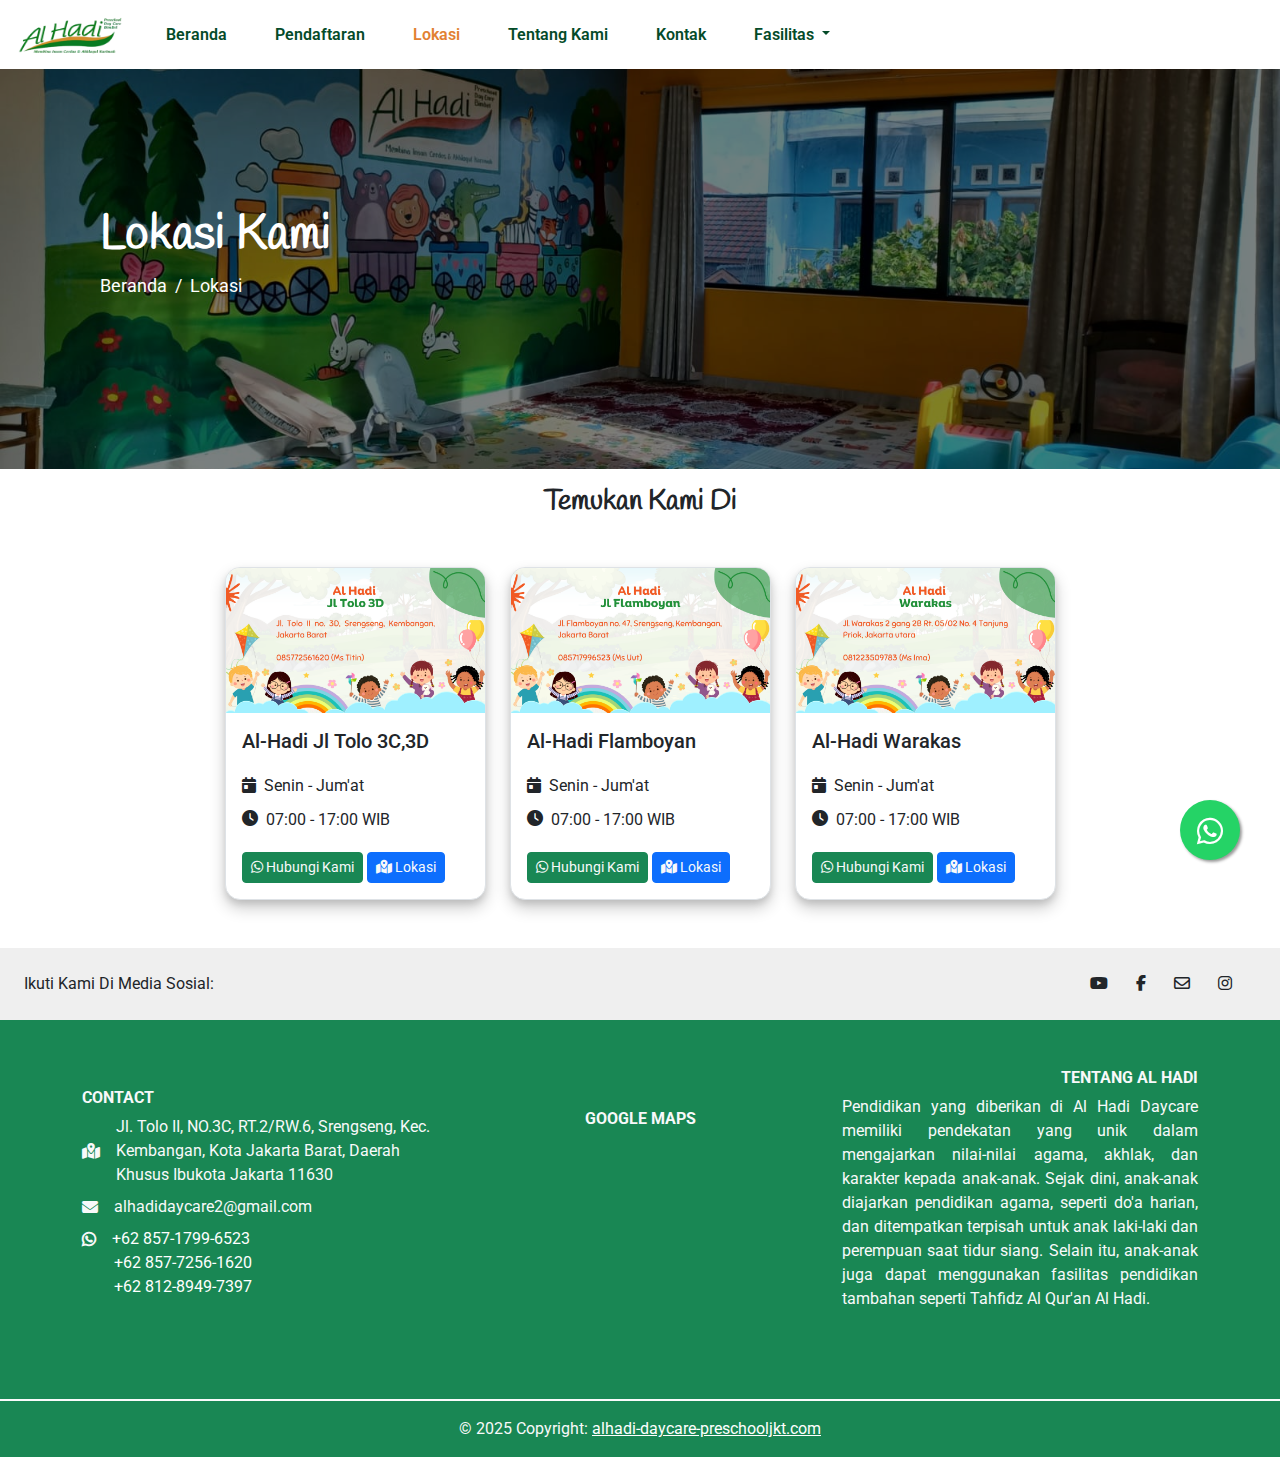
<file: location.html>
<!DOCTYPE html>
<html lang="en">
  <head>
    <meta charset="UTF-8" />
    <meta name="viewport" content="width=device-width, initial-scale=1.0" />
    <title>Alhadi Daycare & PreSchool</title>
    <link rel="icon" href="assets/logo-alhadi.png" type="image/png" />
    <link rel="stylesheet" href="bootstrap/css/bootstrap.min.css" />
    <link
      rel="stylesheet"
      href="https://cdnjs.cloudflare.com/ajax/libs/font-awesome/6.5.1/css/all.min.css"
    />

    <link rel="stylesheet" href="css/styles.css" />
    <style>
      /* Menghapus padding horizontal pada body */
      body {
        margin: 0;
        padding: 0;
        overflow-x: hidden; /* Mencegah scroll horizontal */
      }

      /* Menghapus padding default pada container-fluid */
      .container-fluid {
        padding-left: 0;
        padding-right: 0;
      }

      /* Atur ulang navbar untuk menempel ke sisi layar */
      .navbar {
        margin: 0;
        width: 100%;
      }

      /* Ukuran default untuk layar besar */
      .navbar-brand .logo {
        width: 130px;
        height: auto;
        transition: all 0.3s ease;
      }

      /* Ukuran logo lebih kecil untuk layar mobile */
      @media (max-width: 576px) {
        .navbar-brand .logo {
          width: 80px; /* Kurangi ukuran */
          height: auto; /* Pastikan proporsi tetap */
        }
      }

      .fade-in {
        opacity: 0;
        transform: translateY(20px);
        transition: opacity 1s ease, transform 1s ease;
      }
      .fade-in.visible {
        opacity: 1;
        transform: translateY(0);
      }
      .header {
        position: relative;
        background-image: url("assets/ruang1.jpg");
        background-size: cover; /* Cover the entire area */
        background-position: center;
        min-height: 400px;
        display: flex;
        flex-direction: column;
        align-items: start;
        justify-content: center;
        overflow: hidden;
      }

      .header::before {
        content: "";
        position: absolute;
        top: 0;
        left: 0;
        width: 100%;
        height: 100%;
        background-color: rgba(0, 0, 0, 0.5);
        z-index: 1;
      }

      .header-content {
        position: absolute;
        z-index: 2;
        color: white;
        margin-left: 100px;
      }

      .header-content h3 {
        font-size: 3rem;
        font-weight: bold;
      }

      .header-content .breadcrumb {
        font-size: 1.1rem;
      }

      @media (max-width: 768px) {
        .header-content h3 {
          font-size: 2rem;
        }
        .header-content .breadcrumb {
          font-size: 0.9rem;
        }
      }
      /* Google Maps */
      .google-maps iframe {
        max-width: 100%;
        height: auto;
        border: none;
      }
      .dropdown-menu {
        display: none; /* Default state */
        position: absolute;
        top: 100%; /* Posisi dropdown di bawah */
        left: 0;
        z-index: 1000;
        float: left;
        min-width: 10rem;
        padding: 0.5rem 0;
        margin: 0.125rem 0 0;
        font-size: 1rem;
        color: #212529;
        text-align: left;
        background-color: #fff;
        border: 1px solid rgba(0, 0, 0, 0.15);
        border-radius: 0.25rem;
      }

      .navbar .dropdown:hover .dropdown-menu,
      .navbar .dropdown .dropdown-menu.show {
        display: block; /* Tampilkan saat di-hover atau saat toggle aktif */
      }
      /* Dropdown menu */
      .dropdown-menu {
        display: none; /* Default state */
        position: absolute;
        top: 100%; /* Posisi dropdown di bawah */
        left: 0;
        z-index: 1000;
        min-width: 10rem;
        padding: 0.5rem 0;
        margin: 0.125rem 0 0;
        font-size: 1rem;
        background-color: #fff; /* Warna latar belakang */
        border: 1px solid rgba(0, 0, 0, 0.15);
        border-radius: 0.25rem;
      }

      .navbar .dropdown:hover .dropdown-menu,
      .navbar .dropdown .dropdown-menu.show {
        display: block; /* Tampilkan dropdown saat hover atau toggle */
      }

      .dropdown-item {
        color: rgb(4, 75, 41) !important; /* Warna item dropdown */
      }

      .dropdown-item:hover {
        color: rgb(226, 129, 50) !important; /* Warna item saat hover */
        background-color: rgba(
          226,
          129,
          50,
          0.1
        ); /* Latar belakang ringan saat hover */
      }
    </style>
  </head>
  <body>
    <!-- Navbar Start -->
    <nav class="navbar navbar-expand-lg navbar-light">
      <div class="container-fluid">
        <a class="navbar-brand text-black fw-bold" href="index.html">
          <img
            src="assets/logo-alhadi.png"
            alt="Logo"
            width="110"
            height="40"
            class="d-inline-block align-text-top"
          />
        </a>
        <button
          class="navbar-toggler"
          type="button"
          data-bs-toggle="collapse"
          data-bs-target="#navbarNavDropdown"
          aria-controls="navbarNavDropdown"
          aria-expanded="false"
          aria-label="Toggle navigation"
        >
          <span class="navbar-toggler-icon"></span>
        </button>
        <div class="collapse navbar-collapse" id="navbarNavDropdown">
          <ul class="navbar-nav me-auto">
            <li class="nav-item px-3">
              <a
                class="nav-link text-black fw-semibold"
                aria-current="page"
                href="index.html"
                >Beranda</a
              >
            </li>
            <li class="nav-item px-3">
              <a class="nav-link text-black fw-semibold" href="join-us.html"
                >Pendaftaran</a
              >
            </li>
            <li class="nav-item px-3">
              <a
                class="nav-link active text-black fw-semibold"
                href="location.html"
                >Lokasi</a
              >
            </li>
            <li class="nav-item px-3">
              <a class="nav-link text-black fw-semibold" href="about.html"
                >Tentang Kami</a
              >
            </li>
            <li class="nav-item px-3">
              <a class="nav-link text-black fw-semibold" href="contact.html"
                >Kontak</a
              >
            </li>
            <li class="nav-item dropdown px-3">
              <a
                class="nav-link dropdown-toggle text-black fw-semibold"
                href="#"
                id="navbarDropdown"
                role="button"
                data-bs-toggle="dropdown"
              >
                Fasilitas
              </a>
              <ul class="dropdown-menu" aria-labelledby="navbarDropdown">
                <li>
                  <a
                    class="dropdown-item text-black fw-semibold"
                    href="building.html"
                  >
                    Gedung
                  </a>
                </li>
                <li>
                  <a
                    class="dropdown-item text-black fw-semibold"
                    href="menu.html"
                  >
                    Menu Makanan
                  </a>
                </li>
              </ul>
            </li>
          </ul>
        </div>
      </div>
    </nav>
    <!-- Navbar End -->

    <!-- Header Start -->
    <div class="header">
      <div class="header-content">
        <h3 class="display-0 text-white">Lokasi Kami</h3>
        <div class="breadcrumb text-white">
          <p class="m-0">
            <a class="text-white text-decoration-none" href="index.html"
              >Beranda</a
            >
          </p>
          <p class="m-0 px-2">/</p>
          <div class="breadcrumb text-white">
            <p class="m-0">
              <a class="text-white text-decoration-none" href="#">Lokasi</a>
            </p>
          </div>
        </div>
      </div>
    </div>
    <!-- Header End -->
    <!-- Location Cards Start -->
    <h3 class="display-0 text-center mt-3 fade-in">Temukan Kami Di</h3>
    <section class="py-6 m-5">
      <div class="container">
        <div class="row row-cols-1 row-cols-md-2 row-cols-lg-4 g-4">
          <div class="col">
            <div
              class="card card-hover border fade-in"
              style="max-width: 350px; margin: auto"
            >
              <a href="#!">
                <img
                  src="assets/loc-t3d.png"
                  alt="webinar-1"
                  class="img-fluid w-100 rounded-top-3 fade-in"
                />
              </a>
              <div class="card-body">
                <h5 class="mb-4 text-truncate fade-in">
                  Al-Hadi Jl Tolo 3C,3D
                </h5>
                <div class="mb-4">
                  <div class="mb-3 lh-1">
                    <span class="me-1">
                      <i class="fa-solid fa-calendar-day"></i>
                    </span>
                    <span>Senin - Jum'at</span>
                  </div>
                  <div class="lh-1">
                    <span class="align-text-top me-1">
                      <i class="fas fa-clock"></i>
                    </span>
                    <span>07:00 - 17:00 WIB</span>
                  </div>
                </div>
                <a
                  href="https://api.whatsapp.com/send?phone=6285772561620&text=Assalamualaikum%20,%20saya%20ingin%20bertanya%20tentang%20al%20hadi%20daycare%20cabang%20tolo."
                  class="btn btn-success btn-sm text-light"
                  target="_blank"
                  ><i class="fa-brands fa-whatsapp"></i> Hubungi Kami</a
                >
                <a
                  href="https://maps.app.goo.gl/iVs8waT6UBkxZwcU7"
                  class="btn btn-primary btn-sm text-light"
                  target="_blank"
                  ><i class="fa-solid fa-map-location-dot"></i> Lokasi</a
                >
              </div>
            </div>
          </div>
          <div class="col">
            <div
              class="card card-hover border fade-in"
              style="max-width: 350px; margin: auto"
            >
              <a href="#!">
                <img
                  src="assets/loc-flamboyan.png"
                  alt="webinar-1"
                  class="img-fluid w-100 rounded-top-3"
                />
              </a>
              <div class="card-body">
                <h5 class="mb-4 text-truncate fade-in">Al-Hadi Flamboyan</h5>
                <div class="mb-4">
                  <div class="mb-3 lh-1">
                    <span class="me-1">
                      <i class="fa-solid fa-calendar-day"></i>
                    </span>
                    <span>Senin - Jum'at</span>
                  </div>
                  <div class="lh-1">
                    <span class="align-text-top me-1">
                      <i class="fas fa-clock"></i>
                    </span>
                    <span>07:00 - 17:00 WIB</span>
                  </div>
                </div>
                <a
                  href="https://api.whatsapp.com/send?phone=6285717996523&text=Assalamualaikum%20,%20saya%20ingin%20bertanya%20tentang%20al%20hadi%20daycare%20cabang%20flamboyan."
                  class="btn btn-success btn-sm text-light"
                  target="_blank"
                  ><i class="fa-brands fa-whatsapp"></i> Hubungi Kami</a
                >
                <a
                  href="https://maps.app.goo.gl/fXzjTeGDWXNQwdqf8"
                  class="btn btn-primary btn-sm text-light"
                  target="_blank"
                  ><i class="fa-solid fa-map-location-dot"></i> Lokasi</a
                >
              </div>
            </div>
          </div>
          <div class="col">
            <div
              class="card card-hover border fade-in"
              style="max-width: 350px; margin: auto"
            >
              <a href="#!">
                <img
                  src="assets/loc-warakas.png"
                  alt="webinar-1"
                  class="img-fluid w-100 rounded-top-3"
                />
              </a>
              <div class="card-body">
                <h5 class="mb-4 text-truncate fade-in">Al-Hadi Warakas</h5>
                <div class="mb-4">
                  <div class="mb-3 lh-1">
                    <span class="me-1">
                      <i class="fa-solid fa-calendar-day"></i>
                    </span>
                    <span>Senin - Jum'at</span>
                  </div>
                  <div class="lh-1">
                    <span class="align-text-top me-1">
                      <i class="fas fa-clock"></i>
                    </span>
                    <span>07:00 - 17:00 WIB</span>
                  </div>
                </div>
                <a
                  href="https://api.whatsapp.com/send?phone=6281223509783&text=Assalamualaikum%20,%20saya%20ingin%20bertanya%20tentang%20al%20hadi%20daycare%20cabang%20warakas."
                  class="btn btn-success btn-sm text-light"
                  target="_blank"
                  ><i class="fa-brands fa-whatsapp"></i> Hubungi Kami</a
                >
                <a
                  href="https://maps.app.goo.gl/Z1M2CUPmVQZiwUur9"
                  class="btn btn-primary btn-sm text-light"
                  target="_blank"
                  ><i class="fa-solid fa-map-location-dot"></i> Lokasi</a
                >
              </div>
            </div>
          </div>
        </div>
      </div>
    </section>
    <!-- Location Cards End -->

    <!-- Back to Top -->
    <button
      type="button"
      class="btn btn-success btn-lg fade-in"
      id="btn-back-to-top"
    >
      <i class="fas fa-arrow-up"></i>
    </button>

    <!-- Floating Whatsapp -->
    <a
      href="https://api.whatsapp.com/send?phone=6281289497397&text=Assalamualaikum%20,%20saya%20ingin%20bertanya%20tentang%20al%20hadi%20daycare."
      class="float fade-in"
      target="_blank"
    >
      <i class="fa-brands fa-whatsapp my-float fade-in"></i>
    </a>

    <!-- Footer Start -->
    <footer
      class="text-center text-lg-start text-dark bg-light"
      style="margin-bottom: 0; padding-bottom: 0"
    >
      <!-- Section: Social Media -->
      <section
        class="d-flex justify-content-between p-4 text-dark"
        style="background-color: rgb(239, 239, 239)"
      >
        <!-- Left -->
        <div>
          <span>Ikuti Kami Di Media Sosial:</span>
        </div>
        <!-- Right -->
        <div>
          <a
            href="https://www.youtube.com/@Alhadidaycareofficial/featured"
            target="_blank"
            class="text-dark me-4"
            ><i class="fa-brands fa-youtube"></i
          ></a>
          <a
            href="https://www.facebook.com/alhadidaycare/?locale=id_ID"
            target="_blank"
            class="text-dark me-4"
            ><i class="fab fa-facebook-f"></i
          ></a>
          <a
            href="mailto:alhadidaycare2@gmail.com?subject=Permintaan Informasi&body=Halo, saya ingin tahu lebih lanjut tentang..."
            target="_blank"
            class="text-dark me-4"
            ><i class="fa-regular fa-envelope"></i
          ></a>
          <a
            href="https://www.instagram.com/alhadi_daycare/"
            target="_blank"
            class="text-dark me-4"
            ><i class="fa-brands fa-instagram"></i
          ></a>
        </div>
      </section>
      <!-- Section: Social Media -->

      <!-- Section: Links -->
      <section class="py-5 bg-success text-light">
        <div class="container">
          <div class="row align-items-center">
            <!-- Contact -->
            <div class="col-md-4 text-md-start mb-4">
              <h6 class="text-uppercase fw-bold">Contact</h6>
              <div class="d-flex flex-column">
                <div class="d-flex align-items-center mb-2">
                  <i class="fa fa-map-location-dot me-3"></i>
                  <span style="text-align: left"
                    >Jl. Tolo II, NO.3C, RT.2/RW.6, Srengseng, Kec. Kembangan,
                    Kota Jakarta Barat, Daerah Khusus Ibukota Jakarta
                    11630</span
                  >
                </div>
                <div class="d-flex align-items-center mb-2">
                  <i class="fas fa-envelope me-3"></i>
                  <span>alhadidaycare2@gmail.com</span>
                </div>
                <div class="d-flex flex-column mb-2">
                  <div class="d-flex align-items-center">
                    <i class="fas fa-brands fa-whatsapp me-3"></i>
                    <span class="text-white">+62 857-1799-6523</span>
                  </div>
                  <div class="d-flex align-items-center ms-4">
                    <span class="me-2"></span>
                    <span class="text-white">+62 857-7256-1620</span>
                  </div>
                  <div class="d-flex align-items-center ms-4">
                    <span class="me-2"></span>
                    <span class="text-white">+62 812-8949-7397</span>
                  </div>
                </div>
              </div>
            </div>
            <!-- Google Maps -->
            <div class="col-md-4 text-center mb-4">
              <h6 class="text-uppercase fw-bold">Google Maps</h6>
              <div class="google-maps d-flex justify-content-center">
                <iframe
                  src="https://www.google.com/maps/embed?pb=!1m18!1m12!1m3!1d3966.471073912843!2d106.75208067355406!3d-6.201416660747306!2m3!1f0!2f0!3f0!3m2!1i1024!2i768!4f13.1!3m3!1m2!1s0x2e69f7399d40ffdf%3A0x729e0a9790853132!2sDaycare%20Al%20Hadi%20school!5e0!3m2!1sid!2sid!4v1739101122470!5m2!1sid!2sid"
                  width="300"
                  height="200"
                  style="border: 0"
                  allowfullscreen=""
                  loading="lazy"
                  referrerpolicy="no-referrer-when-downgrade"
                >
                </iframe>
              </div>
            </div>
            <!-- Company Info -->
            <div class="col-md-4 text-md-end mb-4 text-center">
              <h6 class="text-uppercase fw-bold">Tentang Al Hadi</h6>
              <p style="text-align: justify">
                Pendidikan yang diberikan di Al Hadi Daycare memiliki pendekatan
                yang unik dalam mengajarkan nilai-nilai agama, akhlak, dan
                karakter kepada anak-anak. Sejak dini, anak-anak diajarkan
                pendidikan agama, seperti do'a harian, dan ditempatkan terpisah
                untuk anak laki-laki dan perempuan saat tidur siang. Selain itu,
                anak-anak juga dapat menggunakan fasilitas pendidikan tambahan
                seperti Tahfidz Al Qur'an Al Hadi.
              </p>
            </div>
          </div>
        </div>
      </section>
      <!-- Section: Links -->

      <!-- Horizontal Divider -->
      <hr
        class="m-0"
        style="
          border: 1px solid white;
          background-color: white;
          height: 1px;
          width: 100%;
        "
      />

      <!-- Copyright -->
      <div class="text-center p-3 bg-success text-light">
        © 2025 Copyright:
        <a class="text-white" href="index.html"
          >alhadi-daycare-preschooljkt.com</a
        >
      </div>
    </footer>
    <!-- Footer End -->
    <!-- Back to Top -->
    <button
      type="button"
      class="btn btn-success btn-lg fade-in"
      id="btn-back-to-top"
    >
      <i class="fas fa-arrow-up"></i>
    </button>
    <script>
      document.addEventListener("DOMContentLoaded", function () {
        const cards = document.querySelectorAll(".fade-in");

        const observer = new IntersectionObserver(
          (entries, observer) => {
            entries.forEach((entry) => {
              if (entry.isIntersecting) {
                entry.target.classList.add("visible");
                observer.unobserve(entry.target);
              }
            });
          },
          {
            threshold: 0.1,
          }
        );

        cards.forEach((card) => {
          observer.observe(card);
        });
      });

      //Get the button
      let mybutton = document.getElementById("btn-back-to-top");

      // When the user scrolls down 20px from the top of the document, show the button
      window.onscroll = function () {
        scrollFunction();
      };

      function scrollFunction() {
        if (
          document.body.scrollTop > 20 ||
          document.documentElement.scrollTop > 20
        ) {
          mybutton.style.display = "block";
        } else {
          mybutton.style.display = "none";
        }
      }
      // When the user clicks on the button, scroll to the top of the document
      mybutton.addEventListener("click", backToTop);

      function backToTop() {
        document.body.scrollTop = 0;
        document.documentElement.scrollTop = 0;
      }
    </script>

    <script src="js/main.js"></script>
    <script src="bootstrap/js/bootstrap.min.js"></script>
  </body>
</html>
</file>
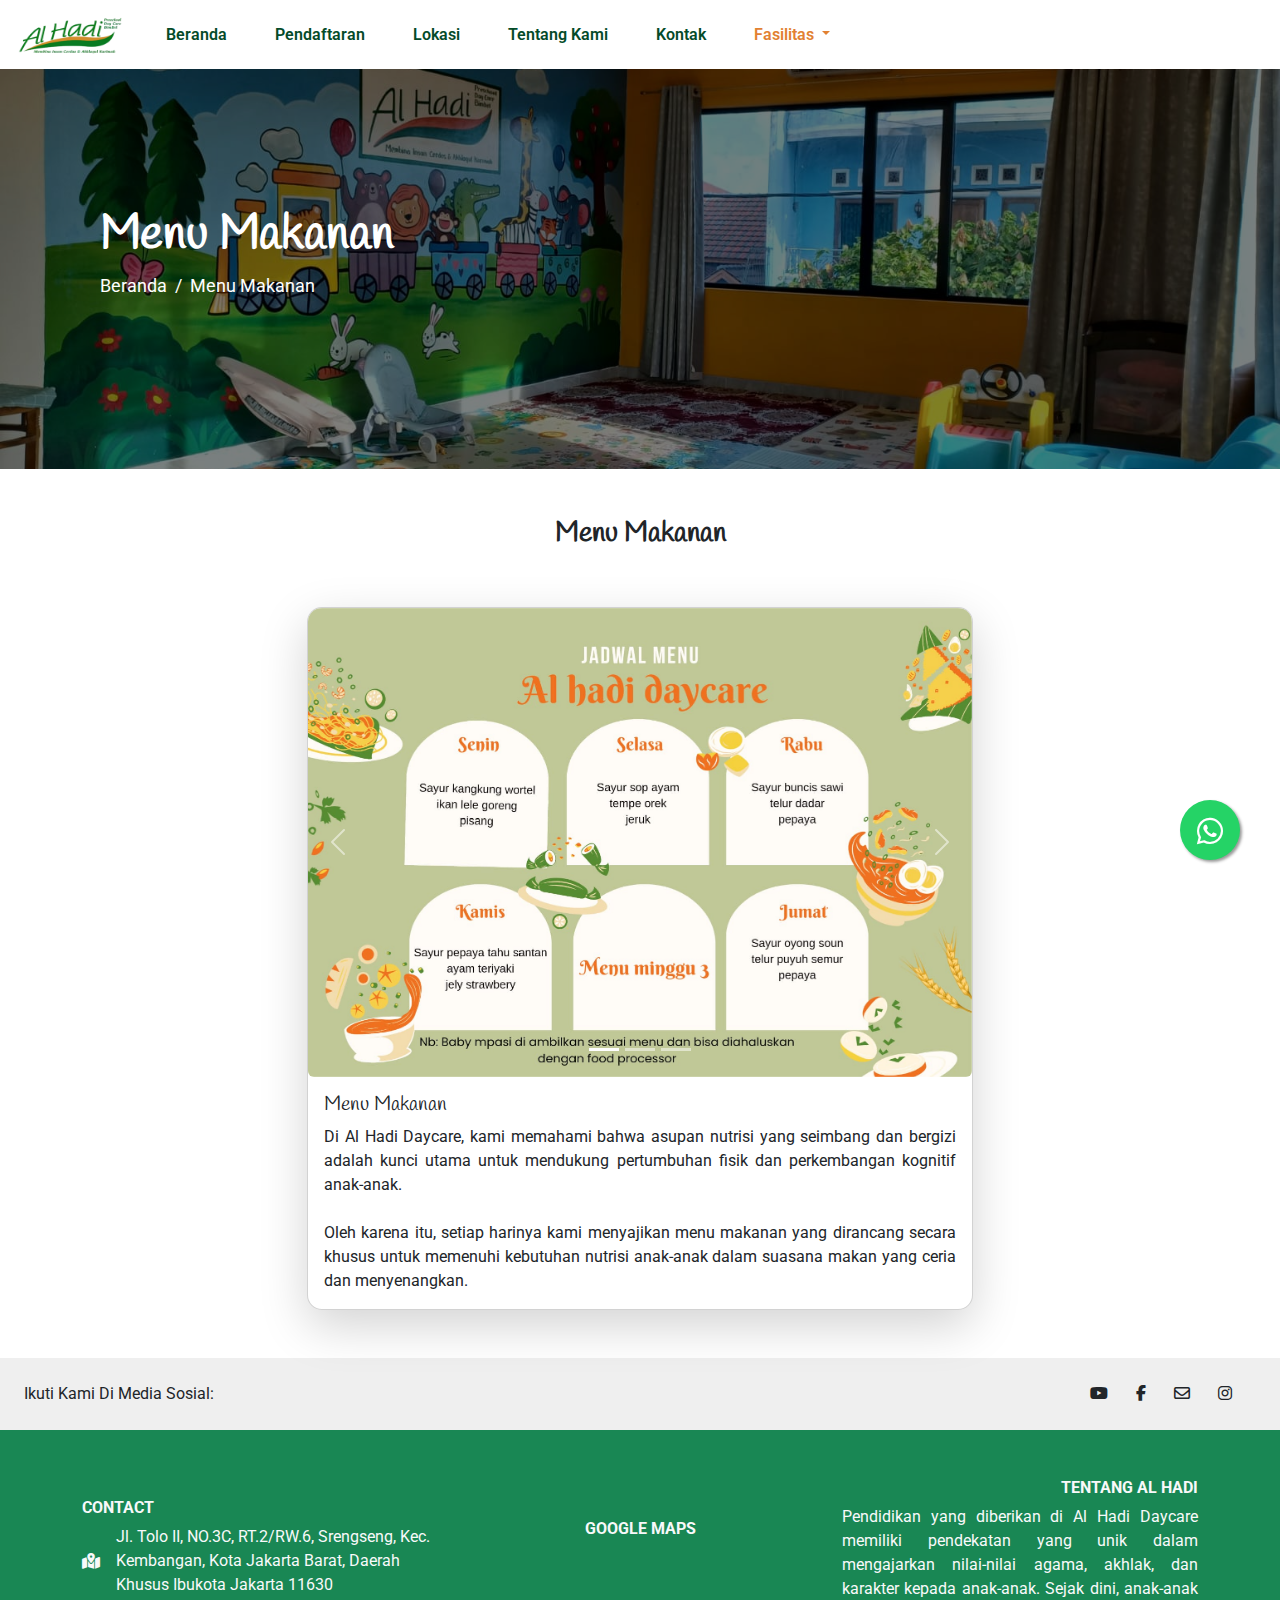
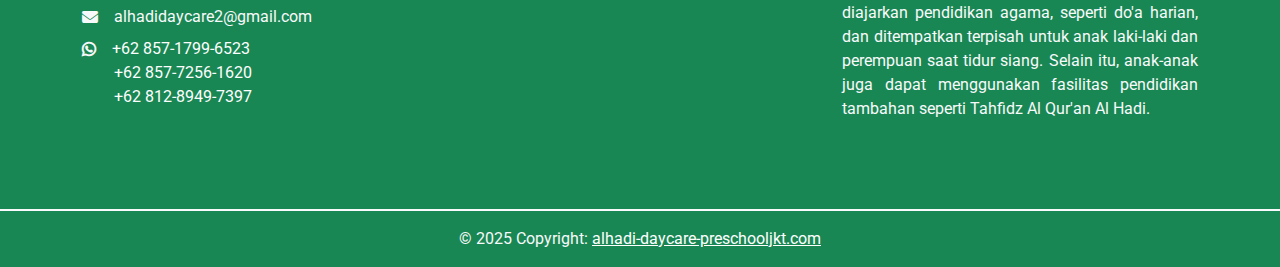
<file: menu.html>
<!DOCTYPE html>
<html lang="en">
  <head>
    <meta charset="UTF-8" />
    <meta name="viewport" content="width=device-width, initial-scale=1.0" />
    <title>Alhadi Daycare & PreSchool</title>
    <link rel="icon" href="assets/logo-alhadi.png" type="image/png" />
    <link rel="stylesheet" href="bootstrap/css/bootstrap.min.css" />
    <link
      rel="stylesheet"
      href="https://cdnjs.cloudflare.com/ajax/libs/font-awesome/6.5.1/css/all.min.css"
    />

    <link rel="stylesheet" href="css/styles.css" />
    <style>
      /* Menghapus padding horizontal pada body */
      body {
        margin: 0;
        padding: 0;
        overflow-x: hidden; /* Mencegah scroll horizontal */
      }

      /* Menghapus padding default pada container-fluid */
      .container-fluid {
        padding-left: 0;
        padding-right: 0;
      }

      /* Atur ulang navbar untuk menempel ke sisi layar */
      .navbar {
        margin: 0;
        width: 100%;
      }

      /* Ukuran default untuk layar besar */
      .navbar-brand .logo {
        width: 130px;
        height: auto;
        transition: all 0.3s ease;
      }

      /* Ukuran logo lebih kecil untuk layar mobile */
      @media (max-width: 576px) {
        .navbar-brand .logo {
          width: 80px; /* Kurangi ukuran */
          height: auto; /* Pastikan proporsi tetap */
        }
      }

      .fade-in {
        opacity: 0;
        transform: translateY(20px);
        transition: opacity 1s ease, transform 1s ease;
      }
      .fade-in.visible {
        opacity: 1;
        transform: translateY(0);
      }
      .header {
        position: relative;
        background-image: url("assets/ruang1.jpg");
        background-size: cover; /* Cover the entire area */
        background-position: center;
        min-height: 400px;
        display: flex;
        flex-direction: column;
        align-items: start;
        justify-content: center;
        overflow: hidden;
      }

      .header::before {
        content: "";
        position: absolute;
        top: 0;
        left: 0;
        width: 100%;
        height: 100%;
        background-color: rgba(0, 0, 0, 0.5);
        z-index: 1;
      }

      .header-content {
        position: absolute;
        z-index: 2;
        color: white;
        margin-left: 100px;
      }

      .header-content h3 {
        font-size: 3rem;
        font-weight: bold;
      }

      .header-content .breadcrumb {
        font-size: 1.1rem;
      }

      @media (max-width: 768px) {
        .header-content h3 {
          font-size: 2rem;
        }
        .header-content .breadcrumb {
          font-size: 0.9rem;
        }
      }
      /* Google Maps */
      .google-maps iframe {
        max-width: 100%;
        height: auto;
        border: none;
      }
      .dropdown-menu {
        display: none; /* Default state */
        position: absolute;
        top: 100%; /* Posisi dropdown di bawah */
        left: 0;
        z-index: 1000;
        float: left;
        min-width: 10rem;
        padding: 0.5rem 0;
        margin: 0.125rem 0 0;
        font-size: 1rem;
        color: #212529;
        text-align: left;
        background-color: #fff;
        border: 1px solid rgba(0, 0, 0, 0.15);
        border-radius: 0.25rem;
      }

      .navbar .dropdown:hover .dropdown-menu,
      .navbar .dropdown .dropdown-menu.show {
        display: block; /* Tampilkan saat di-hover atau saat toggle aktif */
      }
      /* Dropdown menu */
      .dropdown-menu {
        display: none; /* Default state */
        position: absolute;
        top: 100%; /* Posisi dropdown di bawah */
        left: 0;
        z-index: 1000;
        min-width: 10rem;
        padding: 0.5rem 0;
        margin: 0.125rem 0 0;
        font-size: 1rem;
        background-color: #fff; /* Warna latar belakang */
        border: 1px solid rgba(0, 0, 0, 0.15);
        border-radius: 0.25rem;
      }

      .navbar .dropdown:hover .dropdown-menu,
      .navbar .dropdown .dropdown-menu.show {
        display: block; /* Tampilkan dropdown saat hover atau toggle */
      }

      .dropdown-item {
        color: rgb(4, 75, 41) !important; /* Warna item dropdown */
      }

      .dropdown-item:hover {
        color: rgb(226, 129, 50) !important; /* Warna item saat hover */
        background-color: rgba(
          226,
          129,
          50,
          0.1
        ); /* Latar belakang ringan saat hover */
      }
    </style>
  </head>
  <body>
    <!-- Navbar Start -->
    <nav class="navbar navbar-expand-lg navbar-light">
      <div class="container-fluid">
        <a class="navbar-brand text-black fw-bold" href="index.html">
          <img
            src="assets/logo-alhadi.png"
            alt="Logo"
            width="110"
            height="40"
            class="d-inline-block align-text-top"
          />
        </a>
        <button
          class="navbar-toggler"
          type="button"
          data-bs-toggle="collapse"
          data-bs-target="#navbarNavDropdown"
          aria-controls="navbarNavDropdown"
          aria-expanded="false"
          aria-label="Toggle navigation"
        >
          <span class="navbar-toggler-icon"></span>
        </button>
        <div class="collapse navbar-collapse" id="navbarNavDropdown">
          <ul class="navbar-nav me-auto">
            <li class="nav-item px-3">
              <a
                class="nav-link text-black fw-semibold"
                aria-current="page"
                href="index.html"
                >Beranda</a
              >
            </li>
            <li class="nav-item px-3">
              <a class="nav-link text-black fw-semibold" href="join-us.html"
                >Pendaftaran</a
              >
            </li>
            <li class="nav-item px-3">
              <a class="nav-link text-black fw-semibold" href="location.html"
                >Lokasi</a
              >
            </li>
            <li class="nav-item px-3">
              <a class="nav-link text-black fw-semibold" href="about.html"
                >Tentang Kami</a
              >
            </li>
            <li class="nav-item px-3">
              <a class="nav-link text-black fw-semibold" href="contact.html"
                >Kontak</a
              >
            </li>
            <li class="nav-item dropdown px-3">
              <a
                class="nav-link active dropdown-toggle text-black fw-semibold"
                href="#"
                id="navbarDropdown"
                role="button"
                data-bs-toggle="dropdown"
              >
                Fasilitas
              </a>
              <ul class="dropdown-menu" aria-labelledby="navbarDropdown">
                <li>
                  <a
                    class="dropdown-item text-black fw-semibold"
                    href="building.html"
                  >
                    Gedung
                  </a>
                </li>
                <li>
                  <a
                    class="dropdown-item active text-black fw-semibold"
                    href="menu.html"
                  >
                    Menu Makanan
                  </a>
                </li>
              </ul>
            </li>
          </ul>
        </div>
      </div>
    </nav>
    <!-- Navbar End -->
    <!-- Header Start -->
    <div class="header">
      <div class="header-content">
        <h3 class="display-0 text-white">Menu Makanan</h3>
        <div class="breadcrumb text-white">
          <p class="m-0">
            <a class="text-white text-decoration-none" href="index.html"
              >Beranda</a
            >
          </p>
          <p class="m-0 px-2">/</p>
          <div class="breadcrumb text-white">
            <p class="m-0">
              <a class="text-white text-decoration-none" href="#"
                >Menu Makanan</a
              >
            </p>
          </div>
        </div>
      </div>
    </div>
    <!-- Header End -->
    <h3 class="display-0 text-center py-5 fade-in">Menu Makanan</h3>
    <!-- Carousel Wrapper Start -->
    <div class="d-flex justify-content-center mb-5 fade-in">
      <!-- Card Start -->
      <div class="card shadow-lg fade-in" style="width: 52%">
        <!-- Carousel Start -->
        <div id="carouselExampleCaptions" class="carousel slide">
          <div class="carousel-indicators">
            <button
              type="button"
              data-bs-target="#carouselExampleCaptions"
              data-bs-slide-to="0"
              class="active"
              aria-current="true"
              aria-label="Slide 1"
            ></button>
            <button
              type="button"
              data-bs-target="#carouselExampleCaptions"
              data-bs-slide-to="1"
              aria-label="Slide 2"
            ></button>
            <button
              type="button"
              data-bs-target="#carouselExampleCaptions"
              data-bs-slide-to="2"
              aria-label="Slide 3"
            ></button>
          </div>
          <div class="carousel-inner rounded">
            <div class="carousel-item active">
              <img src="assets/menu.jpg" class="d-block w-100" alt="..." />
            </div>
            <div class="carousel-item">
              <img src="assets/menu.jpg" class="d-block w-100" alt="..." />
            </div>
            <div class="carousel-item">
              <img src="assets/menu.jpg" class="d-block w-100" alt="..." />
            </div>
          </div>
          <button
            class="carousel-control-prev"
            type="button"
            data-bs-target="#carouselExampleCaptions"
            data-bs-slide="prev"
          >
            <span class="carousel-control-prev-icon" aria-hidden="true"></span>
            <span class="visually-hidden">Previous</span>
          </button>
          <button
            class="carousel-control-next"
            type="button"
            data-bs-target="#carouselExampleCaptions"
            data-bs-slide="next"
          >
            <span class="carousel-control-next-icon" aria-hidden="true"></span>
            <span class="visually-hidden">Next</span>
          </button>
        </div>
        <!-- Carousel End -->

        <!-- Deskripsi Menu Start -->
        <div class="card-body">
          <h5 class="card-title">Menu Makanan</h5>
          <p class="card-text">
            Di Al Hadi Daycare, kami memahami bahwa asupan nutrisi yang seimbang
            dan bergizi adalah kunci utama untuk mendukung pertumbuhan fisik dan
            perkembangan kognitif anak-anak. <br /><br />
            Oleh karena itu, setiap harinya kami menyajikan menu makanan yang
            dirancang secara khusus untuk memenuhi kebutuhan nutrisi anak-anak
            dalam suasana makan yang ceria dan menyenangkan.
          </p>
        </div>
        <!-- Deskripsi Menu End -->
      </div>
      <!-- Card End -->
    </div>
    <!-- Carousel Wrapper End -->

    <!-- Back to Top -->
    <button
      type="button"
      class="btn btn-success btn-lg fade-in"
      id="btn-back-to-top"
    >
      <i class="fas fa-arrow-up"></i>
    </button>

    <!-- Floating Whatsapp -->
    <a
      href="https://api.whatsapp.com/send?phone=6281289497397&text=Assalamualaikum%20,%20saya%20ingin%20bertanya%20tentang%20al%20hadi%20daycare."
      class="float fade-in"
      target="_blank"
    >
      <i class="fa-brands fa-whatsapp my-float fade-in"></i>
    </a>

    <!-- Footer Start -->
    <footer
      class="text-center text-lg-start text-dark bg-light"
      style="margin-bottom: 0; padding-bottom: 0"
    >
      <!-- Section: Social Media -->
      <section
        class="d-flex justify-content-between p-4 text-dark"
        style="background-color: rgb(239, 239, 239)"
      >
        <!-- Left -->
        <div>
          <span>Ikuti Kami Di Media Sosial:</span>
        </div>
        <!-- Right -->
        <div>
          <a
            href="https://www.facebook.com/alhadidaycare/?locale=id_ID"
            target="_blank"
            class="text-dark me-4"
            ><i class="fa-brands fa-youtube"></i
          ></a>
          <a
            href="https://www.facebook.com/alhadidaycare/?locale=id_ID"
            target="_blank"
            class="text-dark me-4"
            ><i class="fab fa-facebook-f"></i
          ></a>
          <a
            href="mailto:alhadidaycare2@gmail.com?subject=Permintaan Informasi&body=Halo, saya ingin tahu lebih lanjut tentang..."
            target="_blank"
            class="text-dark me-4"
            ><i class="fa-regular fa-envelope"></i
          ></a>
          <a
            href="https://www.instagram.com/alhadi_daycare/"
            target="_blank"
            class="text-dark me-4"
            ><i class="fa-brands fa-instagram"></i
          ></a>
        </div>
      </section>
      <!-- Section: Social Media -->

      <!-- Section: Links -->
      <section class="py-5 bg-success text-light">
        <div class="container">
          <div class="row align-items-center">
            <!-- Contact -->
            <div class="col-md-4 text-md-start mb-4">
              <h6 class="text-uppercase fw-bold">Contact</h6>
              <div class="d-flex flex-column">
                <div class="d-flex align-items-center mb-2">
                  <i class="fa fa-map-location-dot me-3"></i>
                  <span style="text-align: left"
                    >Jl. Tolo II, NO.3C, RT.2/RW.6, Srengseng, Kec. Kembangan,
                    Kota Jakarta Barat, Daerah Khusus Ibukota Jakarta
                    11630</span
                  >
                </div>
                <div class="d-flex align-items-center mb-2">
                  <i class="fas fa-envelope me-3"></i>
                  <span>alhadidaycare2@gmail.com</span>
                </div>
                <div class="d-flex flex-column mb-2">
                  <div class="d-flex align-items-center">
                    <i class="fas fa-brands fa-whatsapp me-3"></i>
                    <span class="text-white">+62 857-1799-6523</span>
                  </div>
                  <div class="d-flex align-items-center ms-4">
                    <span class="me-2"></span>
                    <span class="text-white">+62 857-7256-1620</span>
                  </div>
                  <div class="d-flex align-items-center ms-4">
                    <span class="me-2"></span>
                    <span class="text-white">+62 812-8949-7397</span>
                  </div>
                </div>
              </div>
            </div>
            <!-- Google Maps -->
            <div class="col-md-4 text-center mb-4">
              <h6 class="text-uppercase fw-bold">Google Maps</h6>
              <div class="google-maps d-flex justify-content-center">
                <iframe
                  src="https://www.google.com/maps/embed?pb=!1m18!1m12!1m3!1d3966.471073912843!2d106.75208067355406!3d-6.201416660747306!2m3!1f0!2f0!3f0!3m2!1i1024!2i768!4f13.1!3m3!1m2!1s0x2e69f7399d40ffdf%3A0x729e0a9790853132!2sDaycare%20Al%20Hadi%20school!5e0!3m2!1sid!2sid!4v1739101122470!5m2!1sid!2sid"
                  width="300"
                  height="200"
                  style="border: 0"
                  allowfullscreen=""
                  loading="lazy"
                  referrerpolicy="no-referrer-when-downgrade"
                >
                </iframe>
              </div>
            </div>
            <!-- Company Info -->
            <div class="col-md-4 text-md-end mb-4 text-center">
              <h6 class="text-uppercase fw-bold">Tentang Al Hadi</h6>
              <p style="text-align: justify">
                Pendidikan yang diberikan di Al Hadi Daycare memiliki pendekatan
                yang unik dalam mengajarkan nilai-nilai agama, akhlak, dan
                karakter kepada anak-anak. Sejak dini, anak-anak diajarkan
                pendidikan agama, seperti do'a harian, dan ditempatkan terpisah
                untuk anak laki-laki dan perempuan saat tidur siang. Selain itu,
                anak-anak juga dapat menggunakan fasilitas pendidikan tambahan
                seperti Tahfidz Al Qur'an Al Hadi.
              </p>
            </div>
          </div>
        </div>
      </section>
      <!-- Section: Links -->

      <!-- Horizontal Divider -->
      <hr
        class="m-0"
        style="
          border: 1px solid white;
          background-color: white;
          height: 1px;
          width: 100%;
        "
      />

      <!-- Copyright -->
      <div class="text-center p-3 bg-success text-light">
        © 2025 Copyright:
        <a class="text-white" href="index.html"
          >alhadi-daycare-preschooljkt.com</a
        >
      </div>
    </footer>
    <!-- Footer End -->
    <!-- Back to Top -->
    <button
      type="button"
      class="btn btn-success btn-lg fade-in"
      id="btn-back-to-top"
    >
      <i class="fas fa-arrow-up"></i>
    </button>
    <script>
      document.addEventListener("DOMContentLoaded", function () {
        const cards = document.querySelectorAll(".fade-in");

        const observer = new IntersectionObserver(
          (entries, observer) => {
            entries.forEach((entry) => {
              if (entry.isIntersecting) {
                entry.target.classList.add("visible");
                observer.unobserve(entry.target);
              }
            });
          },
          {
            threshold: 0.1,
          }
        );

        cards.forEach((card) => {
          observer.observe(card);
        });
      });

      //Get the button
      let mybutton = document.getElementById("btn-back-to-top");

      // When the user scrolls down 20px from the top of the document, show the button
      window.onscroll = function () {
        scrollFunction();
      };

      function scrollFunction() {
        if (
          document.body.scrollTop > 20 ||
          document.documentElement.scrollTop > 20
        ) {
          mybutton.style.display = "block";
        } else {
          mybutton.style.display = "none";
        }
      }
      // When the user clicks on the button, scroll to the top of the document
      mybutton.addEventListener("click", backToTop);

      function backToTop() {
        document.body.scrollTop = 0;
        document.documentElement.scrollTop = 0;
      }
    </script>

    <script src="js/main.js"></script>
    <script src="bootstrap/js/bootstrap.min.js"></script>
  </body>
</html>
</file>
<file: css/styles.css>
/* link google fonts */
@import url("https://fonts.googleapis.com/css2?family=Cardo:ital,wght@0,400;0,700;1,400&family=Fredericka+the+Great&family=Handlee&family=Mali:ital,wght@0,200;0,300;0,400;0,500;0,600;0,700;1,200;1,300;1,400;1,500;1,600;1,700&family=Roboto:ital,wght@0,100..900;1,100..900&family=Sour+Gummy:ital,wght@0,100..900;1,100..900&display=swap");

* {
  font-family: "Roboto", serif;
}

/* Responsive */

@media (max-width: 991.98px) {
  .navbar .navbar-nav .nav-link {
    margin-right: 0;
    padding: 10px 0;
  }

  .navbar .navbar-nav {
    margin-top: 15px;
    border-top: 1px solid #eeeeee;
  }
}

@media (min-width: 992px) {
  .navbar .nav-item .dropdown-menu {
    display: block;
    top: calc(100% - 15px);
    margin-top: 0;
    opacity: 0;
    visibility: hidden;
    transition: 0.5s;
  }

  .navbar .nav-item:hover .dropdown-menu {
    top: 100%;
    visibility: visible;
    transition: 0.5s;
    opacity: 1;
  }
}

@media (max-width: 768px) {
  .header-carousel .owl-carousel-item {
    position: relative;
    min-height: 500px;
  }

  .header-carousel .owl-carousel-item img {
    position: absolute;
    width: 100%;
    height: 100%;
    object-fit: cover;
  }

  .header-carousel .owl-carousel-item p {
    font-size: 16px !important;
    font-weight: 400 !important;
  }

  .header-carousel .owl-carousel-item h1 {
    font-size: 30px;
    font-weight: 600;
  }
}

/** Navbar **/

.navbar {
  padding: 0.5rem 1rem; /* Sesuaikan jarak di sekitar logo */
}
.navbar .nav-link {
  color: rgb(4, 75, 41) !important;
}

.navbar .nav-link:hover {
  color: rgb(226, 129, 50) !important; /* Warna lebih gelap saat hover */
}
.nav-link.active {
  color: rgb(226, 129, 50) !important;
}
.dropdown-item.active {
  background-color: white;
  color: rgb(226, 129, 50) !important; /* Warna untuk item aktif */
  font-weight: bold; /* Tebalkan teks item aktif */
}

.navbar-brand {
  color: rgb(
    10,
    167,
    44
  ) !important; /* Mengubah warna teks brand menjadi biru */
}
h1,
h2,
h3,
h4 {
  font-family: "Handlee", serif;
  font-weight: bold;
  /* font-family: "Cardo", serif; */
}
.card-body {
  font-family: "Roboto";
}
.card-title {
  font-family: "Handlee", "Roboto";
}

#scroll .col-lg-6.order-lg-2 .p-5 {
  position: relative;
}

/** card **/
.row {
  display: flex;
  flex-wrap: wrap;
  justify-content: center; /* Untuk memastikan semua card tersusun rapi */
}

.card {
  height: 100%; /* Memastikan tinggi card menyesuaikan */
  display: flex;
  flex-direction: column; /* Membuat card terstruktur dengan kolom */
}

.card-body {
  flex: 1; /* Membuat bagian body card fleksibel untuk menyesuaikan tinggi */
}

.card-footer {
  margin-top: auto; /* Menjaga footer tetap di bawah */
}

.col-lg-4 {
  display: flex;
}

.card-img-top {
  max-height: 200px; /* Atur tinggi gambar agar proporsional */
  object-fit: cover; /* Memastikan gambar tidak terdistorsi */
}

.section-title {
  position: relative;
  display: inline-block;
  letter-spacing: 1px;
  text-transform: uppercase;
  color: green;
}

.section-title span {
  position: relative;
  background: #ffffff;
  z-index: 1;
}

.section-title::before {
  position: absolute;
  content: "";
  top: 10px;
  left: 0;
  width: 100%;
  height: 2px;
  background: green;
}

/*** fasilitas ***/
.fasilitas-item .fasilitas-icon {
  position: relative;
  margin: 0 auto;
  width: 100px;
  height: 100px;
  border-radius: 100px;
  display: flex;
  align-items: center;
  justify-content: center;
}

.fasilitas-item .fasilitas-icon::before {
  position: absolute;
  content: "";
  width: 100%;
  height: 100%;
  top: 0;
  left: 0;
  background: rgba(255, 255, 255, 0.9);
  transition: 0.5s;
  z-index: 1;
}

.fasilitas-item .fasilitas-icon span {
  position: absolute;
  content: "";
  width: 15px;
  height: 30px;
  top: 0;
  left: 0;
  border-radius: 50%;
}

.fasilitas-item .fasilitas-icon span:last-child {
  left: auto;
  right: 0;
}

.fasilitas-item .fasilitas-icon i {
  position: relative;
  z-index: 1;
}

.fasilitas-item .fasilitas-text {
  position: relative;
  min-height: 250px;
  padding: 30px;
  border-radius: 100%;
  display: flex;
  text-align: center;
  justify-content: center;
  flex-direction: column;
}

.fasilitas-item .fasilitas-text::before {
  position: absolute;
  content: "";
  width: 100%;
  height: 100%;
  top: 0;
  left: 0;
  background: rgba(255, 255, 255, 0.9);
  transition: 0.5s;
  z-index: 1;
}

.fasilitas-item .fasilitas-text * {
  position: relative;
  z-index: 2;
}

.fasilitas-item:hover .fasilitas-icon::before,
.fasilitas-item:hover .fasilitas-text::before {
  background: transparent;
}

.fasilitas-item * {
  transition: 0.5s;
}

.fasilitas-item:hover * {
  color: #ffffff !important;
}

/** testimonial **/
/* Testimonial Carousel */
/* Testimonial Custom Controls */
.testimonial-control {
  background-color: transparent;
  border: none;
  outline: none;
}

.testimonial-control-icon {
  font-size: 24px; /* Adjust icon size */
  color: black; /* Icon color */
  display: flex;
  justify-content: center;
  align-items: center;
  width: 50px;
  height: 50px;
  background-color: rgba(255, 255, 255, 0.9); /* Light background */
  border-radius: 50%;
  box-shadow: 0 4px 8px rgba(0, 0, 0, 0.2);
  transition: transform 0.2s ease, box-shadow 0.2s ease;
}

.testimonial-control:hover .testimonial-control-icon {
  transform: scale(1.1); /* Enlarge on hover */
  box-shadow: 0 6px 12px rgba(0, 0, 0, 0.3); /* Stronger shadow */
}

.testimonial-control-icon i {
  display: inline-block;
  line-height: 1;
}

/* Positioning */
.carousel-control-prev {
  left: -20px;
}

.carousel-control-next {
  right: -20px;
}

/* Hero Section Styling */
.hero-section {
  position: relative;
  width: 100%;
  height: 100vh; /* Fullscreen height */
  overflow: hidden;
}

.hero-image {
  width: 100%;
  height: 100%;
  object-fit: cover; /* Ensure image covers the area */
}

.hero-overlay {
  position: absolute;
  top: 0;
  left: 0;
  width: 100%;
  height: 100%;
  background-color: rgba(0, 0, 0, 0.5); /* Semi-transparent overlay */
  display: flex;
  align-items: center;
  justify-content: center;
}

.hero-text {
  text-align: center;
  color: white;
  font-family: Arial, sans-serif;
}

.hero-text h1 {
  font-size: 3rem;
  font-weight: bold;
  margin-bottom: 1rem;
}

.hero-text p {
  font-size: 1.5rem;
  margin-bottom: 2rem;
}

.hero-text .btn {
  padding: 0.8rem 1.5rem;
  font-size: 1.2rem;
  border-radius: 0.5rem;
}

.card-text {
  text-align: justify;
}

/* Back To Top */
#btn-back-to-top {
  position: fixed;
  bottom: 40px;
  left: 20px;
  display: none;
}

/* Add WA floating button CSS */
.float {
  position: fixed;
  width: 60px;
  height: 60px;
  bottom: 40px;
  right: 40px;
  background-color: #25d366;
  color: #fff;
  border-radius: 50px;
  text-align: center;
  font-size: 30px;
  box-shadow: 2px 2px 3px #999;
  z-index: 100;
}

.my-float {
  margin-top: 16px;
}
/* Google Maps */
.google-maps iframe {
  max-width: 100%;
  height: auto;
  border: none;
}

/* Fade In */
.fade-in {
  opacity: 0;
  transform: translateY(20px);
  transition: opacity 1s ease, transform 1s ease;
}
.fade-in.visible {
  opacity: 1;
  transform: translateY(0);
}
.card {
  box-shadow: 0 8px 16px rgba(0, 0, 0, 0.2), 0 4px 6px rgba(0, 0, 0, 0.1);
  border-radius: 15px; /* Sudut membulat */
  overflow: hidden;
  transition: box-shadow 0.3s ease-in-out, transform 0.3s ease-in-out;
}

/* Efek saat card di-hover */
.card:hover {
  box-shadow: 0 16px 32px rgba(0, 0, 0, 0.3), 0 8px 12px rgba(0, 0, 0, 0.2);
  transform: translateY(-5px); /* Sedikit mengangkat card */
}
</file>
